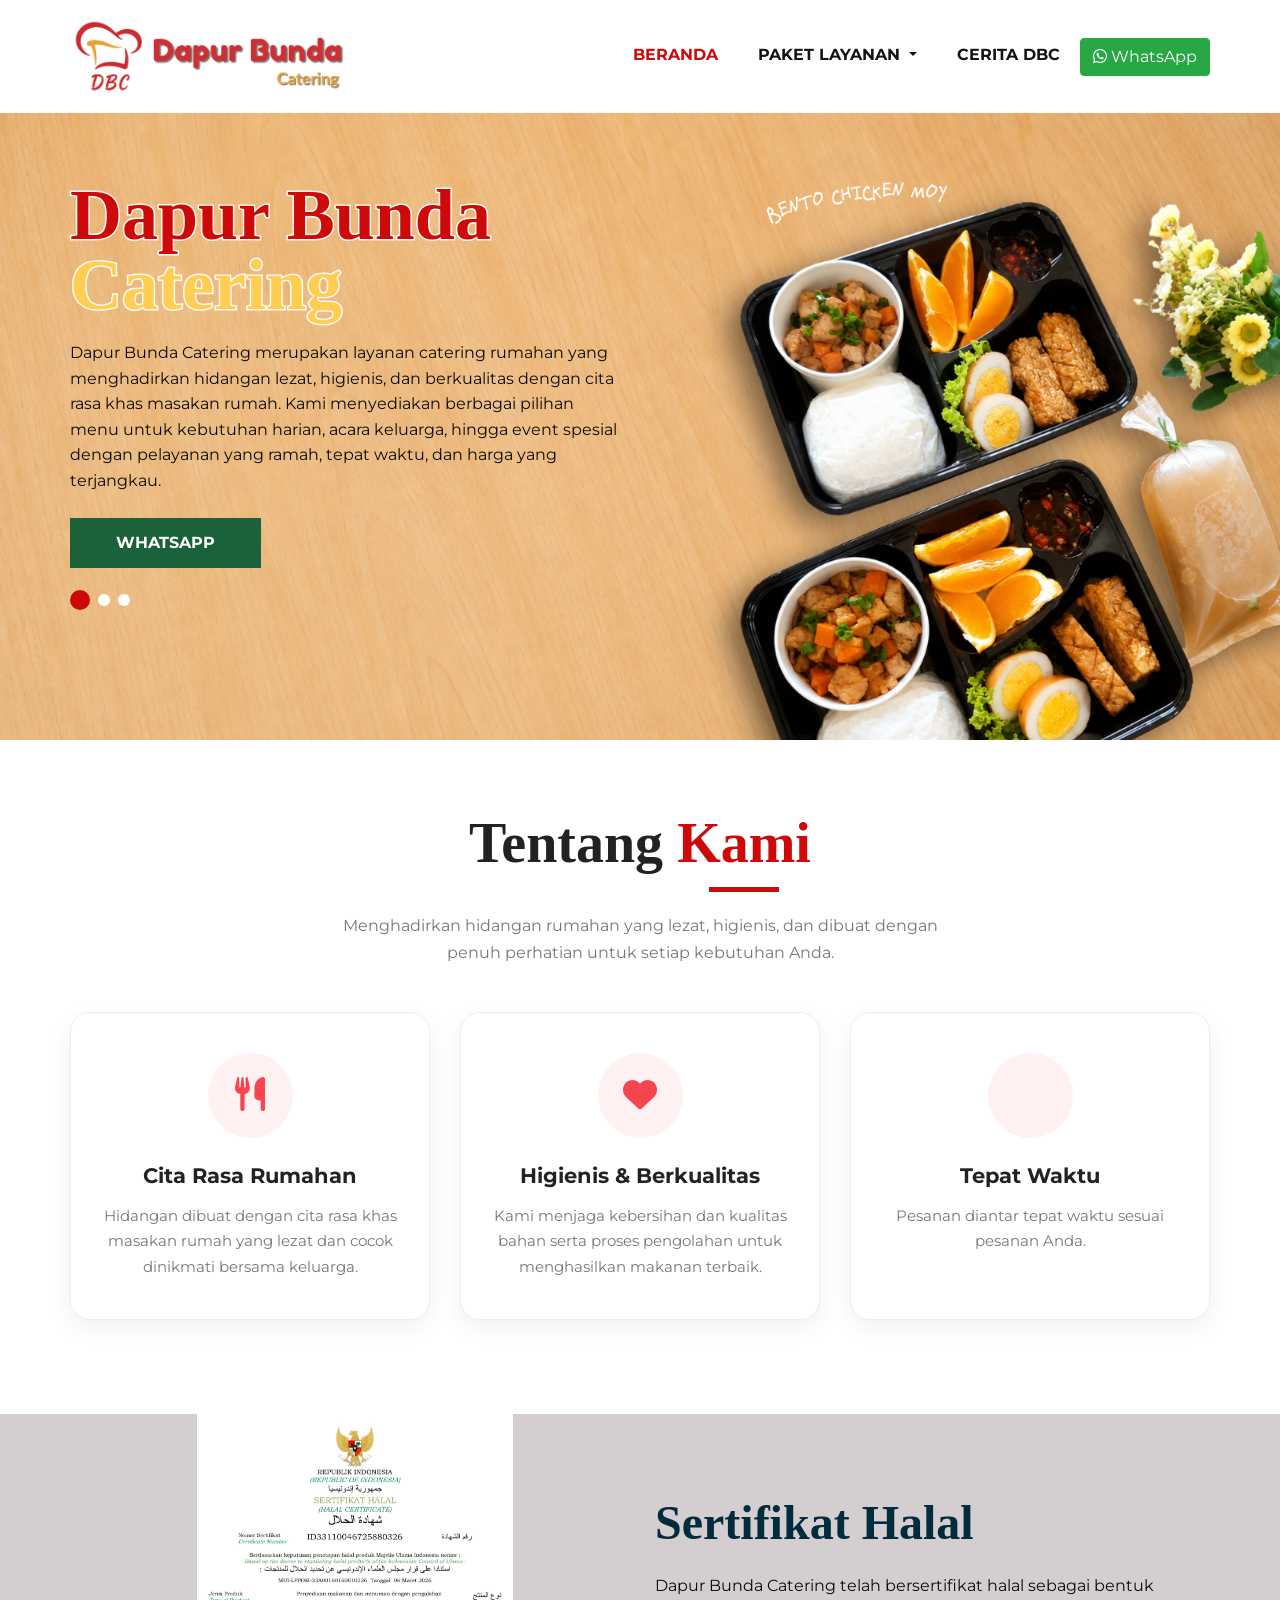
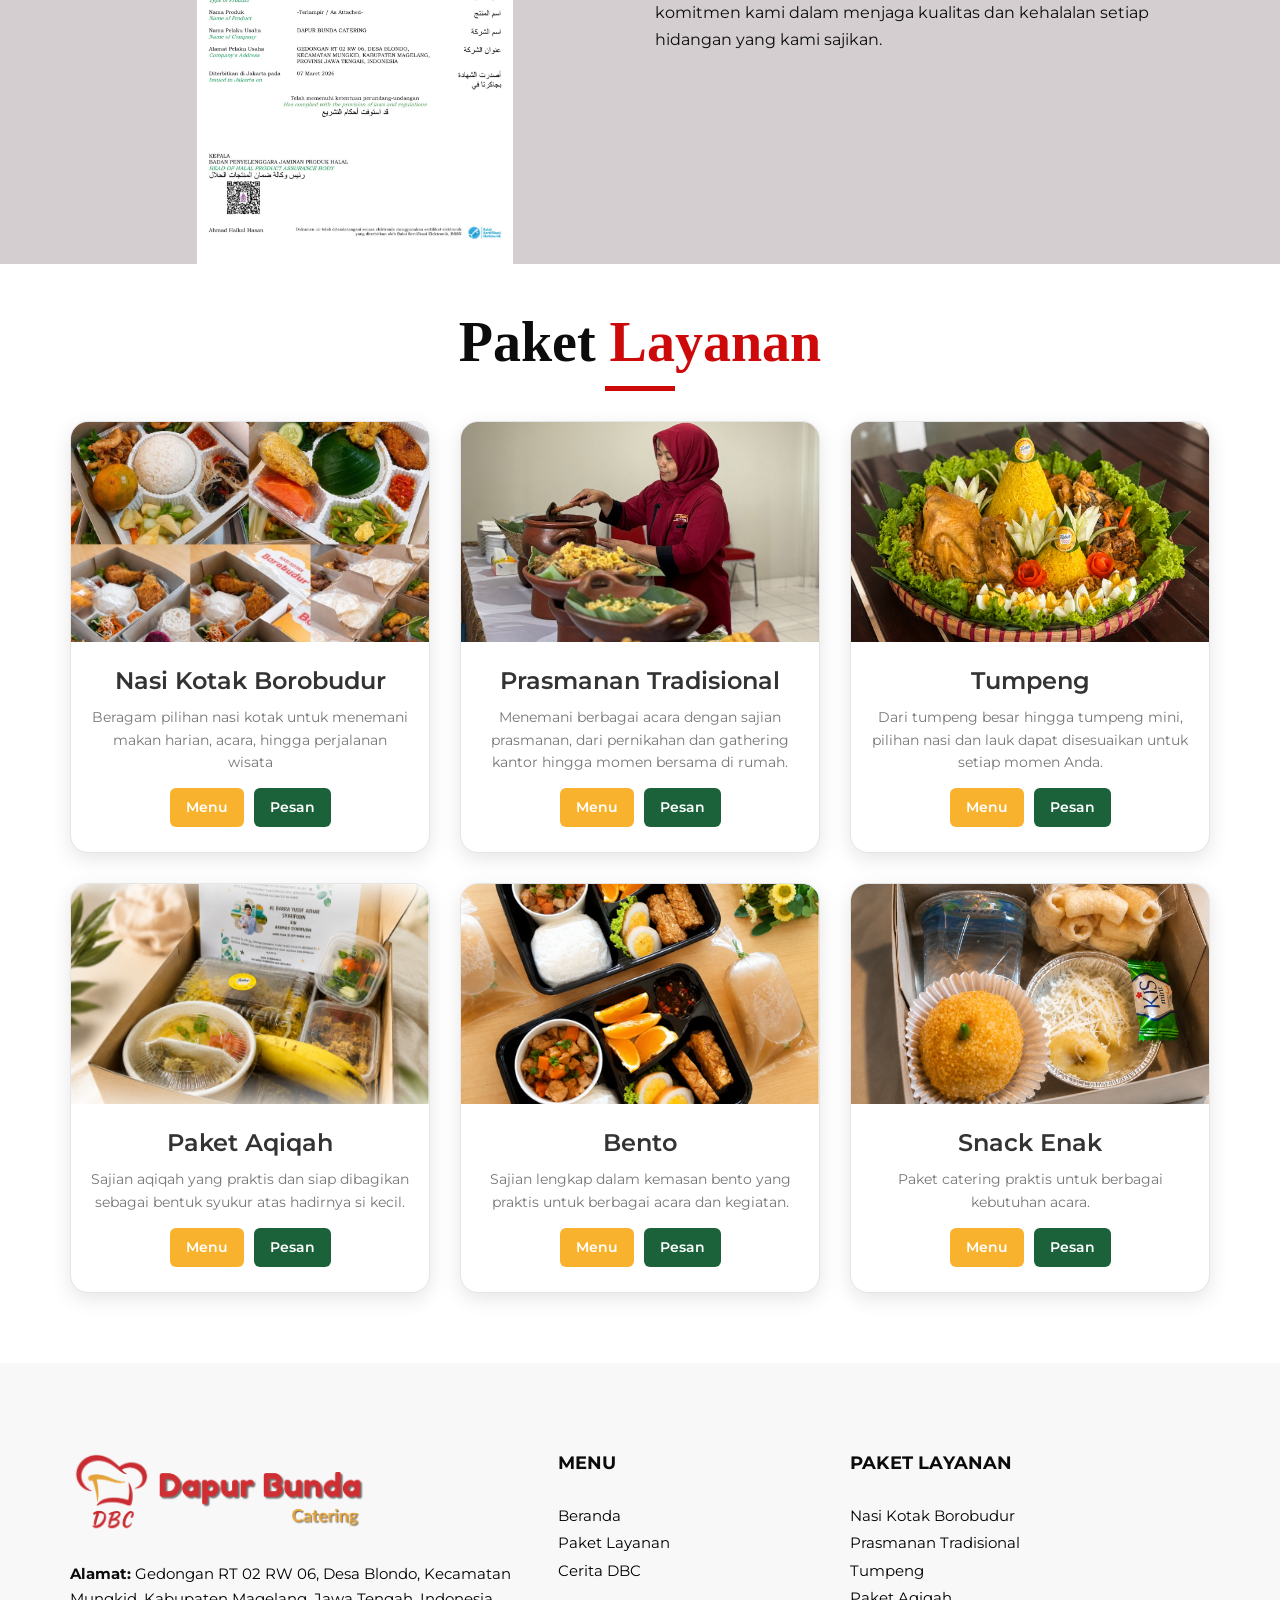
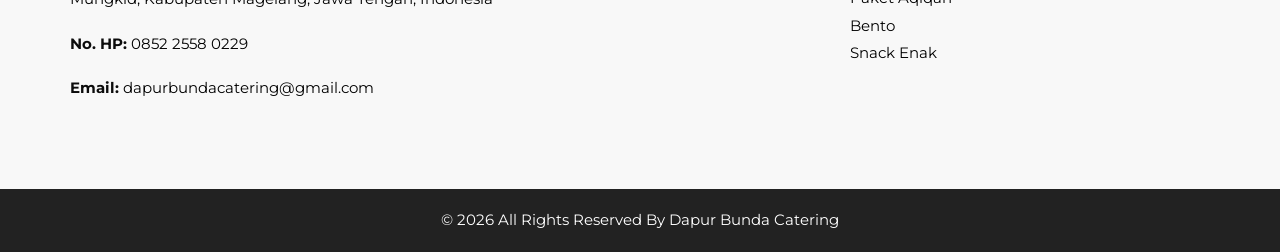
<file: index.html>
<!DOCTYPE html>
<html>

<head>
   <!-- Basic -->
   <meta charset="utf-8" />
   <meta http-equiv="X-UA-Compatible" content="IE=edge" />
   <!-- Mobile Metas -->
   <meta name="viewport" content="width=device-width, initial-scale=1, shrink-to-fit=no" />
   <!-- Site Metas -->
   <meta name="keywords" content="" />
   <meta name="description" content="" />
   <meta name="author" content="" />
   <link rel="shortcut icon" href="images/logoDBC.png" type="">
   <title>Dapur Bunda Catering</title>
   <!-- bootstrap core css -->
   <link rel="stylesheet" type="text/css" href="css/bootstrap.css" />
   <!-- font awesome style -->
   <link href="css/font-awesome.min.css" rel="stylesheet" />
   <link rel="stylesheet" href="https://cdnjs.cloudflare.com/ajax/libs/font-awesome/6.5.2/css/all.min.css">
   <!-- Custom styles for this template -->
   <link href="css/style.css" rel="stylesheet" />
   <!-- responsive style -->
   <link href="css/responsive.css" rel="stylesheet" />
</head>

<body>
   <div class="hero_area">

      <!-- header section strats -->
      <header class="header_section">
         <div class="container">
            <nav class="navbar navbar-expand-lg custom_nav-container ">
               <a class="navbar-brand" href="index.html"><img width="250" src="images/logoDBCheader.png"
                     alt="Dapur Bunda" /></a>
               <button class="navbar-toggler" type="button" data-toggle="collapse" data-target="#navbarSupportedContent"
                  aria-controls="navbarSupportedContent" aria-expanded="false" aria-label="Toggle navigation">
                  <span class=""> </span>
               </button>
               <div class="collapse navbar-collapse" id="navbarSupportedContent">
                  <ul class="navbar-nav">
                     <li class="nav-item active">
                        <a class="nav-link" href="index.html">Beranda <span class="sr-only">(current)</span></a>
                     </li>

                     <li class="nav-item dropdown">
                        <a class="nav-link dropdown-toggle" href="#" id="paketDropdown" role="button"
                           data-toggle="dropdown" aria-haspopup="true" aria-expanded="false">
                           Paket Layanan
                        </a>

                        <div class="dropdown-menu custom-dropdown" aria-labelledby="paketDropdown">
                           <a class="dropdown-item" href="nasikotakborobudur.html">
                              <div>
                                 <strong> NASI KOTAK BOROBUDUR</strong>
                              </div>
                           </a>

                           <a class="dropdown-item" href="prasmanantradisional.html">
                              <div>
                                 <strong>PRASMANAN TRADISIONAL</strong>
                              </div>
                           </a>

                           <a class="dropdown-item" href="tumpeng.html">
                              <div>
                                 <strong>TUMPENG</strong>
                              </div>
                           </a>

                           <a class="dropdown-item" href="paketaqiqah.html">
                              <div>
                                 <strong>PAKET AQIQAH</strong>
                              </div>
                           </a>

                           <a class="dropdown-item" href="bento.html">
                              <div>
                                 <strong>BENTO</strong>
                              </div>
                           </a>

                           <a class="dropdown-item" href="snackenak.html">
                              <div>
                                 <strong>SNACK ENAK</strong>
                              </div>
                           </a>
                        </div>
                     </li>

                     <li class="nav-item">
                        <a class="nav-link" href="ceritaDBC.html" aria-haspopup="true" aria-expanded="true"> <span
                              class="nav-label">Cerita DBC
                              <span class="caret"></span></a>
                     </li>

                     <a href="https://wa.me/6285225580229" class="btn btn-success my-2 my-sm-0" target="_blank">
                        <i class="fa-brands fa-whatsapp"></i> WhatsApp
                     </a>

                  </ul>
               </div>
            </nav>
         </div>
      </header>
      <!-- end header section -->


      <!-- slider section -->
      <section class="slider_section">
         <!-- BACKGROUND IMAGE -->
         <div class="slider_bg_box">
            <img id="heroImage" src="images/2.png" alt="Dapur Bunda Catering">
         </div>
         <!-- CONTENT CAROUSEL -->
         <div id="customCarousel1" class="carousel slide" data-ride="carousel">
            <!-- SLIDE 1 -->
            <div class="carousel-item active">
               <div class="container">
                  <div class="row">
                     <div class="col-md-7 col-lg-6">
                        <div class="detail-box">
                           <h1>
                              <span>Dapur Bunda</span>
                              <br>
                              Catering
                           </h1>
                           <p>
                              Dapur Bunda Catering merupakan layanan catering rumahan
                              yang menghadirkan hidangan lezat, higienis, dan berkualitas
                              dengan cita rasa khas masakan rumah. Kami menyediakan
                              berbagai pilihan menu untuk kebutuhan harian, acara keluarga,
                              hingga event spesial dengan pelayanan yang ramah, tepat waktu,
                              dan harga yang terjangkau.
                           </p>
                           <div class="btn-box">
                              <a href="https://wa.me/6285225580229" class="btn1" target="_blank">
                                 WHATSAPP
                              </a>
                           </div>
                           <ol class="carousel-indicators">
                              <li data-target="#customCarousel1" data-slide-to="0" class="active"></li>
                              <li data-target="#customCarousel1" data-slide-to="1"></li>
                              <li data-target="#customCarousel1" data-slide-to="2"></li>
                           </ol>
                        </div>
                     </div>
                  </div>
               </div>
            </div>

            <!-- SLIDE 2 -->
            <div class="carousel-item">
               <div class="container">
                  <div class="row">
                     <div class="col-md-7 col-lg-6">
                        <div class="detail-box">
                           <h1>
                              <span>Berdiri Sejak</span>
                              <br>
                              2006
                           </h1>
                           <p>
                              Berawal dari dapur rumah dan ketekunan seorang ibu rumah tangga, Dapur Bunda tumbuh
                              menjadi layanan catering yang dipercaya untuk berbagai kebutuhan acara di Magelang dan
                              sekitarnya.

                              Selama lebih dari dua dekade, kami terus menjaga cita rasa rumahan, kualitas hidangan, dan
                              memberikan pelayanan sepenuh hati. Bagi kami, setiap hidangan layak dipersiapkan dengan
                              perhatian yang sama seperti untuk keluarga sendiri.
                           </p>
                           <div class="btn-box">
                              <a href="https://wa.me/6285225580229" class="btn1" target="_blank">
                                 WHATSAPP
                              </a>
                           </div>
                           <ol class="carousel-indicators">
                              <li data-target="#customCarousel1" data-slide-to="0"></li>
                              <li data-target="#customCarousel1" data-slide-to="1" class="active"></li>
                              <li data-target="#customCarousel1" data-slide-to="2"></li>
                           </ol>
                        </div>
                     </div>
                  </div>
               </div>
            </div>

            <!-- SLIDE 3 -->
            <div class="carousel-item">
               <div class="container">
                  <div class="row">
                     <div class="col-md-7 col-lg-6">
                        <div class="detail-box">
                           <h1>
                              <span> Area</span>
                              <br>
                              Layanan
                           </h1>
                           <p>
                              Berbasis di Magelang, Dapur Bunda melayani berbagai kebutuhan catering di Magelang,
                              Borobudur, Yogyakarta, dan sekitarnya.

                              Mulai dari acara keluarga hingga kebutuhan catering dalam jumlah besar, kami siap
                              menyiapkan hidangan untuk berbagai momen Anda.
                           </p>
                           <div class="btn-box">
                              <a href="https://wa.me/6285225580229" class="btn1" target="_blank">
                                 WHATSAPP
                              </a>
                           </div>
                           <ol class="carousel-indicators">
                              <li data-target="#customCarousel1" data-slide-to="0"></li>
                              <li data-target="#customCarousel1" data-slide-to="1"></li>
                              <li data-target="#customCarousel1" data-slide-to="2" class="active"></li>
                           </ol>
                        </div>
                     </div>
                  </div>
               </div>
            </div>
         </div>
      </section>
      <!-- end slider section -->


      <!-- info section -->
      <section class="why_section layout_padding">
         <div class="container">

            <!-- TITLE -->
            <div class="heading_container heading_center">
               <h2>
                  Tentang <span>Kami</span>
               </h2>
               <p>
                  Menghadirkan hidangan rumahan yang lezat, higienis, dan dibuat
                  dengan penuh perhatian untuk setiap kebutuhan Anda.
               </p>
            </div>

            <!-- CARDS -->
            <div class="row justify-content-center">

               <!-- CARD 1 -->
               <div class="col-md-4 mb-4">
                  <div class="about_card">
                     <div class="about_icon">
                        <i class="fa fa-cutlery" aria-hidden="true"></i>
                     </div>
                     <div class="about_content">
                        <h5>
                           Cita Rasa Rumahan
                        </h5>
                        <p>
                           Hidangan dibuat dengan cita rasa khas masakan rumah
                           yang lezat dan cocok dinikmati bersama keluarga.
                        </p>
                     </div>

                  </div>
               </div>

               <!-- CARD 2 -->
               <div class="col-md-4 mb-4">
                  <div class="about_card">
                     <div class="about_icon">
                        <i class="fa fa-heart" aria-hidden="true"></i>
                     </div>
                     <div class="about_content">
                        <h5>
                           Higienis & Berkualitas
                        </h5>
                        <p>
                           Kami menjaga kebersihan dan kualitas bahan serta
                           proses pengolahan untuk menghasilkan makanan terbaik.
                        </p>
                     </div>
                  </div>
               </div>

               <!-- CARD 3 -->
               <div class="col-md-4 mb-4">
                  <div class="about_card">
                     <div class="about_icon">
                        <i class="fa fa-clock-o" aria-hidden="true"></i>
                     </div>
                     <div class="about_content">
                        <h5>
                           Tepat Waktu
                        </h5>
                        <p>
                           Pesanan diantar tepat waktu sesuai pesanan Anda.
                        </p>
                     </div>
                  </div>
               </div>
            </div>
         </div>
      </section>
      <!-- end info section -->


      <!-- sertif section -->
      <section class="arrival_section">
         <div class="container">
            <div class="box">
               <div class="arrival_bg_box">
                  <img src="images/SertifHalal.jpeg" alt="">
               </div>
               <div class="row">
                  <div class="col-md-6 ml-auto">
                     <div class="heading_container remove_line_bt">
                        <h2>
                           Sertifikat Halal
                        </h2>
                     </div>
                     <p style="margin-top: 20px;margin-bottom: 30px;">
                        Dapur Bunda Catering telah bersertifikat halal sebagai bentuk komitmen kami dalam menjaga
                        kualitas dan kehalalan setiap hidangan yang kami sajikan.
                     </p>
                  </div>
               </div>
            </div>
         </div>
      </section>
      <!-- end sertif section -->


      <!-- paket layanan section -->
      <section class="product_section layout_padding" id="paketlayanan">
         <div class="container">
            <div class="heading_container heading_center">
               <h2>
                  Paket <span>Layanan</span>
               </h2>
            </div>
            <div class="row justify-content-center">

               <!-- CARD 1 -->
               <div class="col-sm-6 col-md-4 col-lg-4">
                  <div class="package-card">
                     <div class="package-image">
                        <img src="images/NKborobudur.jpeg" alt="Nasi Kotak Borobudur">
                     </div>
                     <div class="package-content">
                        <h4>Nasi Kotak Borobudur</h4>
                        <p>Beragam pilihan nasi kotak untuk menemani makan harian, acara, hingga perjalanan wisata</p>
                        <div class="package-buttons">
                           <a href="nasikotakborobudur.html" class="btn-detail">
                              Menu
                           </a>
                           <a href="https://wa.me/6285225580229?text=Halo%20Dapur%20Bunda%20Catering%2C%20saya%20mau%20pesan%20Nasi%20Kotak%20Borobudur"
                              class="btn-buy" target="_blank">
                              Pesan
                           </a>
                        </div>
                     </div>
                  </div>
               </div>

               <!-- CARD 2 -->
               <div class="col-sm-6 col-md-4 col-lg-4">
                  <div class="package-card">
                     <div class="package-image">
                        <img src="images/prasmanan tradisional/cover prasmanan tradisional1.jpeg" alt="Paket 2">
                     </div>
                     <div class="package-content">
                        <h4>Prasmanan Tradisional</h4>
                        <p>Menemani berbagai acara dengan sajian prasmanan, dari pernikahan dan gathering kantor hingga
                           momen bersama di rumah.</p>
                        <div class="package-buttons">
                           <a href="prasmanantradisional.html" class="btn-detail">
                              Menu
                           </a>
                           <a href="https://wa.me/6285225580229?text=Halo%20Dapur%20Bunda%20Catering%2C%20saya%20mau%20pesan%20Prasmanan%20Tradisional"
                              class="btn-buy" target="_blank">
                              Pesan
                           </a>
                        </div>
                     </div>
                  </div>
               </div>

               <!-- CARD 3 -->
               <div class="col-sm-6 col-md-4 col-lg-4">
                  <div class="package-card">
                     <div class="package-image">
                        <img src="images/tumpeng/cover tumpeng1.png" alt="Paket 3">
                     </div>
                     <div class="package-content">
                        <h4>Tumpeng</h4>
                        <p>Dari tumpeng besar hingga tumpeng mini, pilihan nasi dan lauk dapat disesuaikan untuk setiap
                           momen Anda.</p>
                        <div class="package-buttons">
                           <a href="tumpeng.html" class="btn-detail">
                              Menu
                           </a>
                           <a href="https://wa.me/6285225580229?text=Halo%20Dapur%20Bunda%20Catering%2C%20saya%20mau%20pesan%20Tumpeng"
                              class="btn-buy" target="_blank">
                              Pesan
                           </a>
                        </div>
                     </div>
                  </div>
               </div>

               <!-- CARD 4 -->
               <div class="col-sm-6 col-md-4 col-lg-4">
                  <div class="package-card">
                     <div class="package-image">
                        <img src="images/paket aqiqah/cover paket aqiqah.png" alt="Paket 4">
                     </div>
                     <div class="package-content">
                        <h4>Paket Aqiqah</h4>
                        <p>Sajian aqiqah yang praktis dan siap dibagikan sebagai bentuk syukur atas hadirnya si kecil.
                        </p>
                        <div class="package-buttons">
                           <a href="paketaqiqah.html" class="btn-detail">
                              Menu
                           </a>
                           <a href="https://wa.me/6285225580229?text=Halo%20Dapur%20Bunda%20Catering%2C%20saya%20mau%20pesan%20Paket%20Aqiqah"
                              class="btn-buy" target="_blank">
                              Pesan
                           </a>
                        </div>
                     </div>
                  </div>
               </div>

               <!-- CARD 5 -->
               <div class="col-sm-6 col-md-4 col-lg-4">
                  <div class="package-card">
                     <div class="package-image">
                        <img src="images/bento/cover bento.png" alt="Paket 5">
                     </div>
                     <div class="package-content">
                        <h4>Bento</h4>
                        <p>Sajian lengkap dalam kemasan bento yang praktis untuk berbagai acara dan kegiatan.</p>
                        <div class="package-buttons">
                           <a href="bento.html" class="btn-detail">
                              Menu
                           </a>
                           <a href="https://wa.me/6285225580229?text=Halo%20Dapur%20Bunda%20Catering%2C%20saya%20mau%20pesan%20Bento"
                              class="btn-buy" target="_blank">
                              Pesan
                           </a>
                        </div>
                     </div>
                  </div>
               </div>

               <!-- CARD 6 -->
               <div class="col-sm-6 col-md-4 col-lg-4">
                  <div class="package-card">
                     <div class="package-image">
                        <img src="images/snack enak/cover snack enak.png" alt="Paket 6">
                     </div>
                     <div class="package-content">
                        <h4>Snack Enak</h4>
                        <p>Paket catering praktis untuk berbagai kebutuhan acara.</p>
                        <div class="package-buttons">
                           <a href="snackenak.html" class="btn-detail">
                              Menu
                           </a>
                           <a href="https://wa.me/6285225580229?text=Halo%20Dapur%20Bunda%20Catering%2C%20saya%20mau%20pesan%20Snack%20Enak"
                              class="btn-buy" target="_blank">
                              Pesan
                           </a>
                        </div>
                     </div>
                  </div>
               </div>
            </div>
         </div>
      </section>
      <!-- end paket layanan section -->

      <!-- footer start -->
      <footer>
         <div class="container">
            <div class="row">
               <!-- Logo & Contact -->
               <div class="col-lg-5 col-md-6 footer-col">
                  <div class="full">
                     <div class="logo_footer">
                        <a href="index.html">
                           <img src="images/logoDBCheader.png" alt="Dapur Bunda Catering" width="300">
                        </a>
                     </div>
                     <div class="information_f">
                        <p>
                           <strong>Alamat:</strong>
                           <a href="https://maps.app.goo.gl/3rMXgGsV6CKxRx159" target="_blank"
                              rel="noopener noreferrer">
                              Gedongan RT 02 RW 06, Desa Blondo, Kecamatan Mungkid,
                              Kabupaten Magelang, Jawa Tengah, Indonesia
                           </a>
                        </p>
                        <p>
                           <strong>No. HP:</strong>
                           <a href="https://wa.me/6285225580229" target="_blank" rel="noopener noreferrer">
                              0852 2558 0229
                           </a>
                        </p>
                        <p>
                           <strong>Email:</strong>
                           <a href="mailto:dapurbundacatering@gmail.com">
                              dapurbundacatering@gmail.com
                           </a>
                        </p>
                     </div>
                  </div>
               </div>

               <!-- Menu -->
               <div class="col-lg-3 col-md-3 col-6 footer-col">
                  <div class="widget_menu">
                     <h3>Menu</h3>
                     <ul>
                        <li>
                           <a href="index.html">Beranda</a>
                        </li>
                        <li>
                           <a href="#paketlayanan">Paket Layanan</a>
                        </li>
                        <li>
                           <a href="ceritaDBC.html">Cerita DBC</a>
                        </li>
                     </ul>
                  </div>
               </div>

               <!-- Paket Layanan -->
               <div class="col-lg-4 col-md-3 col-6 footer-col">
                  <div class="widget_menu">
                     <h3>Paket Layanan</h3>
                     <ul>
                        <li>
                           <a href="nasikotakborobudur.html">
                              Nasi Kotak Borobudur
                           </a>
                        </li>
                        <li>
                           <a href="prasmanantradisional.html">
                              Prasmanan Tradisional
                           </a>
                        </li>
                        <li>
                           <a href="tumpeng.html">
                              Tumpeng
                           </a>
                        </li>
                        <li>
                           <a href="paketaqiqah.html">
                              Paket Aqiqah
                           </a>
                        </li>
                        <li>
                           <a href="bento.html">
                              Bento
                           </a>
                        </li>
                        <li>
                           <a href="snackenak.html">
                              Snack Enak
                           </a>
                        </li>
                     </ul>
                  </div>
               </div>
            </div>
         </div>
      </footer>
      <!-- footer end -->


      <div class="cpy_">
         <p class="mx-auto">© 2026 All Rights Reserved By <a> Dapur Bunda Catering</a><br>
         </p>
      </div>
      <!-- jQery -->
      <script src="js/jquery-3.4.1.min.js"></script>
      <!-- popper js -->
      <script src="js/popper.min.js"></script>
      <!-- bootstrap js -->
      <script src="js/bootstrap.js"></script>
      <!-- custom js -->
      <script src="js/custom.js"></script>

      <script>
         window.addEventListener('scroll', function () {
            var header = document.querySelector('.header_section');
            if (window.scrollY > 50) {
               header.classList.add('scrolled');
            } else {
               header.classList.remove('scrolled');
            }
         });
      </script>

      <script>
         const heroImages = [
            "images/2.png",
            "images/3.png",
            "images/4.png",
            "images/5.png"
         ];

         let currentImage = 0;

         const heroImage = document.getElementById("heroImage");

         setInterval(function () {

            currentImage++;

            if (currentImage >= heroImages.length) {
               currentImage = 0;
            }

            heroImage.src = heroImages[currentImage];

         }, 2000);
      </script>

      <script>
         const carousel = document.getElementById('customCarousel1');

         let startX = 0;
         let endX = 0;

         carousel.addEventListener('touchstart', function (e) {
            startX = e.touches[0].clientX;
         });

         carousel.addEventListener('touchend', function (e) {
            endX = e.changedTouches[0].clientX;

            const distance = endX - startX;

            // Geser ke kiri = slide berikutnya
            if (distance < -50) {
               $('#customCarousel1').carousel('next');
            }

            // Geser ke kanan = slide sebelumnya
            if (distance > 50) {
               $('#customCarousel1').carousel('prev');
            }
         });
      </script>
</body>

</html>
</file>
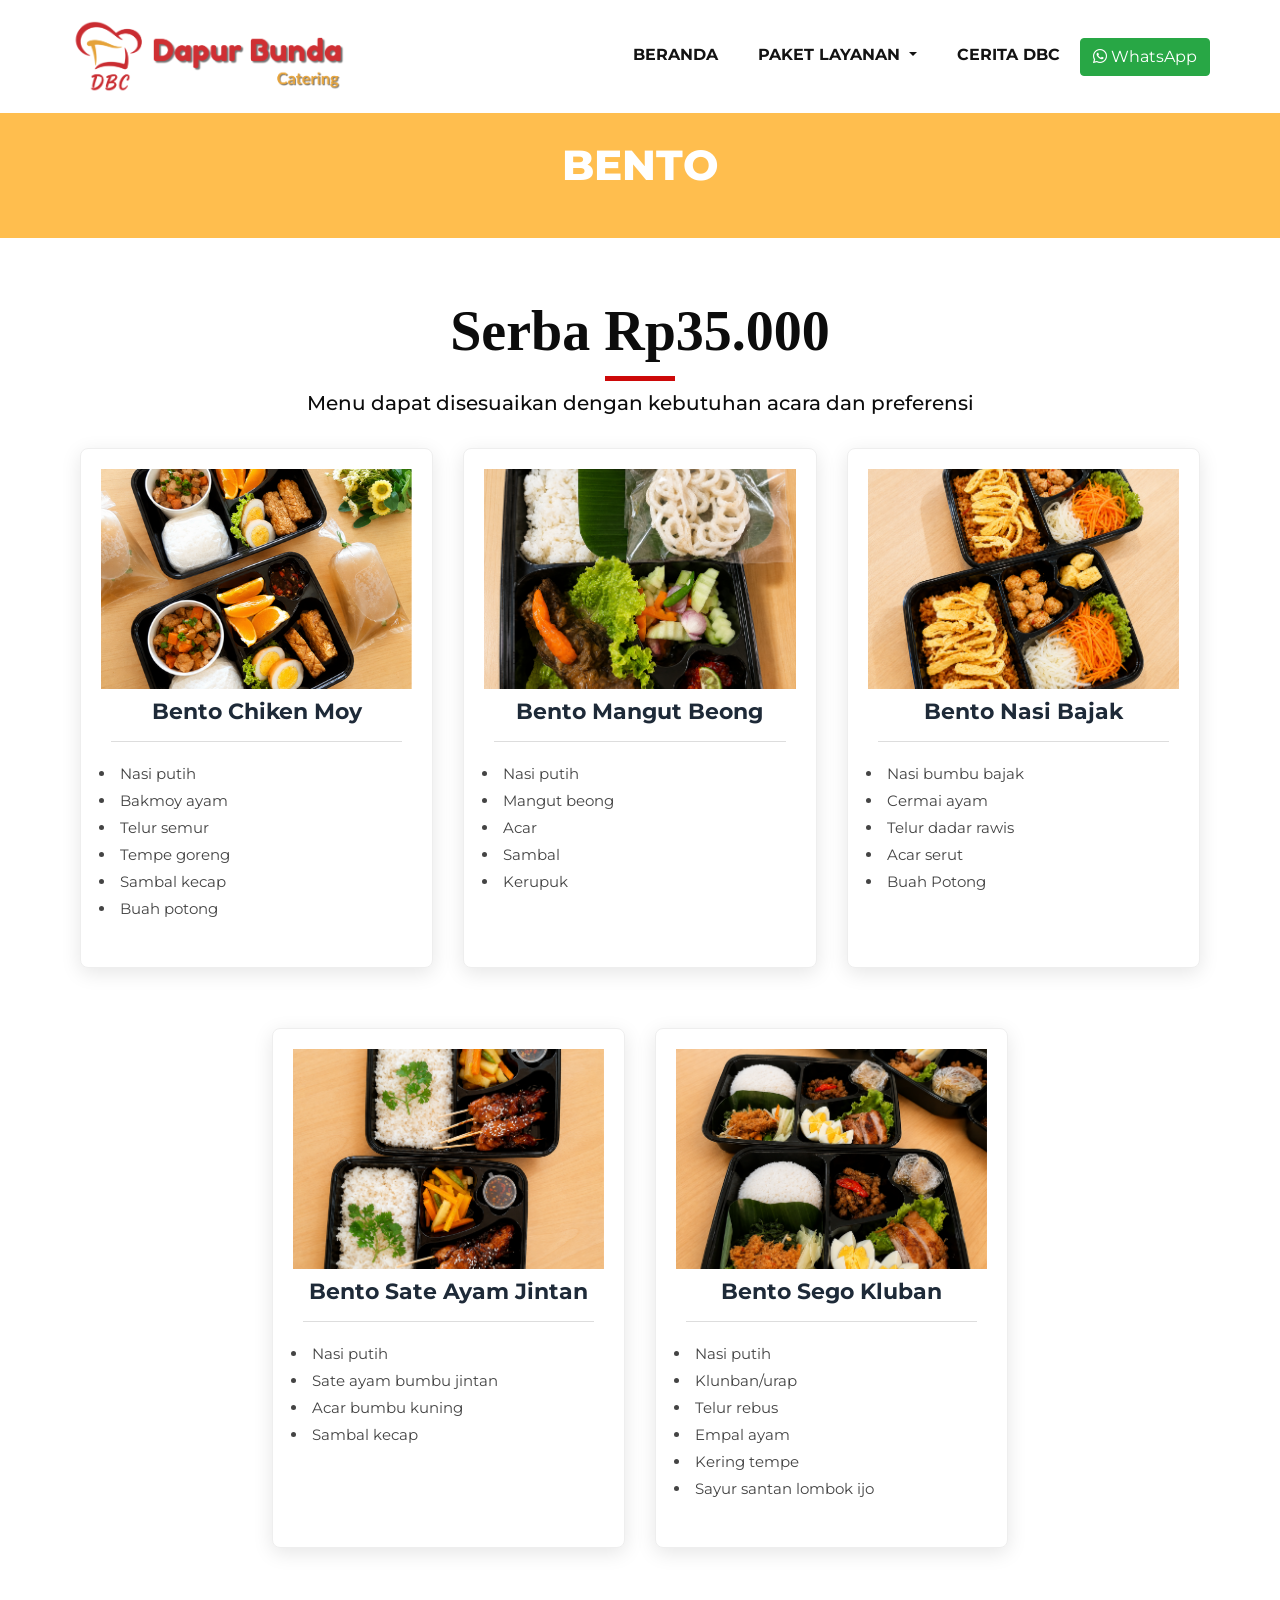
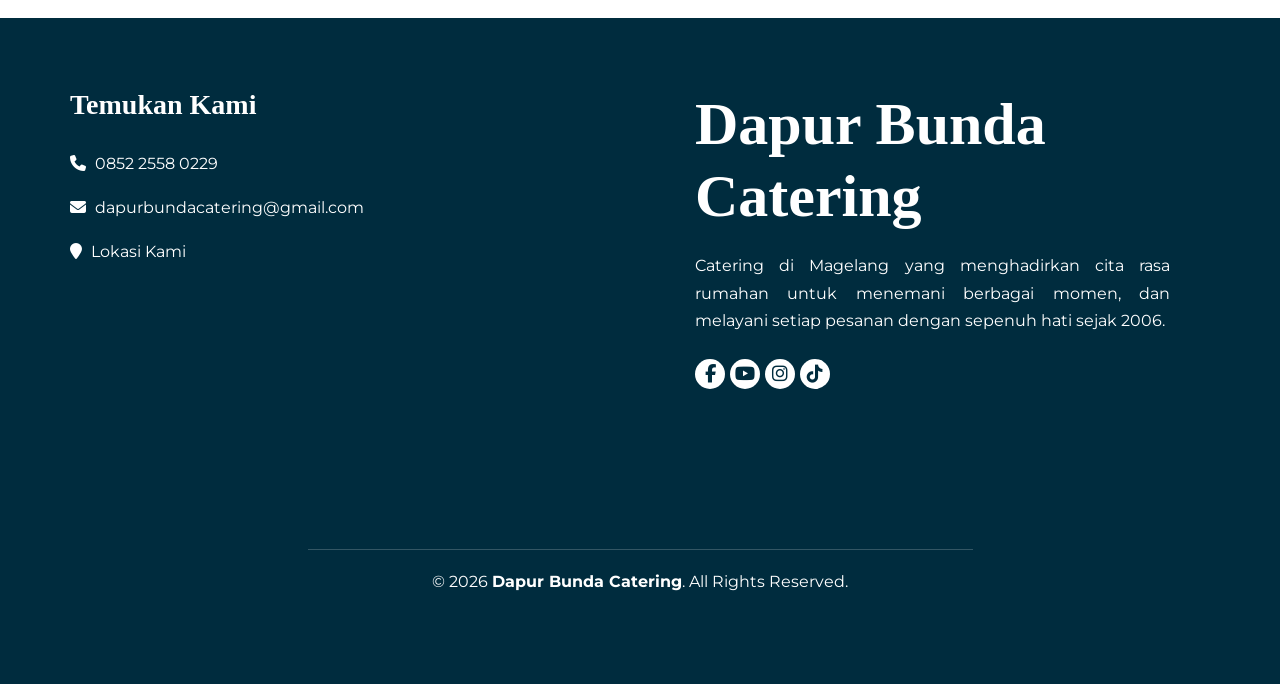
<file: bento.html>
<!DOCTYPE html>
<html>

<head>
    <!-- Basic -->
    <meta charset="utf-8" />
    <meta http-equiv="X-UA-Compatible" content="IE=edge" />
    <!-- Mobile Metas -->
    <meta name="viewport" content="width=device-width, initial-scale=1, shrink-to-fit=no" />
    <!-- Site Metas -->
    <meta name="keywords" content="" />
    <meta name="description" content="" />
    <meta name="author" content="" />
    <link rel="shortcut icon" href="images/logoDBC.png" type="">
    <title>Bento</title>
    <!-- bootstrap core css -->
    <link rel="stylesheet" type="text/css" href="css/bootstrap.css" />
    <!-- font awesome style -->
    <link rel="stylesheet" href="https://cdnjs.cloudflare.com/ajax/libs/font-awesome/6.5.2/css/all.min.css">
    <!-- Custom styles for this template -->
    <link href="css/style.css" rel="stylesheet" />
    <!-- responsive style -->
    <link href="css/responsive.css" rel="stylesheet" />
</head>

<body class="sub_page">
    <div class="hero_area">
        <!-- header section strats -->
        <header class="header_section">
            <div class="container">
                <nav class="navbar navbar-expand-lg custom_nav-container ">
                    <a class="navbar-brand" href="index.html"><img width="250" src="images/logoDBCheader.png"
                            alt="Dapur Bunda" /></a>
                    <button class="navbar-toggler" type="button" data-toggle="collapse"
                        data-target="#navbarSupportedContent" aria-controls="navbarSupportedContent"
                        aria-expanded="false" aria-label="Toggle navigation">
                        <span class=""> </span>
                    </button>
                    <div class="collapse navbar-collapse" id="navbarSupportedContent">
                        <ul class="navbar-nav">
                            <li class="nav-item">
                                <a class="nav-link" href="index.html">Beranda <span class="sr-only">(current)</span></a>
                            </li>

                            <li class="nav-item dropdown">
                                <a class="nav-link dropdown-toggle" href="#" id="paketDropdown" role="button"
                                    data-toggle="dropdown" aria-haspopup="true" aria-expanded="false">
                                    Paket Layanan
                                </a>

                                <div class="dropdown-menu custom-dropdown" aria-labelledby="paketDropdown">
                                    <a class="dropdown-item" href="nasikotakborobudur.html">
                                        <div>
                                            <strong>NASI KOTAK BOROBUDUR</strong>
                                            <!-- <small>Nasi Kotak Borobudur</small> -->
                                        </div>
                                    </a>

                                    <a class="dropdown-item" href="prasmanantradisional.html">
                                        <div>
                                            <strong>PRASMANAN TRADISIONAL</strong>
                                        </div>
                                    </a>

                                    <a class="dropdown-item" href="tumpeng.html">
                                        <div>
                                            <strong>TUMPENG</strong>
                                        </div>
                                    </a>

                                    <a class="dropdown-item" href="paketaqiqah.html">
                                        <div>
                                            <strong>PAKET AQIQAH</strong>
                                        </div>
                                    </a>

                                    <a class="dropdown-item" href="bento.html">
                                        <div>
                                            <strong>BENTO</strong>
                                        </div>
                                    </a>

                                    <a class="dropdown-item" href="snackenak.html">
                                        <div>
                                            <strong>SNACK ENAK</strong>
                                        </div>
                                    </a>
                                </div>
                            </li>

                            <li class="nav-item">
                                <a class="nav-link" href="ceritaDBC.html" aria-haspopup="true" aria-expanded="true">
                                    <span class="nav-label">Cerita DBC
                                        <span class="caret"></span></a>
                            </li>

                            <a href="https://wa.me/6285225580229" class="btn btn-success my-2 my-sm-0" target="_blank">
                                <i class="fa-brands fa-whatsapp"></i> WhatsApp
                            </a>
                        </ul>
                    </div>
                </nav>
            </div>
        </header>
        <!-- end header section -->


        <!-- inner page section -->
        <section class="inner_page_head">
            <div class="container-fluid">
                <div class="col-md-12">
                    <div class="full">
                        <h3>BENTO</h3>
                    </div>
                </div>
            </div>
        </section>
        <!-- end inner page section -->


        <!-- product section -->
        <section class="product_section" style="padding-top: 60px;">
            <div class="container">
                <div class="heading_container heading_center" id="paket35">
                    <h2>
                        Serba Rp35.000
                    </h2>
                    <h5> Menu dapat disesuaikan dengan kebutuhan acara dan preferensi</h5>
                </div>
                <div class="row menu-boxes justify-content-center menu-3-2">
                    <div class="col-sm-6 col-md-4">
                        <div class="menu-box animate-menu">
                            <div class="menu-image">
                                <img src="images/bento/1. bento chicken moy.png" alt="Menu 1">
                            </div>
                            <div class="menu-content">
                                <h4>Bento Chiken Moy</h4>
                                <hr>
                                <ul class="menu-list">
                                    <li> Nasi putih</li>
                                    <li> Bakmoy ayam</li>
                                    <li> Telur semur</li>
                                    <li> Tempe goreng</li>
                                    <li> Sambal kecap</li>
                                    <li> Buah potong</li>
                                </ul>
                            </div>
                        </div>
                    </div>

                    <div class="col-sm-6 col-md-4">
                        <div class="menu-box animate-menu">
                            <div class="menu-image">
                                <img src="images/bento/2. bento mangut beong.png" alt="Menu 2">
                            </div>
                            <div class="menu-content">
                                <h4>Bento Mangut Beong</h4>
                                <hr>
                                <ul class="menu-list">
                                    <li> Nasi putih</li>
                                    <li> Mangut beong</li>
                                    <li> Acar</li>
                                    <li> Sambal</li>
                                    <li> Kerupuk</li>
                                </ul>
                            </div>
                        </div>
                    </div>

                    <div class="col-sm-6 col-md-4">
                        <div class="menu-box animate-menu">
                            <div class="menu-image">
                                <img src="images/bento/3. bento nasi bajak.png" alt="Menu 3">
                            </div>
                            <div class="menu-content">
                                <h4>Bento Nasi Bajak</h4>
                                <hr>
                                <ul class="menu-list">
                                    <li> Nasi bumbu bajak</li>
                                    <li> Cermai ayam</li>
                                    <li> Telur dadar rawis</li>
                                    <li> Acar serut</li>
                                    <li> Buah Potong</li>
                                </ul>
                            </div>
                        </div>
                    </div>

                    <div class="col-sm-6 col-md-4">
                        <div class="menu-box animate-menu">
                            <div class="menu-image">
                                <img src="images/bento/4. bento sate ayam jintan.png" alt="Menu 4">
                            </div>
                            <div class="menu-content">
                                <h4>Bento Sate Ayam Jintan</h4>
                                <hr>
                                <ul class="menu-list">
                                    <li> Nasi putih</li>
                                    <li> Sate ayam bumbu jintan</li>
                                    <li> Acar bumbu kuning</li>
                                    <li> Sambal kecap</li>
                                </ul>
                            </div>
                        </div>
                    </div>

                    <div class="col-sm-6 col-md-4">
                        <div class="menu-box animate-menu">
                            <div class="menu-image">
                                <img src="images/bento/5. bento sego kluban.png" alt="Menu 4">
                            </div>
                            <div class="menu-content">
                                <h4>Bento Sego Kluban</h4>
                                <hr>
                                <ul class="menu-list">
                                    <li> Nasi putih</li>
                                    <li> Klunban/urap</li>
                                    <li> Telur rebus</li>
                                    <li> Empal ayam</li>
                                    <li> Kering tempe</li>
                                    <li> Sayur santan lombok ijo</li>
                                </ul>
                            </div>
                        </div>
                    </div>
                </div>
        </section>


        <!-- footer section -->
        <footer class="footer_section">
            <div class="container">
                <div class="row">
                    <!-- KOLOM 1 CONTACT + MAP-->
                    <div class="col-md-6 footer-col">
                        <div class="footer_contact">
                            <h4>Temukan Kami</h4>
                            <div class="contact_link_box">
                                <!-- WhatsApp -->
                                <a href="https://wa.me/6285225580229" target="_blank" rel="noopener noreferrer">
                                    <i class="fa fa-phone" aria-hidden="true"></i>
                                    <span>0852 2558 0229</span>
                                </a>
                                <!-- Email -->
                                <a href="mailto:dapurbundacatering@gmail.com">
                                    <i class="fa fa-envelope" aria-hidden="true"></i>
                                    <span>dapurbundacatering@gmail.com</span>
                                </a>

                                <a href="https://www.google.com/maps/place/Dapur+Bunda+Catering/@-7.539438,110.2375574,17z/data=!3m1!4b1!4m6!3m5!1s0x2e7a894b6f131d91:0x3fb6bfedb5d56366!8m2!3d-7.539438!4d110.2375574!16s%2Fg%2F11g86l7gdg?entry=ttu&g_ep=EgoyMDI2MDkwOS4wIKXMDSoASAFQAw%3D%3D"
                                    target="_blank" rel="noopener noreferrer">
                                    <i class="fa fa-map-marker" aria-hidden="true"></i>
                                    <span>Lokasi Kami</span>
                                </a>
                            </div>

                            <!-- MAP -->
                            <div class="footer_map">
                                <div class="map_container">
                                    <iframe
                                        src="https://www.google.com/maps/embed?pb=!1m18!1m12!1m3!1d3955.3254725383376!2d110.2375574!3d-7.539438!2m3!1f0!2f0!3f0!3m2!1i1024!2i768!4f13.1!3m3!1m2!1s0x2e7a894b6f131d91%3A0x3fb6bfedb5d56366!2sDapur%20Bunda%20Catering!5e0!3m2!1sen!2sid!4v1789222920767!5m2!1sen!2sid"
                                        width="600" height="450" style="border:0;" allowfullscreen="" loading="lazy"
                                        referrerpolicy="strict-origin-when-cross-origin"></iframe>
                                    </iframe>
                                </div>
                            </div>
                        </div>
                    </div>

                    <!-- KOLOM 2ABOUT + SOCIAL MEDIA-->
                    <div class="col-md-6 footer-col">
                        <div class="footer_detail">
                            <a href="index.html" class="footer-logo">
                                Dapur Bunda Catering
                            </a>
                            <p>
                                Catering di Magelang yang menghadirkan cita rasa rumahan untuk menemani berbagai momen,
                                dan melayani setiap pesanan dengan sepenuh hati sejak 2006.
                            </p>

                            <!-- Social Media -->
                            <div class="footer_social">
                                <!-- Facebook -->
                                <a href="https://www.facebook.com/indaworo" target="_blank" rel="noopener noreferrer"
                                    aria-label="Facebook">
                                    <i class="fa-brands fa-facebook-f"></i>
                                </a>
                                <!-- YouTube -->
                                <a href="https://www.youtube.com/@javanesecuisine8271" target="_blank"
                                    rel="noopener noreferrer" aria-label="YouTube">
                                    <i class="fa-brands fa-youtube"></i>
                                </a>
                                <!-- Instagram -->
                                <a href="https://www.instagram.com/dapurbundacatering_" target="_blank"
                                    rel="noopener noreferrer" aria-label="Instagram">
                                    <i class="fa-brands fa-instagram"></i>
                                </a>
                                <!-- TikTok -->
                                <a href="https://www.tiktok.com/@dapurbundactrg" target="_blank"
                                    rel="noopener noreferrer" aria-label="TikTok">
                                    <i class="fa-brands fa-tiktok"></i>
                                </a>
                            </div>
                        </div>
                    </div>
                </div>

                <!-- COPYRIGHT -->
                <div class="footer-info">

                    <div class="col-lg-7 mx-auto px-0">
                        <p>
                            &copy; <span id="displayYear"></span>
                            <strong>Dapur Bunda Catering</strong>.
                            All Rights Reserved.
                        </p>
                    </div>
                </div>
            </div>
        </footer>
        <!-- footer section -->


        <!-- jQery -->
        <script src="js/jquery-3.4.1.min.js"></script>
        <!-- popper js -->
        <script src="js/popper.min.js"></script>
        <!-- bootstrap js -->
        <script src="js/bootstrap.js"></script>
        <!-- custom js -->
        <script src="js/custom.js"></script>

        <script>
            document.addEventListener("DOMContentLoaded", function () {

                const menuBoxes = document.querySelectorAll(".animate-menu");

                const observer = new IntersectionObserver((entries) => {
                    entries.forEach((entry) => {

                        if (entry.isIntersecting) {

                            const box = entry.target;
                            const boxes = [...menuBoxes];

                            const index = boxes.indexOf(box);

                            setTimeout(() => {
                                box.classList.add("show");
                            }, (index % 4) * 150);

                            observer.unobserve(box);
                        }

                    });
                }, {
                    threshold: 0.15
                });

                menuBoxes.forEach((box) => {
                    observer.observe(box);
                });

            });
        </script>
</body>

</html>
</file>
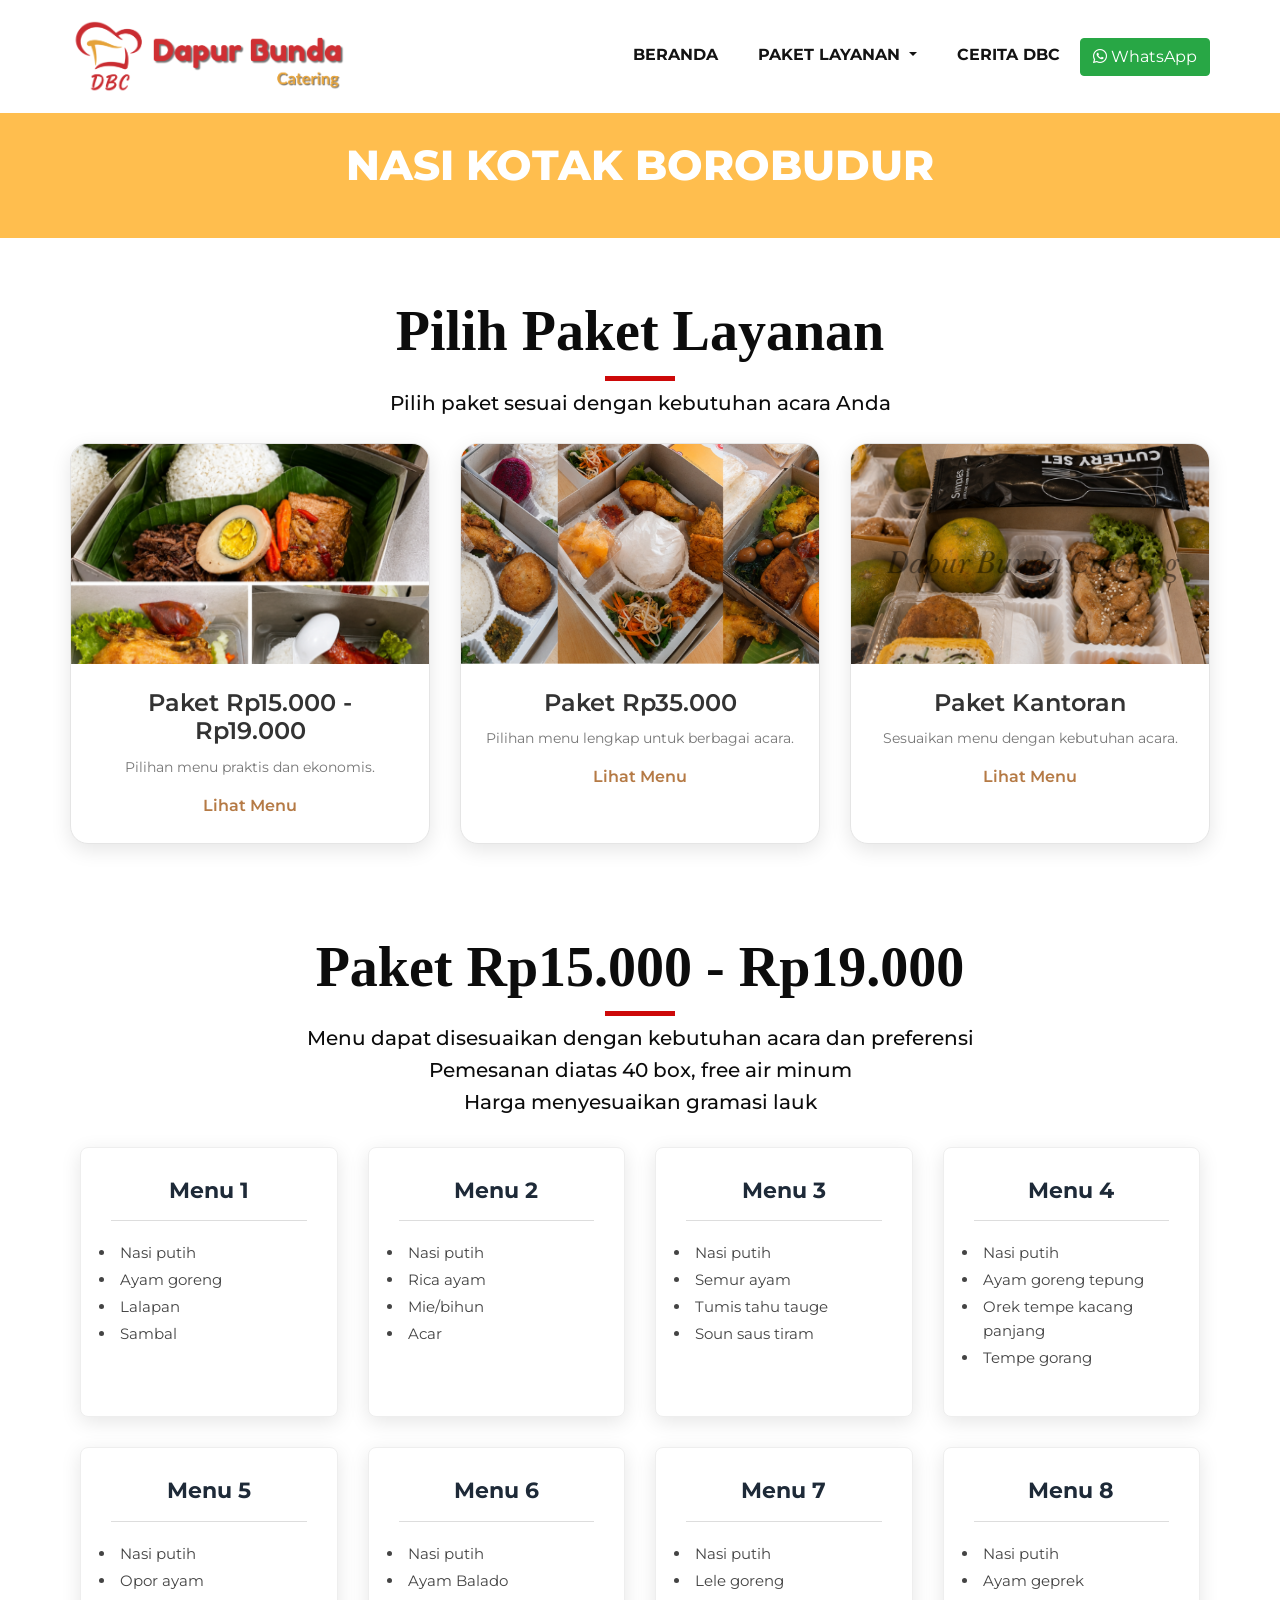
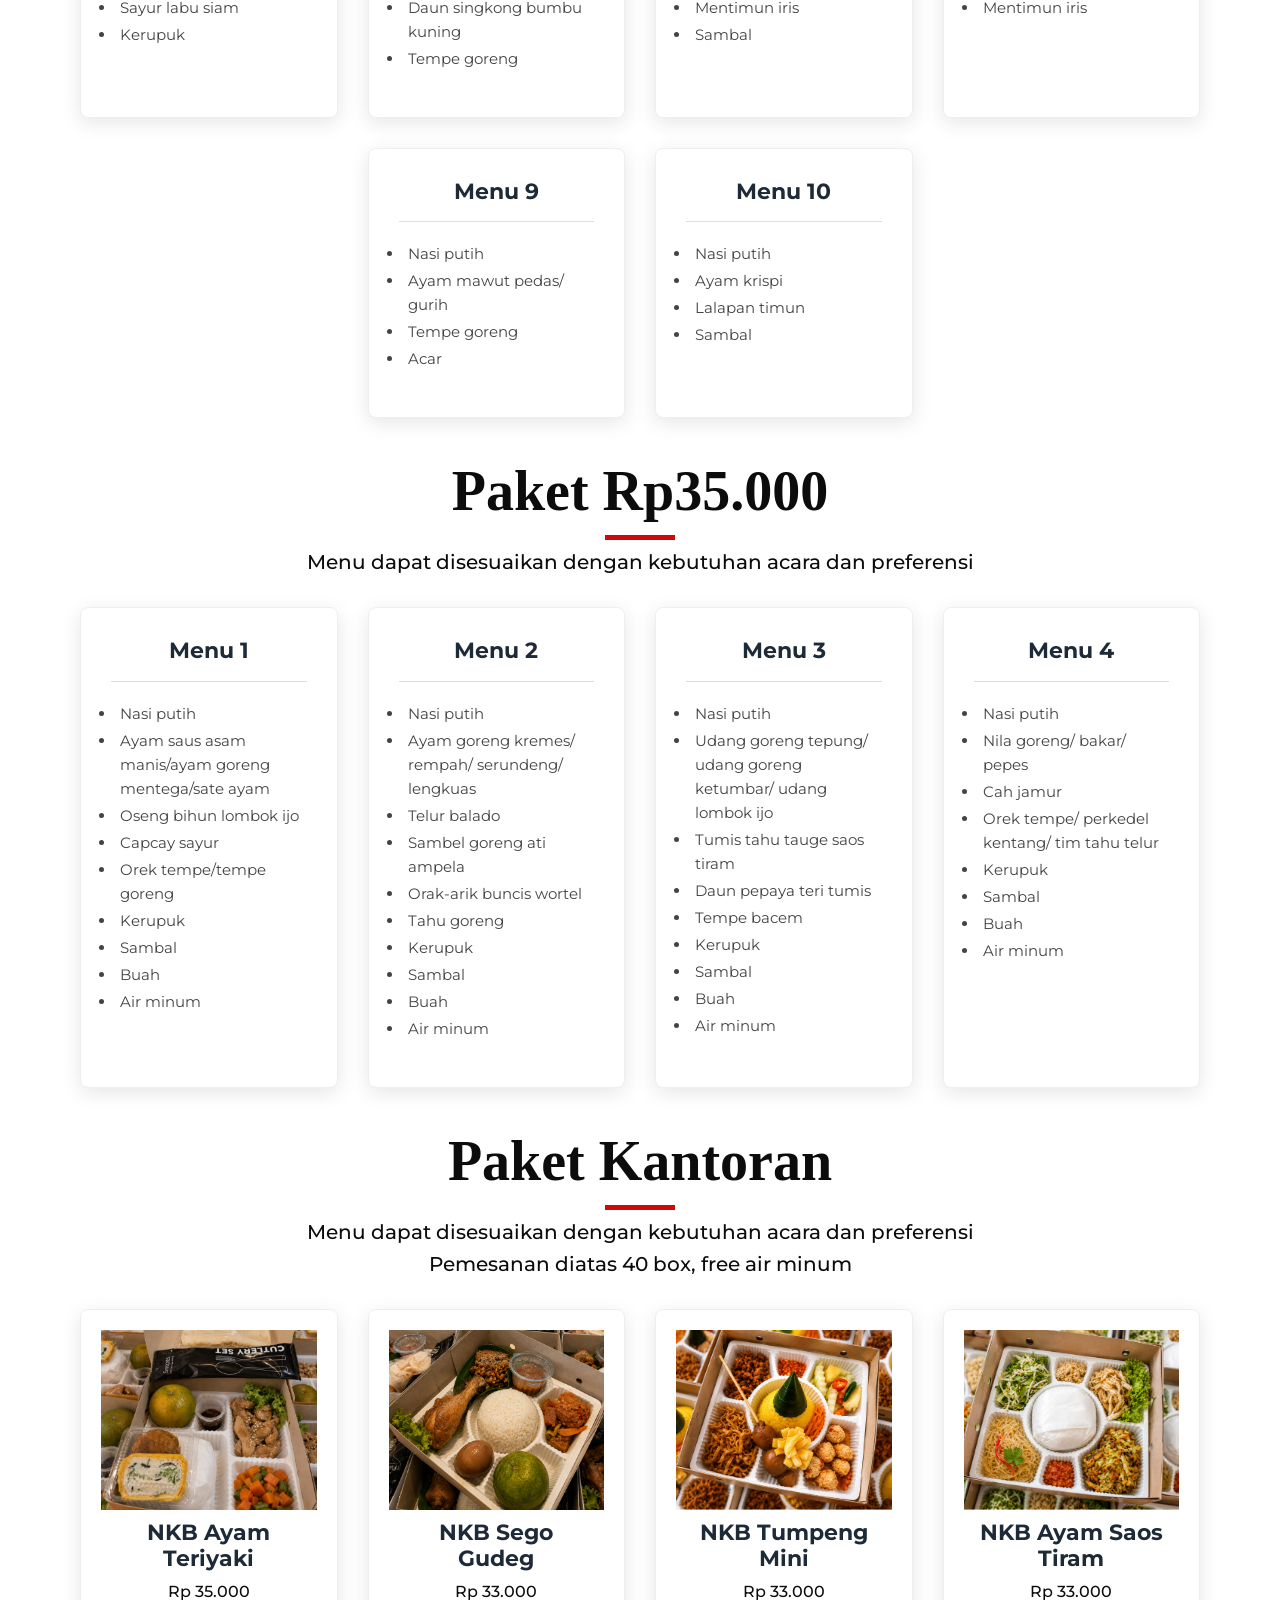
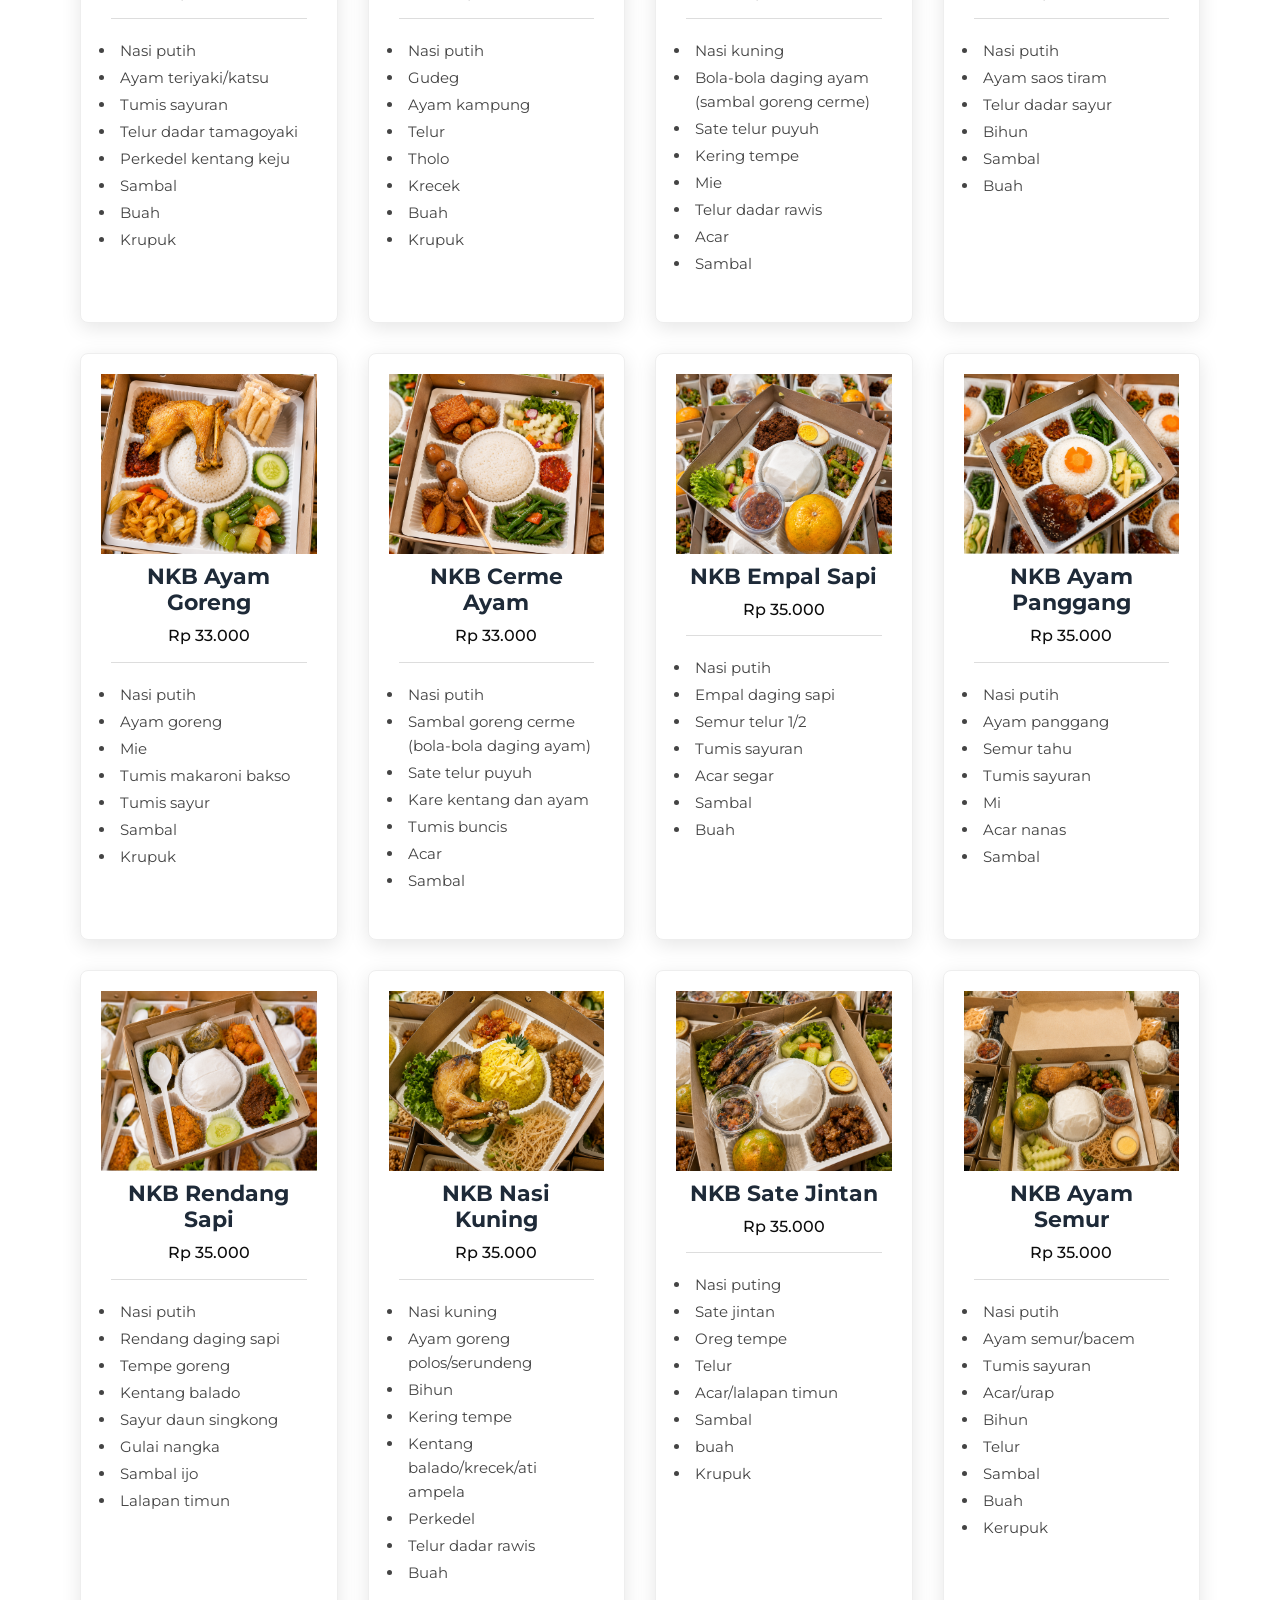
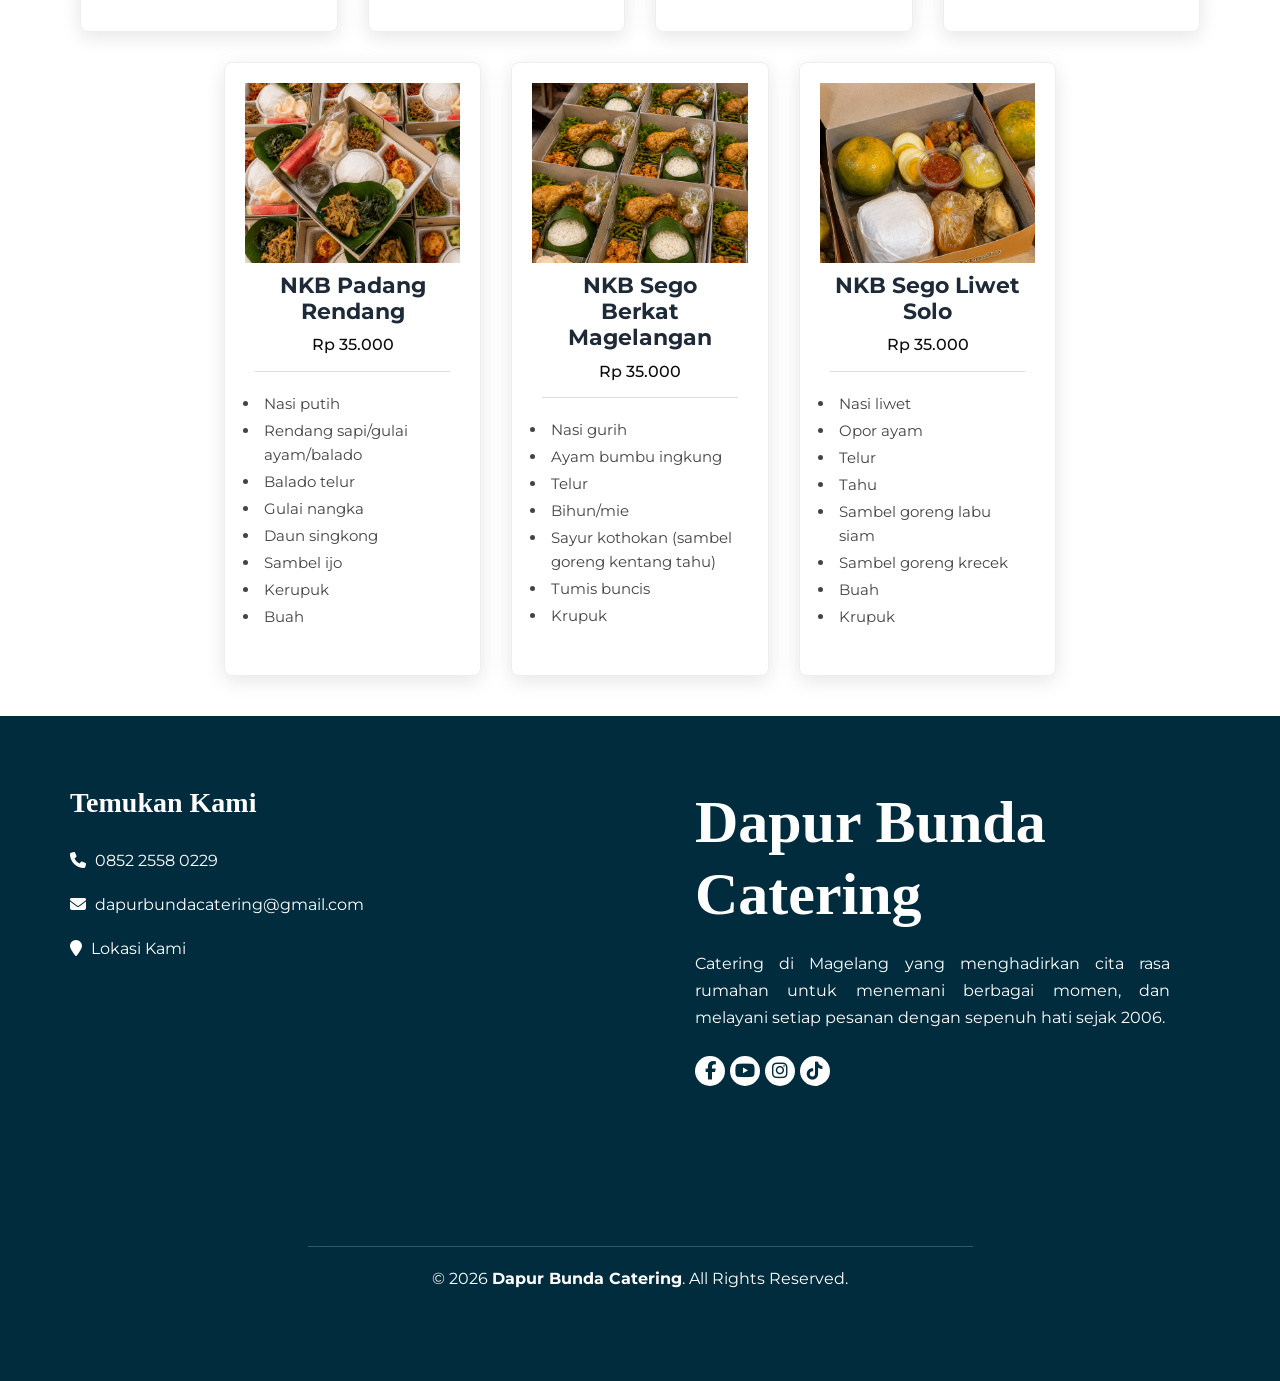
<file: nasikotakborobudur.html>
<!DOCTYPE html>
<html>

<head>
    <!-- Basic -->
    <meta charset="utf-8" />
    <meta http-equiv="X-UA-Compatible" content="IE=edge" />
    <!-- Mobile Metas -->
    <meta name="viewport" content="width=device-width, initial-scale=1, shrink-to-fit=no" />
    <!-- Site Metas -->
    <meta name="keywords" content="" />
    <meta name="description" content="" />
    <meta name="author" content="" />
    <link rel="shortcut icon" href="images/logoDBC.png" type="">
    <title>NK Borobudur</title>
    <!-- bootstrap core css -->
    <link rel="stylesheet" type="text/css" href="css/bootstrap.css" />
    <!-- font awesome style -->
    <link rel="stylesheet" href="https://cdnjs.cloudflare.com/ajax/libs/font-awesome/6.5.2/css/all.min.css">
    <!-- Custom styles for this template -->
    <link href="css/style.css" rel="stylesheet" />
    <!-- responsive style -->
    <link href="css/responsive.css" rel="stylesheet" />
</head>

<body class="sub_page">
    <div class="hero_area">
        <!-- header section strats -->
        <header class="header_section">
            <div class="container">
                <nav class="navbar navbar-expand-lg custom_nav-container ">
                    <a class="navbar-brand" href="index.html"><img width="250" src="images/logoDBCheader.png"
                            alt="Dapur Bunda" /></a>
                    <button class="navbar-toggler" type="button" data-toggle="collapse"
                        data-target="#navbarSupportedContent" aria-controls="navbarSupportedContent"
                        aria-expanded="false" aria-label="Toggle navigation">
                        <span class=""> </span>
                    </button>
                    <div class="collapse navbar-collapse" id="navbarSupportedContent">
                        <ul class="navbar-nav">
                            <li class="nav-item">
                                <a class="nav-link" href="index.html">Beranda <span class="sr-only">(current)</span></a>
                            </li>

                            <li class="nav-item dropdown">
                                <a class="nav-link dropdown-toggle" href="#" id="paketDropdown" role="button"
                                    data-toggle="dropdown" aria-haspopup="true" aria-expanded="false">
                                    Paket Layanan
                                </a>

                                <div class="dropdown-menu custom-dropdown" aria-labelledby="paketDropdown">
                                    <a class="dropdown-item" href="nasikotakborobudur.html">
                                        <div>
                                            <strong>NASI KOTAK BOROBUDUR</strong>
                                            <!-- <small>Nasi Kotak Borobudur</small> -->
                                        </div>
                                    </a>

                                    <a class="dropdown-item" href="prasmanantradisional.html">
                                        <div>
                                            <strong>PRASMANAN TRADISIONAL</strong>
                                        </div>
                                    </a>

                                    <a class="dropdown-item" href="tumpeng.html">
                                        <div>
                                            <strong>TUMPENG</strong>
                                        </div>
                                    </a>

                                    <a class="dropdown-item" href="paketaqiqah.html">
                                        <div>
                                            <strong>PAKET AQIQAH</strong>
                                        </div>
                                    </a>

                                    <a class="dropdown-item" href="bento.html">
                                        <div>
                                            <strong>BENTO</strong>
                                        </div>
                                    </a>

                                    <a class="dropdown-item" href="snackenak.html">
                                        <div>
                                            <strong>SNACK ENAK</strong>
                                        </div>
                                    </a>
                                </div>
                            </li>
                            <li class="nav-item">
                                <a class="nav-link" href="ceritaDBC.html" aria-haspopup="true" aria-expanded="true">
                                    <span class="nav-label">Cerita DBC
                                        <span class="caret"></span></a>
                            </li>
                            <a href="https://wa.me/6285225580229" class="btn btn-success my-2 my-sm-0" target="_blank">
                                <i class="fa-brands fa-whatsapp"></i> WhatsApp
                            </a>
                        </ul>
                    </div>
                </nav>
            </div>
        </header>
        <!-- end header section -->

        <!-- inner page section -->
        <section class="inner_page_head">
            <div class="container-fluid">
                <div class="col-md-12">
                    <div class="full">
                        <h3>NASI KOTAK BOROBUDUR</h3>
                    </div>
                </div>
            </div>
        </section>
        <!-- end inner page section -->


        <!-- Pilihan Paket -->
        <section class="package-selection">
            <div class="container">
                <div class="heading_container heading_center">
                    <h2>Pilih Paket Layanan</h2>
                    <h5>Pilih paket sesuai dengan kebutuhan acara Anda</h5>
                </div>
                <div class="row justify-content-center">

                    <!-- Card 1 -->
                    <div class="col-md-4">
                        <a href="#paket15" class="package-card animate-menu">
                            <div class="package-image">
                                <img src="images/Borobudur/cover NKB 19k.png" alt="Paket Rp15.000 - Rp19.000">
                            </div>
                            <div class="package-content">
                                <h4>Paket Rp15.000 - Rp19.000</h4>
                                <p>Pilihan menu praktis dan ekonomis.</p>
                                <span>Lihat Menu</span>
                            </div>
                        </a>
                    </div>

                    <!-- Card 2 -->
                    <div class="col-md-4">
                        <a href="#paket35" class="package-card animate-menu">
                            <div class="package-image">
                                <img src="images/Borobudur/cover NKB paket 35k.png" alt="Paket Rp35.000">
                            </div>
                            <div class="package-content">
                                <h4>Paket Rp35.000</h4>
                                <p>Pilihan menu lengkap untuk berbagai acara.</p>
                                <span>Lihat Menu</span>
                            </div>
                        </a>
                    </div>

                    <!-- Card 3 -->
                    <div class="col-md-4">
                        <a href="#paketkantoran" class="package-card animate-menu">
                            <div class="package-image">
                                <img src="images/Borobudur/K1.png" alt="Paket Custom">
                            </div>
                            <div class="package-content">
                                <h4>Paket Kantoran</h4>
                                <p>Sesuaikan menu dengan kebutuhan acara.</p>
                                <span>Lihat Menu</span>
                            </div>
                        </a>
                    </div>
                </div>
            </div>
        </section>
        <!-- end pilihan peket section -->

        <!-- Paket 15.000 - 19.000 -->
        <section class="product_section">
            <div class="container">
                <div class="heading_container heading_center" id="paket15">
                    <h2>
                        Paket Rp15.000 - Rp19.000
                    </h2>
                    <h5> Menu dapat disesuaikan dengan kebutuhan acara dan preferensi</h5>
                    <h5> Pemesanan diatas 40 box, free air minum</h5>
                    <h5> Harga menyesuaikan gramasi lauk</h5>
                </div>
                <div class="row menu-boxes justify-content-center">

                    <!-- card 1 -->
                    <div class="col-sm-6 col-md-3">
                        <div class="menu-box animate-menu">
                            <!-- <div class="menu-image">
                            <img src="images/Borobudur/K1.png" alt="Menu 1">
                        </div> -->
                            <div class="menu-content">
                                <h4>Menu 1</h4>
                                <hr>
                                <ul class="menu-list">
                                    <li> Nasi putih</li>
                                    <li> Ayam goreng</li>
                                    <li> Lalapan</li>
                                    <li> Sambal</li>
                                </ul>
                            </div>
                        </div>
                    </div>

                    <!-- card 2 -->
                    <div class="col-sm-6 col-md-3">
                        <div class="menu-box animate-menu">
                            <!-- <div class="menu-image">
                            <img src="images/Borobudur/K1.png" alt="Menu 2">
                        </div> -->
                            <div class="menu-content">
                                <h4>Menu 2</h4>
                                <hr>
                                <ul class="menu-list">
                                    <li> Nasi putih</li>
                                    <li> Rica ayam</li>
                                    <li> Mie/bihun</li>
                                    <li> Acar</li>
                                </ul>
                            </div>
                        </div>
                    </div>

                    <!-- card 3 -->
                    <div class="col-sm-6 col-md-3">
                        <div class="menu-box animate-menu">
                            <!-- <div class="menu-image">
                            <img src="images/Borobudur/K1.png" alt="Menu 3">
                        </div> -->
                            <div class="menu-content">
                                <h4>Menu 3</h4>
                                <hr>
                                <ul class="menu-list">
                                    <li> Nasi putih</li>
                                    <li> Semur ayam</li>
                                    <li> Tumis tahu tauge</li>
                                    <li> Soun saus tiram</li>
                                </ul>
                            </div>
                        </div>
                    </div>

                    <!-- card 4 -->
                    <div class="col-sm-6 col-md-3">
                        <div class="menu-box animate-menu">
                            <!-- <div class="menu-image">
                            <img src="images/Borobudur/K1.png" alt="Menu 4">
                        </div> -->
                            <div class="menu-content">
                                <h4>Menu 4</h4>
                                <hr>
                                <ul class="menu-list">
                                    <li> Nasi putih</li>
                                    <li> Ayam goreng tepung</li>
                                    <li> Orek tempe kacang panjang</li>
                                    <li> Tempe gorang</li>
                                </ul>
                            </div>
                        </div>
                    </div>

                    <!-- card 5 -->
                    <div class="col-sm-6 col-md-3">
                        <div class="menu-box animate-menu">
                            <!-- <div class="menu-image">
                            <img src="images/Borobudur/K1.png" alt="Menu 5">
                        </div> -->
                            <div class="menu-content">
                                <h4>Menu 5</h4>
                                <hr>
                                <ul class="menu-list">
                                    <li> Nasi putih</li>
                                    <li> Opor ayam</li>
                                    <li> Sayur labu siam</li>
                                    <li> Kerupuk</li>
                                </ul>
                            </div>
                        </div>
                    </div>

                    <!-- card 6 -->
                    <div class="col-sm-6 col-md-3">
                        <div class="menu-box animate-menu">
                            <!-- <div class="menu-image">
                            <img src="images/Borobudur/K1.png" alt="Menu 6">
                        </div> -->
                            <div class="menu-content">
                                <h4>Menu 6</h4>
                                <hr>
                                <ul class="menu-list">
                                    <li> Nasi putih</li>
                                    <li> Ayam Balado</li>
                                    <li> Daun singkong bumbu kuning</li>
                                    <li> Tempe goreng</li>
                                </ul>
                            </div>
                        </div>
                    </div>

                    <!-- card 7 -->
                    <div class="col-sm-6 col-md-3">
                        <div class="menu-box animate-menu">
                            <!-- <div class="menu-image">
                            <img src="images/Borobudur/K1.png" alt="Menu 7">
                        </div> -->
                            <div class="menu-content">
                                <h4>Menu 7</h4>
                                <hr>
                                <ul class="menu-list">
                                    <li> Nasi putih</li>
                                    <li> Lele goreng</li>
                                    <li> Mentimun iris</li>
                                    <li> Sambal</li>
                                </ul>
                            </div>
                        </div>
                    </div>

                    <!-- card 8 -->
                    <div class="col-sm-6 col-md-3">
                        <div class="menu-box animate-menu">
                            <!-- <div class="menu-image">
                            <img src="images/Borobudur/K1.png" alt="Menu 8">
                        </div> -->
                            <div class="menu-content">
                                <h4>Menu 8</h4>
                                <hr>
                                <ul class="menu-list">
                                    <li> Nasi putih</li>
                                    <li> Ayam geprek</li>
                                    <li> Mentimun iris</li>
                                </ul>
                            </div>
                        </div>
                    </div>

                    <!-- card 9 -->
                    <div class="col-sm-6 col-md-3">
                        <div class="menu-box animate-menu">
                            <!-- <div class="menu-image">
                            <img src="images/Borobudur/K1.png" alt="Menu 9">
                        </div> -->
                            <div class="menu-content">
                                <h4>Menu 9</h4>
                                <hr>
                                <ul class="menu-list">
                                    <li> Nasi putih</li>
                                    <li> Ayam mawut pedas/ gurih</li>
                                    <li> Tempe goreng</li>
                                    <li> Acar</li>
                                </ul>
                            </div>
                        </div>
                    </div>

                    <!-- card 10 -->
                    <div class="col-sm-6 col-md-3">
                        <div class="menu-box animate-menu">
                            <!-- <div class="menu-image">
                            <img src="images/Borobudur/K1.png" alt="Menu 10">
                        </div> -->
                            <div class="menu-content">
                                <h4>Menu 10</h4>
                                <hr>
                                <ul class="menu-list">
                                    <li> Nasi putih</li>
                                    <li> Ayam krispi</li>
                                    <li> Lalapan timun</li>
                                    <li> Sambal</li>
                                </ul>
                            </div>
                        </div>
                    </div>
                </div>
            </div>
        </section>


        <!-- Paket 35.000 -->
        <section class="product_section">
            <div class="container">
                <div class="heading_container heading_center" id="paket35">
                    <h2>
                        Paket Rp35.000
                    </h2>
                    <h5> Menu dapat disesuaikan dengan kebutuhan acara dan preferensi</h5>
                </div>
                <div class="row menu-boxes justify-content-center">

                    <!-- card 1 -->
                    <div class="col-sm-6 col-md-3">
                        <div class="menu-box animate-menu">
                            <!-- <div class="menu-image">
                            <img src="images/Borobudur/K1.png" alt="Menu 1">
                        </div> -->
                            <div class="menu-content">
                                <h4>Menu 1</h4>
                                <hr>
                                <ul class="menu-list">
                                    <li> Nasi putih</li>
                                    <li> Ayam saus asam manis/ayam goreng mentega/sate ayam</li>
                                    <li> Oseng bihun lombok ijo</li>
                                    <li> Capcay sayur</li>
                                    <li> Orek tempe/tempe goreng</li>
                                    <li> Kerupuk</li>
                                    <li> Sambal</li>
                                    <li> Buah</li>
                                    <li> Air minum</li>
                                </ul>
                            </div>
                        </div>
                    </div>

                    <!-- card 2 -->
                    <div class="col-sm-6 col-md-3">
                        <div class="menu-box animate-menu">
                            <!-- <div class="menu-image">
                            <img src="images/Borobudur/K1.png" alt="Menu 2">
                        </div> -->
                            <div class="menu-content">
                                <h4>Menu 2</h4>
                                <hr>
                                <ul class="menu-list">
                                    <li> Nasi putih</li>
                                    <li> Ayam goreng kremes/ rempah/ serundeng/ lengkuas</li>
                                    <li> Telur balado</li>
                                    <li> Sambel goreng ati ampela</li>
                                    <li> Orak-arik buncis wortel</li>
                                    <li> Tahu goreng</li>
                                    <li> Kerupuk</li>
                                    <li> Sambal</li>
                                    <li> Buah</li>
                                    <li> Air minum</li>
                                </ul>
                            </div>
                        </div>
                    </div>

                    <!-- card 3 -->
                    <div class="col-sm-6 col-md-3">
                        <div class="menu-box animate-menu">
                            <!-- <div class="menu-image">
                            <img src="images/Borobudur/K1.png" alt="Menu 3">
                        </div> -->
                            <div class="menu-content">
                                <h4>Menu 3</h4>
                                <hr>
                                <ul class="menu-list">
                                    <li> Nasi putih</li>
                                    <li> Udang goreng tepung/ udang goreng ketumbar/ udang lombok ijo</li>
                                    <li> Tumis tahu tauge saos tiram</li>
                                    <li> Daun pepaya teri tumis</li>
                                    <li> Tempe bacem</li>
                                    <li> Kerupuk</li>
                                    <li> Sambal</li>
                                    <li> Buah</li>
                                    <li> Air minum</li>
                                </ul>
                            </div>
                        </div>
                    </div>

                    <!-- card 4 -->
                    <div class="col-sm-6 col-md-3">
                        <div class="menu-box animate-menu">
                            <!-- <div class="menu-image">
                            <img src="images/Borobudur/K1.png" alt="Menu 4">
                        </div> -->
                            <div class="menu-content">
                                <h4>Menu 4</h4>
                                <hr>
                                <ul class="menu-list">
                                    <li> Nasi putih</li>
                                    <li> Nila goreng/ bakar/ pepes</li>
                                    <li> Cah jamur</li>
                                    <li> Orek tempe/ perkedel kentang/ tim tahu telur</li>
                                    <li> Kerupuk</li>
                                    <li> Sambal</li>
                                    <li> Buah</li>
                                    <li> Air minum</li>
                                </ul>
                            </div>
                        </div>
                    </div>
                </div>
        </section>

        <!-- Paket Kantoran -->
        <section class="product_section">
            <div class="container">
                <div class="heading_container heading_center" id="paketkantoran">
                    <h2>
                        Paket Kantoran
                    </h2>
                    <h5> Menu dapat disesuaikan dengan kebutuhan acara dan preferensi</h5>
                    <h5> Pemesanan diatas 40 box, free air minum</h5>
                </div>
                <div class="row menu-boxes justify-content-center">

                    <!-- card 1 -->
                    <div class="col-sm-6 col-md-3">
                        <div class="menu-box animate-menu">
                            <div class="menu-image">
                                <img src="images/Borobudur/NKB Kantoran/10. NKB Ayam Teriyaki1.png" alt="Menu 1">
                            </div>
                            <div class="menu-content">
                                <h4>NKB Ayam Teriyaki</h4>
                                <h6>Rp 35.000</h6>
                                <hr>
                                <ul class="menu-list">
                                    <li> Nasi putih</li>
                                    <li> Ayam teriyaki/katsu</li>
                                    <li> Tumis sayuran</li>
                                    <li> Telur dadar tamagoyaki</li>
                                    <li> Perkedel kentang keju</li>
                                    <li> Sambal</li>
                                    <li> Buah</li>
                                    <li> Krupuk</li>
                                </ul>
                            </div>
                        </div>
                    </div>

                    <!-- card 2 -->
                    <div class="col-sm-6 col-md-3">
                        <div class="menu-box animate-menu">
                            <div class="menu-image">
                                <img src="images/Borobudur/NKB Kantoran/11. NKB Sego Gudeg1.png" alt="Menu 2">
                            </div>
                            <div class="menu-content">
                                <h4>NKB Sego Gudeg</h4>
                                <h6>Rp 33.000</h6>
                                <hr>
                                <ul class="menu-list">
                                    <li> Nasi putih</li>
                                    <li> Gudeg</li>
                                    <li> Ayam kampung</li>
                                    <li> Telur</li>
                                    <li> Tholo</li>
                                    <li> Krecek</li>
                                    <li> Buah</li>
                                    <li> Krupuk</li>
                                </ul>
                            </div>
                        </div>
                    </div>

                    <!-- card 3 -->
                    <div class="col-sm-6 col-md-3">
                        <div class="menu-box animate-menu">
                            <div class="menu-image">
                                <img src="images/Borobudur/NKB Kantoran/12. NKB Tumpeng Mini.png" alt="Menu 3">
                            </div>
                            <div class="menu-content">
                                <h4>NKB Tumpeng Mini</h4>
                                <h6>Rp 33.000</h6>
                                <hr>
                                <ul class="menu-list">
                                    <li> Nasi kuning</li>
                                    <li> Bola-bola daging ayam (sambal goreng cerme)</li>
                                    <li> Sate telur puyuh</li>
                                    <li> Kering tempe</li>
                                    <li> Mie</li>
                                    <li> Telur dadar rawis</li>
                                    <li> Acar</li>
                                    <li> Sambal</li>
                                </ul>
                            </div>
                        </div>
                    </div>

                    <!-- card 4 -->
                    <div class="col-sm-6 col-md-3">
                        <div class="menu-box animate-menu">
                            <div class="menu-image">
                                <img src="images/Borobudur/NKB Kantoran/13. NKB Ayam Saos Tiram.png" alt="Menu 4">
                            </div>
                            <div class="menu-content">
                                <h4>NKB Ayam Saos Tiram</h4>
                                <h6>Rp 33.000</h6>
                                <hr>
                                <ul class="menu-list">
                                    <li> Nasi putih</li>
                                    <li> Ayam saos tiram</li>
                                    <li> Telur dadar sayur</li>
                                    <li> Bihun</li>
                                    <li> Sambal</li>
                                    <li> Buah</li>
                                </ul>
                            </div>
                        </div>
                    </div>

                    <!-- card 5 -->
                    <div class="col-sm-6 col-md-3">
                        <div class="menu-box animate-menu">
                            <div class="menu-image">
                                <img src="images/Borobudur/NKB Kantoran/14. NKB Ayam Goreng.png" alt="Menu 5">
                            </div>
                            <div class="menu-content">
                                <h4>NKB Ayam Goreng</h4>
                                <h6>Rp 33.000</h6>
                                <hr>
                                <ul class="menu-list">
                                    <li> Nasi putih</li>
                                    <li> Ayam goreng</li>
                                    <li> Mie</li>
                                    <li> Tumis makaroni bakso</li>
                                    <li> Tumis sayur</li>
                                    <li> Sambal</li>
                                    <li> Krupuk</li>
                                </ul>
                            </div>
                        </div>
                    </div>

                    <!-- card 6 -->
                    <div class="col-sm-6 col-md-3">
                        <div class="menu-box animate-menu">
                            <div class="menu-image">
                                <img src="images/Borobudur/NKB Kantoran/15. NKB Cerme Ayam.png" alt="Menu 6">
                            </div>
                            <div class="menu-content">
                                <h4>NKB Cerme Ayam</h4>
                                <h6>Rp 33.000</h6>
                                <hr>
                                <ul class="menu-list">
                                    <li> Nasi putih</li>
                                    <li> Sambal goreng cerme (bola-bola daging ayam)</li>
                                    <li> Sate telur puyuh</li>
                                    <li> Kare kentang dan ayam</li>
                                    <li> Tumis buncis</li>
                                    <li> Acar</li>
                                    <li> Sambal</li>
                                </ul>
                            </div>
                        </div>
                    </div>

                    <!-- card 7 -->
                    <div class="col-sm-6 col-md-3">
                        <div class="menu-box animate-menu">
                            <div class="menu-image">
                                <img src="images/Borobudur/NKB Kantoran/1. NKB Empal Sapi.png" alt="Menu 7">
                            </div>
                            <div class="menu-content">
                                <h4>NKB Empal Sapi</h4>
                                <h6>Rp 35.000</h6>
                                <hr>
                                <ul class="menu-list">
                                    <li> Nasi putih</li>
                                    <li> Empal daging sapi</li>
                                    <li> Semur telur 1/2</li>
                                    <li> Tumis sayuran</li>
                                    <li> Acar segar</li>
                                    <li> Sambal</li>
                                    <li> Buah</li>
                                </ul>
                            </div>
                        </div>
                    </div>

                    <!-- card 8 -->
                    <div class="col-sm-6 col-md-3">
                        <div class="menu-box animate-menu">
                            <div class="menu-image">
                                <img src="images/Borobudur/NKB Kantoran/2. NKB Ayam Panggang.png" alt="Menu 8">
                            </div>
                            <div class="menu-content">
                                <h4>NKB Ayam Panggang</h4>
                                <h6>Rp 35.000</h6>
                                <hr>
                                <ul class="menu-list">
                                    <li> Nasi putih</li>
                                    <li> Ayam panggang</li>
                                    <li> Semur tahu</li>
                                    <li> Tumis sayuran</li>
                                    <li> Mi</li>
                                    <li> Acar nanas</li>
                                    <li> Sambal</li>
                                </ul>
                            </div>
                        </div>
                    </div>

                    <!-- card 9 -->
                    <div class="col-sm-6 col-md-3">
                        <div class="menu-box animate-menu">
                            <div class="menu-image">
                                <img src="images/Borobudur/NKB Kantoran/3. NKB Rendang Sapi.png" alt="Menu 9">
                            </div>
                            <div class="menu-content">
                                <h4>NKB Rendang Sapi</h4>
                                <h6>Rp 35.000</h6>
                                <hr>
                                <ul class="menu-list">
                                    <li> Nasi putih</li>
                                    <li> Rendang daging sapi</li>
                                    <li> Tempe goreng</li>
                                    <li> Kentang balado</li>
                                    <li> Sayur daun singkong</li>
                                    <li> Gulai nangka</li>
                                    <li> Sambal ijo</li>
                                    <li> Lalapan timun</li>
                                </ul>
                            </div>
                        </div>
                    </div>

                    <!-- card 10 -->
                    <div class="col-sm-6 col-md-3">
                        <div class="menu-box animate-menu">
                            <div class="menu-image">
                                <img src="images/Borobudur/NKB Kantoran/4. NKB Nasi Kuning.png" alt="Menu 10">
                            </div>
                            <div class="menu-content">
                                <h4>NKB Nasi Kuning</h4>
                                <h6>Rp 35.000</h6>
                                <hr>
                                <ul class="menu-list">
                                    <li> Nasi kuning</li>
                                    <li> Ayam goreng polos/serundeng</li>
                                    <li> Bihun</li>
                                    <li> Kering tempe</li>
                                    <li> Kentang balado/krecek/ati ampela</li>
                                    <li> Perkedel</li>
                                    <li> Telur dadar rawis</li>
                                    <li> Buah</li>
                                </ul>
                            </div>
                        </div>
                    </div>

                    <!-- card 11 -->
                    <div class="col-sm-6 col-md-3">
                        <div class="menu-box animate-menu">
                            <div class="menu-image">
                                <img src="images/Borobudur/NKB Kantoran/5. NKB Sate Jintan.png" alt="Menu 11">
                            </div>
                            <div class="menu-content">
                                <h4>NKB Sate Jintan</h4>
                                <h6>Rp 35.000</h6>
                                <hr>
                                <ul class="menu-list">
                                    <li> Nasi puting</li>
                                    <li> Sate jintan</li>
                                    <li> Oreg tempe</li>
                                    <li> Telur</li>
                                    <li> Acar/lalapan timun</li>
                                    <li> Sambal</li>
                                    <li> buah</li>
                                    <li> Krupuk</li>
                                </ul>
                            </div>
                        </div>
                    </div>

                    <!-- card 12 -->
                    <div class="col-sm-6 col-md-3">
                        <div class="menu-box animate-menu">
                            <div class="menu-image">
                                <img src="images/Borobudur/NKB Kantoran/6. NKB Ayam Semur1.png" alt="Menu 12">
                            </div>
                            <div class="menu-content">
                                <h4>NKB Ayam Semur</h4>
                                <h6>Rp 35.000</h6>
                                <hr>
                                <ul class="menu-list">
                                    <li> Nasi putih</li>
                                    <li> Ayam semur/bacem</li>
                                    <li> Tumis sayuran</li>
                                    <li> Acar/urap</li>
                                    <li> Bihun</li>
                                    <li> Telur</li>
                                    <li> Sambal</li>
                                    <li> Buah</li>
                                    <li> Kerupuk</li>
                                </ul>
                            </div>
                        </div>
                    </div>

                    <!-- card 13 -->
                    <div class="col-sm-6 col-md-3">
                        <div class="menu-box animate-menu">
                            <div class="menu-image">
                                <img src="images/Borobudur/NKB Kantoran/7. NKB padang Rendang1.png" alt="Menu 13">
                            </div>
                            <div class="menu-content">
                                <h4>NKB Padang Rendang</h4>
                                <h6>Rp 35.000</h6>
                                <hr>
                                <ul class="menu-list">
                                    <li> Nasi putih</li>
                                    <li> Rendang sapi/gulai ayam/balado</li>
                                    <li> Balado telur</li>
                                    <li> Gulai nangka</li>
                                    <li> Daun singkong</li>
                                    <li> Sambel ijo</li>
                                    <li> Kerupuk</li>
                                    <li> Buah</li>
                                </ul>
                            </div>
                        </div>
                    </div>

                    <!-- card 14 -->
                    <div class="col-sm-6 col-md-3">
                        <div class="menu-box animate-menu">
                            <div class="menu-image">
                                <img src="images/Borobudur/NKB Kantoran/8. NKB Sego Berkat Magelangan.png"
                                    alt="Menu 14">
                            </div>
                            <div class="menu-content">
                                <h4>NKB Sego Berkat Magelangan</h4>
                                <h6>Rp 35.000</h6>
                                <hr>
                                <ul class="menu-list">
                                    <li> Nasi gurih</li>
                                    <li> Ayam bumbu ingkung</li>
                                    <li> Telur</li>
                                    <li> Bihun/mie</li>
                                    <li> Sayur kothokan (sambel goreng kentang tahu)</li>
                                    <li> Tumis buncis</li>
                                    <li> Krupuk</li>
                                </ul>
                            </div>
                        </div>
                    </div>

                    <!-- card 15 -->
                    <div class="col-sm-6 col-md-3">
                        <div class="menu-box animate-menu">
                            <div class="menu-image">
                                <img src="images/Borobudur/NKB Kantoran/9. NKB Sego Liwet Solo.png" alt="Menu 15">
                            </div>
                            <div class="menu-content">
                                <h4>NKB Sego Liwet Solo</h4>
                                <h6>Rp 35.000</h6>
                                <hr>
                                <ul class="menu-list">
                                    <li> Nasi liwet</li>
                                    <li> Opor ayam</li>
                                    <li> Telur</li>
                                    <li> Tahu</li>
                                    <li> Sambel goreng labu siam</li>
                                    <li> Sambel goreng krecek</li>
                                    <li> Buah</li>
                                    <li> Krupuk</li>
                                </ul>
                            </div>
                        </div>
                    </div>
                </div>
            </div>
        </section>
        <!-- end product section -->


        <!-- footer section -->
        <footer class="footer_section">
            <div class="container">
                <div class="row">
                    <!-- KOLOM 1 CONTACT + MAP-->
                    <div class="col-md-6 footer-col">
                        <div class="footer_contact">
                            <h4>Temukan Kami</h4>
                            <div class="contact_link_box">
                                <!-- WhatsApp -->
                                <a href="https://wa.me/6285225580229" target="_blank" rel="noopener noreferrer">
                                    <i class="fa fa-phone" aria-hidden="true"></i>
                                    <span>0852 2558 0229</span>
                                </a>
                                <!-- Email -->
                                <a href="mailto:dapurbundacatering@gmail.com">
                                    <i class="fa fa-envelope" aria-hidden="true"></i>
                                    <span>dapurbundacatering@gmail.com</span>
                                </a>

                                <a href="https://www.google.com/maps/place/Dapur+Bunda+Catering/@-7.539438,110.2375574,17z/data=!3m1!4b1!4m6!3m5!1s0x2e7a894b6f131d91:0x3fb6bfedb5d56366!8m2!3d-7.539438!4d110.2375574!16s%2Fg%2F11g86l7gdg?entry=ttu&g_ep=EgoyMDI2MDkwOS4wIKXMDSoASAFQAw%3D%3D"
                                    target="_blank" rel="noopener noreferrer">
                                    <i class="fa fa-map-marker" aria-hidden="true"></i>
                                    <span>Lokasi Kami</span>
                                </a>
                            </div>

                            <!-- MAP -->
                            <div class="footer_map">
                                <div class="map_container">
                                    <iframe
                                        src="https://www.google.com/maps/embed?pb=!1m18!1m12!1m3!1d3955.3254725383376!2d110.2375574!3d-7.539438!2m3!1f0!2f0!3f0!3m2!1i1024!2i768!4f13.1!3m3!1m2!1s0x2e7a894b6f131d91%3A0x3fb6bfedb5d56366!2sDapur%20Bunda%20Catering!5e0!3m2!1sen!2sid!4v1789222920767!5m2!1sen!2sid"
                                        width="600" height="450" style="border:0;" allowfullscreen="" loading="lazy"
                                        referrerpolicy="strict-origin-when-cross-origin"></iframe>
                                    </iframe>
                                </div>
                            </div>
                        </div>
                    </div>

                    <!-- KOLOM 2ABOUT + SOCIAL MEDIA-->
                    <div class="col-md-6 footer-col">
                        <div class="footer_detail">
                            <a href="index.html" class="footer-logo">
                                Dapur Bunda Catering
                            </a>
                            <p>
                                Catering di Magelang yang menghadirkan cita rasa rumahan untuk menemani berbagai momen,
                                dan melayani setiap pesanan dengan sepenuh hati sejak 2006.
                            </p>

                            <!-- Social Media -->
                            <div class="footer_social">
                                <!-- Facebook -->
                                <a href="https://www.facebook.com/indaworo" target="_blank" rel="noopener noreferrer"
                                    aria-label="Facebook">
                                    <i class="fa-brands fa-facebook-f"></i>
                                </a>
                                <!-- YouTube -->
                                <a href="https://www.youtube.com/@javanesecuisine8271" target="_blank"
                                    rel="noopener noreferrer" aria-label="YouTube">
                                    <i class="fa-brands fa-youtube"></i>
                                </a>
                                <!-- Instagram -->
                                <a href="https://www.instagram.com/dapurbundacatering_" target="_blank"
                                    rel="noopener noreferrer" aria-label="Instagram">
                                    <i class="fa-brands fa-instagram"></i>
                                </a>
                                <!-- TikTok -->
                                <a href="https://www.tiktok.com/@dapurbundactrg" target="_blank"
                                    rel="noopener noreferrer" aria-label="TikTok">
                                    <i class="fa-brands fa-tiktok"></i>
                                </a>
                            </div>
                        </div>
                    </div>
                </div>

                <!-- COPYRIGHT -->
                <div class="footer-info">

                    <div class="col-lg-7 mx-auto px-0">
                        <p>
                            &copy; <span id="displayYear"></span>
                            <strong>Dapur Bunda Catering</strong>.
                            All Rights Reserved.
                        </p>
                    </div>
                </div>
            </div>
        </footer>
        <!-- footer section -->


        <!-- jQery -->
        <script src="js/jquery-3.4.1.min.js"></script>
        <!-- popper js -->
        <script src="js/popper.min.js"></script>
        <!-- bootstrap js -->
        <script src="js/bootstrap.js"></script>
        <!-- custom js -->
        <script src="js/custom.js"></script>

        <script>
            document.addEventListener("DOMContentLoaded", function () {

                const menuBoxes = document.querySelectorAll(".animate-menu");

                const observer = new IntersectionObserver((entries) => {
                    entries.forEach((entry) => {

                        if (entry.isIntersecting) {

                            const box = entry.target;
                            const boxes = [...menuBoxes];

                            const index = boxes.indexOf(box);

                            setTimeout(() => {
                                box.classList.add("show");
                            }, (index % 4) * 150);

                            observer.unobserve(box);
                        }

                    });
                }, {
                    threshold: 0.15
                });

                menuBoxes.forEach((box) => {
                    observer.observe(box);
                });

            });
        </script>
</body>

</html>
</file>
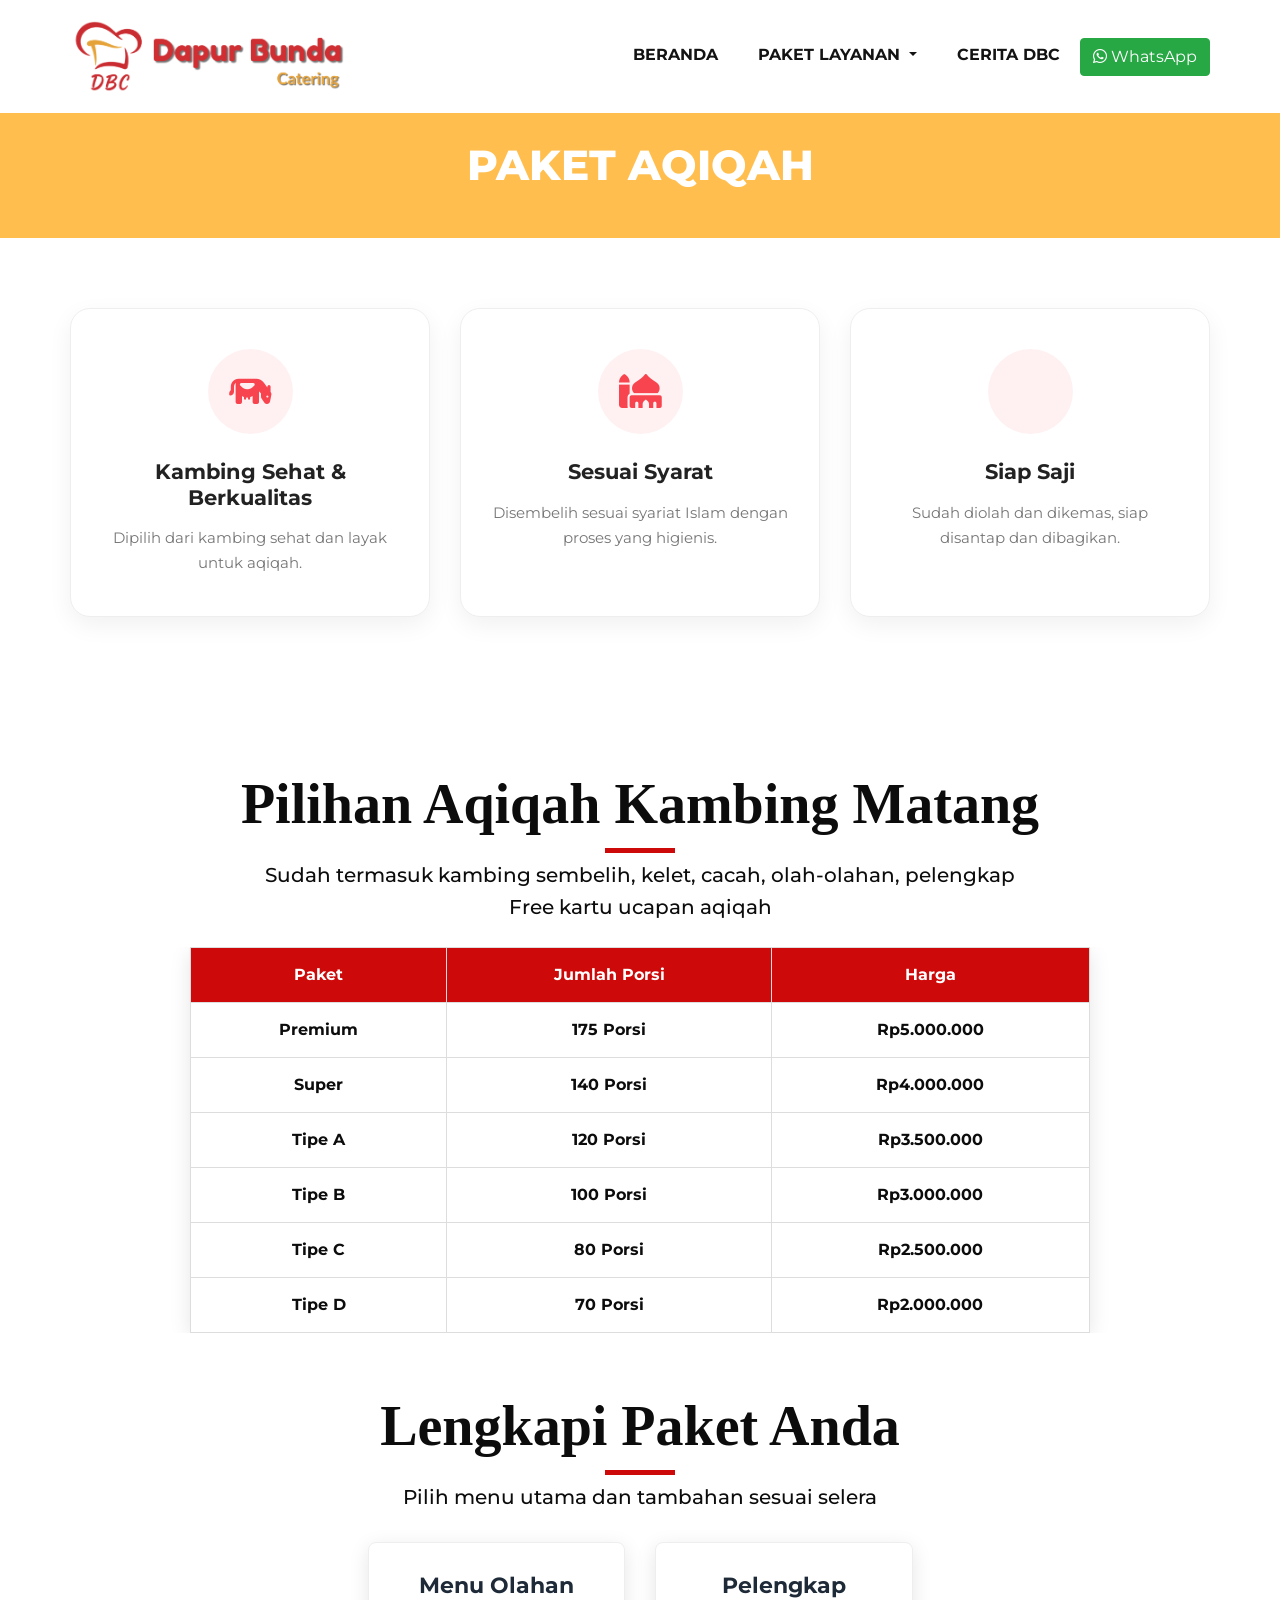
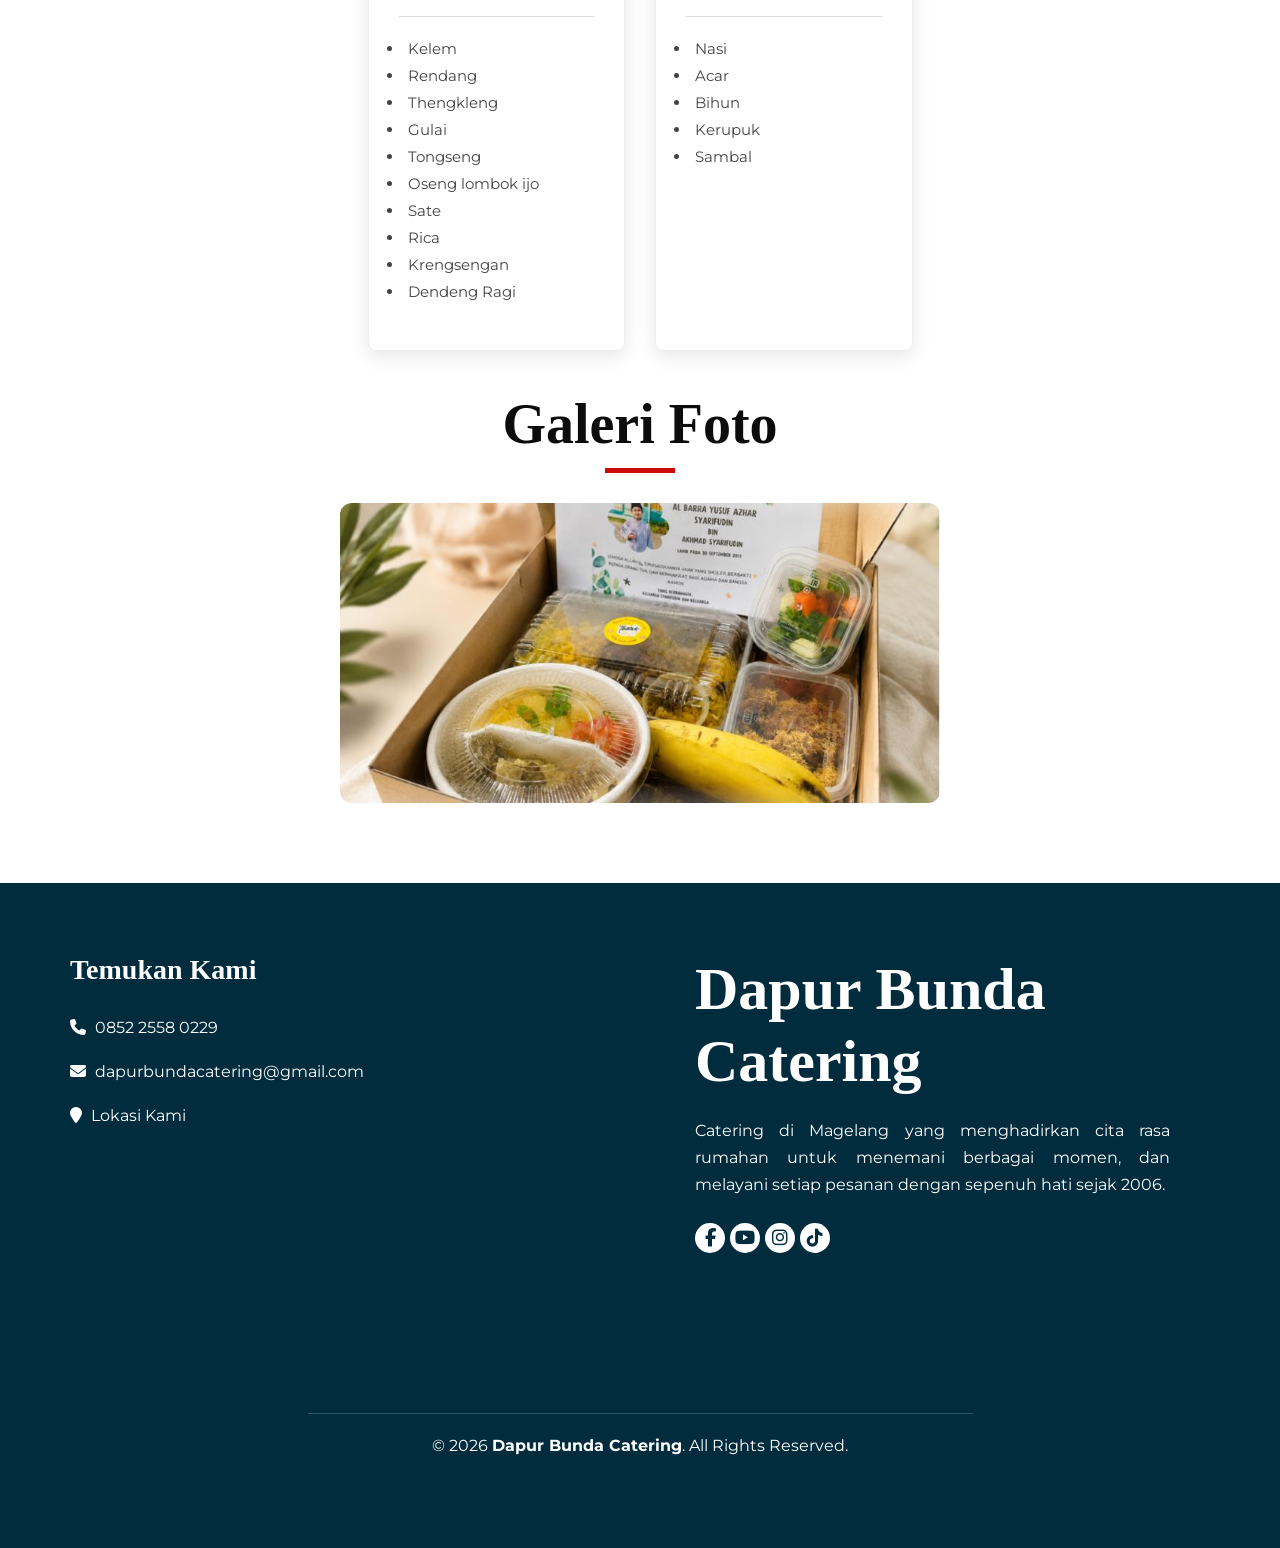
<file: paketaqiqah.html>
<!DOCTYPE html>
<html>

<head>
    <!-- Basic -->
    <meta charset="utf-8" />
    <meta http-equiv="X-UA-Compatible" content="IE=edge" />
    <!-- Mobile Metas -->
    <meta name="viewport" content="width=device-width, initial-scale=1, shrink-to-fit=no" />
    <!-- Site Metas -->
    <meta name="keywords" content="" />
    <meta name="description" content="" />
    <meta name="author" content="" />
    <link rel="shortcut icon" href="images/logoDBC.png" type="">
    <title>Paket Aqiqah</title>
    <!-- bootstrap core css -->
    <link rel="stylesheet" type="text/css" href="css/bootstrap.css" />
    <!-- font awesome style -->
    <link href="css/font-awesome.min.css" rel="stylesheet" />
    <link rel="stylesheet" href="https://cdnjs.cloudflare.com/ajax/libs/font-awesome/6.5.2/css/all.min.css">
    <!-- Custom styles for this template -->
    <link href="css/style.css" rel="stylesheet" />
    <!-- responsive style -->
    <link href="css/responsive.css" rel="stylesheet" />
</head>

<body class="sub_page">
    <div class="hero_area">
        <!-- header section strats -->
        <header class="header_section">
            <div class="container">
                <nav class="navbar navbar-expand-lg custom_nav-container ">
                    <a class="navbar-brand" href="index.html"><img width="250" src="images/logoDBCheader.png"
                            alt="Dapur Bunda" /></a>
                    <button class="navbar-toggler" type="button" data-toggle="collapse"
                        data-target="#navbarSupportedContent" aria-controls="navbarSupportedContent"
                        aria-expanded="false" aria-label="Toggle navigation">
                        <span class=""> </span>
                    </button>
                    <div class="collapse navbar-collapse" id="navbarSupportedContent">
                        <ul class="navbar-nav">
                            <li class="nav-item">
                                <a class="nav-link" href="index.html">Beranda <span class="sr-only">(current)</span></a>
                            </li>

                            <li class="nav-item dropdown">
                                <a class="nav-link dropdown-toggle" href="#" id="paketDropdown" role="button"
                                    data-toggle="dropdown" aria-haspopup="true" aria-expanded="false">
                                    Paket Layanan
                                </a>

                                <div class="dropdown-menu custom-dropdown" aria-labelledby="paketDropdown">
                                    <a class="dropdown-item" href="nasikotakborobudur.html">
                                        <div>
                                            <strong>NASI KOTAK BOROBUDUR</strong>
                                            <!-- <small>Nasi Kotak Borobudur</small> -->
                                        </div>
                                    </a>

                                    <a class="dropdown-item" href="prasmanantradisional.html">
                                        <div>
                                            <strong>PRASMANAN TRADISIONAL</strong>
                                        </div>
                                    </a>

                                    <a class="dropdown-item" href="tumpeng.html">
                                        <div>
                                            <strong>TUMPENG</strong>
                                        </div>
                                    </a>

                                    <a class="dropdown-item" href="paketaqiqah.html">
                                        <div>
                                            <strong>PAKET AQIQAH</strong>
                                        </div>
                                    </a>

                                    <a class="dropdown-item" href="bento.html">
                                        <div>
                                            <strong>BENTO</strong>
                                        </div>
                                    </a>

                                    <a class="dropdown-item" href="snackenak.html">
                                        <div>
                                            <strong>SNACK ENAK</strong>
                                        </div>
                                    </a>
                                </div>
                            </li>

                            <li class="nav-item">
                                <a class="nav-link" href="ceritaDBC.html" aria-haspopup="true" aria-expanded="true">
                                    <span class="nav-label">Cerita DBC
                                        <span class="caret"></span></a>
                            </li>

                            <a href="https://wa.me/6285225580229" class="btn btn-success my-2 my-sm-0" target="_blank">
                                <i class="fa-brands fa-whatsapp"></i> WhatsApp
                            </a>
                        </ul>
                    </div>
                </nav>
            </div>
        </header>
        <!-- end header section -->


        <!-- inner page section -->
        <section class="inner_page_head">
            <div class="container-fluid">
                <div class="col-md-12">
                    <div class="full">
                        <h3>PAKET AQIQAH</h3>
                    </div>
                </div>
            </div>
        </section>
        <!-- end inner page section -->


        <!-- Info section -->
        <section class="why_section layout_padding">
            <div class="container">

                <!-- CARDS -->
                <div class="row justify-content-center">

                    <!-- CARD 1 -->
                    <div class="col-md-4 mb-4">
                        <div class="about_card animate-menu">

                            <div class="about_icon">
                                <i class="fa-solid fa-cow"></i>
                            </div>

                            <div class="about_content">
                                <h5>
                                    Kambing Sehat & Berkualitas
                                </h5>

                                <p>
                                    Dipilih dari kambing sehat dan layak untuk aqiqah.
                                </p>
                            </div>
                        </div>
                    </div>

                    <!-- CARD 2 -->
                    <div class="col-md-4 mb-4">
                        <div class="about_card animate-menu">

                            <div class="about_icon">
                                <i class="fa fa-mosque" aria-hidden="true"></i>
                            </div>
                            <div class="about_content">
                                <h5>
                                    Sesuai Syarat
                                </h5>
                                <p>
                                    Disembelih sesuai syariat Islam dengan proses yang higienis.
                                </p>
                            </div>
                        </div>
                    </div>

                    <!-- CARD 3 -->
                    <div class="col-md-4 mb-4">
                        <div class="about_card animate-menu">
                            <div class="about_icon">
                                <i class="fa fa-check-square-o" aria-hidden="true"></i>
                            </div>
                            <div class="about_content">
                                <h5>
                                    Siap Saji
                                </h5>
                                <p>
                                    Sudah diolah dan dikemas, siap disantap dan dibagikan.
                                </p>
                            </div>
                        </div>
                    </div>
                </div>
            </div>
        </section>
        <!-- end why section -->


        <!-- Pilihan Paket -->
        <section class="package-selection">
            <div class="container">

                <div class="heading_container heading_center">
                    <h2>Pilihan Aqiqah Kambing Matang</h2>
                    <h5>Sudah termasuk kambing sembelih, kelet, cacah, olah-olahan, pelengkap</h5>
                    <h5>Free kartu ucapan aqiqah</h5>
                </div>

                <div class="table-responsive">
                    <table class="package-table animate-menu">
                        <thead>
                            <tr>
                                <th>Paket</th>
                                <th>Jumlah Porsi</th>
                                <th>Harga</th>
                            </tr>
                        </thead>
                        <tbody>
                            <tr>
                                <td><strong>Premium</strong></td>
                                <td><strong>175 Porsi</strong></td>
                                <td><strong>Rp5.000.000</strong></td>
                            </tr>
                            <tr>
                                <td><strong>Super</strong></td>
                                <td><strong>140 Porsi</strong></td>
                                <td><strong>Rp4.000.000</strong></td>
                            </tr>
                            <tr>
                                <td><strong>Tipe A</strong></td>
                                <td><strong>120 Porsi</strong></td>
                                <td><strong>Rp3.500.000</strong></td>
                            </tr>
                            <tr>
                                <td><strong>Tipe B</strong></td>
                                <td><strong>100 Porsi</strong></td>
                                <td><strong>Rp3.000.000</strong></td>
                            </tr>
                            <tr>
                                <td><strong>Tipe C</strong></td>
                                <td><strong>80 Porsi</strong></td>
                                <td><strong>Rp2.500.000</strong></td>
                            </tr>
                            <tr>
                                <td><strong>Tipe D</strong></td>
                                <td><strong>70 Porsi</strong></td>
                                <td><strong>Rp2.000.000</strong></td>
                            </tr>
                        </tbody>
                    </table>
                </div>
            </div>
        </section>


        <!-- Pelengkap section -->
        <section class="product_section">
            <div class="container">
                <div class="heading_container heading_center" id="paket35">
                    <h2>Lengkapi Paket Anda</h2>
                    <h5>Pilih menu utama dan tambahan sesuai selera</h5>
                </div>
                <div class="row menu-boxes justify-content-center">
                    <div class="col-sm-6 col-md-3">
                        <div class="menu-box animate-menu">
                            <div class="menu-content">
                                <h4>Menu Olahan</h4>
                                <hr>
                                <ul class="menu-list">
                                    <li>Kelem</li>
                                    <li>Rendang</li>
                                    <li>Thengkleng</li>
                                    <li>Gulai</li>
                                    <li>Tongseng</li>
                                    <li>Oseng lombok ijo</li>
                                    <li>Sate</li>
                                    <li>Rica</li>
                                    <li>Krengsengan</li>
                                    <li>Dendeng Ragi</li>
                                </ul>
                            </div>
                        </div>
                    </div>

                    <div class="col-sm-6 col-md-3">
                        <div class="menu-box animate-menu">
                            <div class="menu-content">
                                <h4>Pelengkap</h4>
                                <hr>
                                <ul class="menu-list">
                                    <li>Nasi</li>
                                    <li>Acar</li>
                                    <li>Bihun</li>
                                    <li>Kerupuk</li>
                                    <li>Sambal</li>
                                </ul>
                            </div>
                        </div>
                    </div>
                </div>
            </div>
        </section>
        <!-- end pelengkap section -->


        <!-- Galeri section-->
        <section class="product_section gallery_section">
            <div class="container">
                <div class="heading_container heading_center" id="paket35">
                    <h2> Galeri Foto</h2>
                </div>
                <div class="gallery-grid single-gallery animate-menu">
                    <div class="gallery-item">
                        <img src="images/paket aqiqah/Aqiqah.jpeg" alt="Menu Dapur Bunda">
                    </div>
                </div>
            </div>
        </section>

        <!-- footer section -->
        <footer class="footer_section">
            <div class="container">
                <div class="row">
                    <!-- KOLOM 1 CONTACT + MAP-->
                    <div class="col-md-6 footer-col">
                        <div class="footer_contact">
                            <h4>Temukan Kami</h4>
                            <div class="contact_link_box">
                                <!-- WhatsApp -->
                                <a href="https://wa.me/6285225580229" target="_blank" rel="noopener noreferrer">
                                    <i class="fa fa-phone" aria-hidden="true"></i>
                                    <span>0852 2558 0229</span>
                                </a>
                                <!-- Email -->
                                <a href="mailto:dapurbundacatering@gmail.com">
                                    <i class="fa fa-envelope" aria-hidden="true"></i>
                                    <span>dapurbundacatering@gmail.com</span>
                                </a>

                                <a href="https://www.google.com/maps/place/Dapur+Bunda+Catering/@-7.539438,110.2375574,17z/data=!3m1!4b1!4m6!3m5!1s0x2e7a894b6f131d91:0x3fb6bfedb5d56366!8m2!3d-7.539438!4d110.2375574!16s%2Fg%2F11g86l7gdg?entry=ttu&g_ep=EgoyMDI2MDkwOS4wIKXMDSoASAFQAw%3D%3D"
                                    target="_blank" rel="noopener noreferrer">
                                    <i class="fa fa-map-marker" aria-hidden="true"></i>
                                    <span>Lokasi Kami</span>
                                </a>
                            </div>

                            <!-- MAP -->
                            <div class="footer_map">
                                <div class="map_container">
                                    <iframe
                                        src="https://www.google.com/maps/embed?pb=!1m18!1m12!1m3!1d3955.3254725383376!2d110.2375574!3d-7.539438!2m3!1f0!2f0!3f0!3m2!1i1024!2i768!4f13.1!3m3!1m2!1s0x2e7a894b6f131d91%3A0x3fb6bfedb5d56366!2sDapur%20Bunda%20Catering!5e0!3m2!1sen!2sid!4v1789222920767!5m2!1sen!2sid"
                                        width="600" height="450" style="border:0;" allowfullscreen="" loading="lazy"
                                        referrerpolicy="strict-origin-when-cross-origin"></iframe>
                                    </iframe>
                                </div>
                            </div>
                        </div>
                    </div>

                    <!-- KOLOM 2ABOUT + SOCIAL MEDIA-->
                    <div class="col-md-6 footer-col">
                        <div class="footer_detail">
                            <a href="index.html" class="footer-logo">
                                Dapur Bunda Catering
                            </a>
                            <p>
                                Catering di Magelang yang menghadirkan cita rasa rumahan untuk menemani berbagai momen,
                                dan melayani setiap pesanan dengan sepenuh hati sejak 2006.
                            </p>

                            <!-- Social Media -->
                            <div class="footer_social">
                                <!-- Facebook -->
                                <a href="https://www.facebook.com/indaworo" target="_blank" rel="noopener noreferrer"
                                    aria-label="Facebook">
                                    <i class="fa-brands fa-facebook-f"></i>
                                </a>
                                <!-- YouTube -->
                                <a href="https://www.youtube.com/@javanesecuisine8271" target="_blank"
                                    rel="noopener noreferrer" aria-label="YouTube">
                                    <i class="fa-brands fa-youtube"></i>
                                </a>
                                <!-- Instagram -->
                                <a href="https://www.instagram.com/dapurbundacatering_" target="_blank"
                                    rel="noopener noreferrer" aria-label="Instagram">
                                    <i class="fa-brands fa-instagram"></i>
                                </a>
                                <!-- TikTok -->
                                <a href="https://www.tiktok.com/@dapurbundactrg" target="_blank"
                                    rel="noopener noreferrer" aria-label="TikTok">
                                    <i class="fa-brands fa-tiktok"></i>
                                </a>
                            </div>
                        </div>
                    </div>
                </div>

                <!-- COPYRIGHT -->
                <div class="footer-info">

                    <div class="col-lg-7 mx-auto px-0">
                        <p>
                            &copy; <span id="displayYear"></span>
                            <strong>Dapur Bunda Catering</strong>.
                            All Rights Reserved.
                        </p>
                    </div>
                </div>
            </div>
        </footer>
        <!-- footer section -->


        <!-- jQery -->
        <script src="js/jquery-3.4.1.min.js"></script>
        <!-- popper js -->
        <script src="js/popper.min.js"></script>
        <!-- bootstrap js -->
        <script src="js/bootstrap.js"></script>
        <!-- custom js -->
        <script src="js/custom.js"></script>

        <script>
            document.addEventListener("DOMContentLoaded", function () {

                const menuBoxes = document.querySelectorAll(".animate-menu");

                const observer = new IntersectionObserver((entries) => {
                    entries.forEach((entry) => {

                        if (entry.isIntersecting) {

                            const box = entry.target;
                            const boxes = [...menuBoxes];

                            const index = boxes.indexOf(box);

                            setTimeout(() => {
                                box.classList.add("show");
                            }, (index % 4) * 150);

                            observer.unobserve(box);
                        }

                    });
                }, {
                    threshold: 0.15
                });

                menuBoxes.forEach((box) => {
                    observer.observe(box);
                });

            });
        </script>
</body>

</html>
</file>
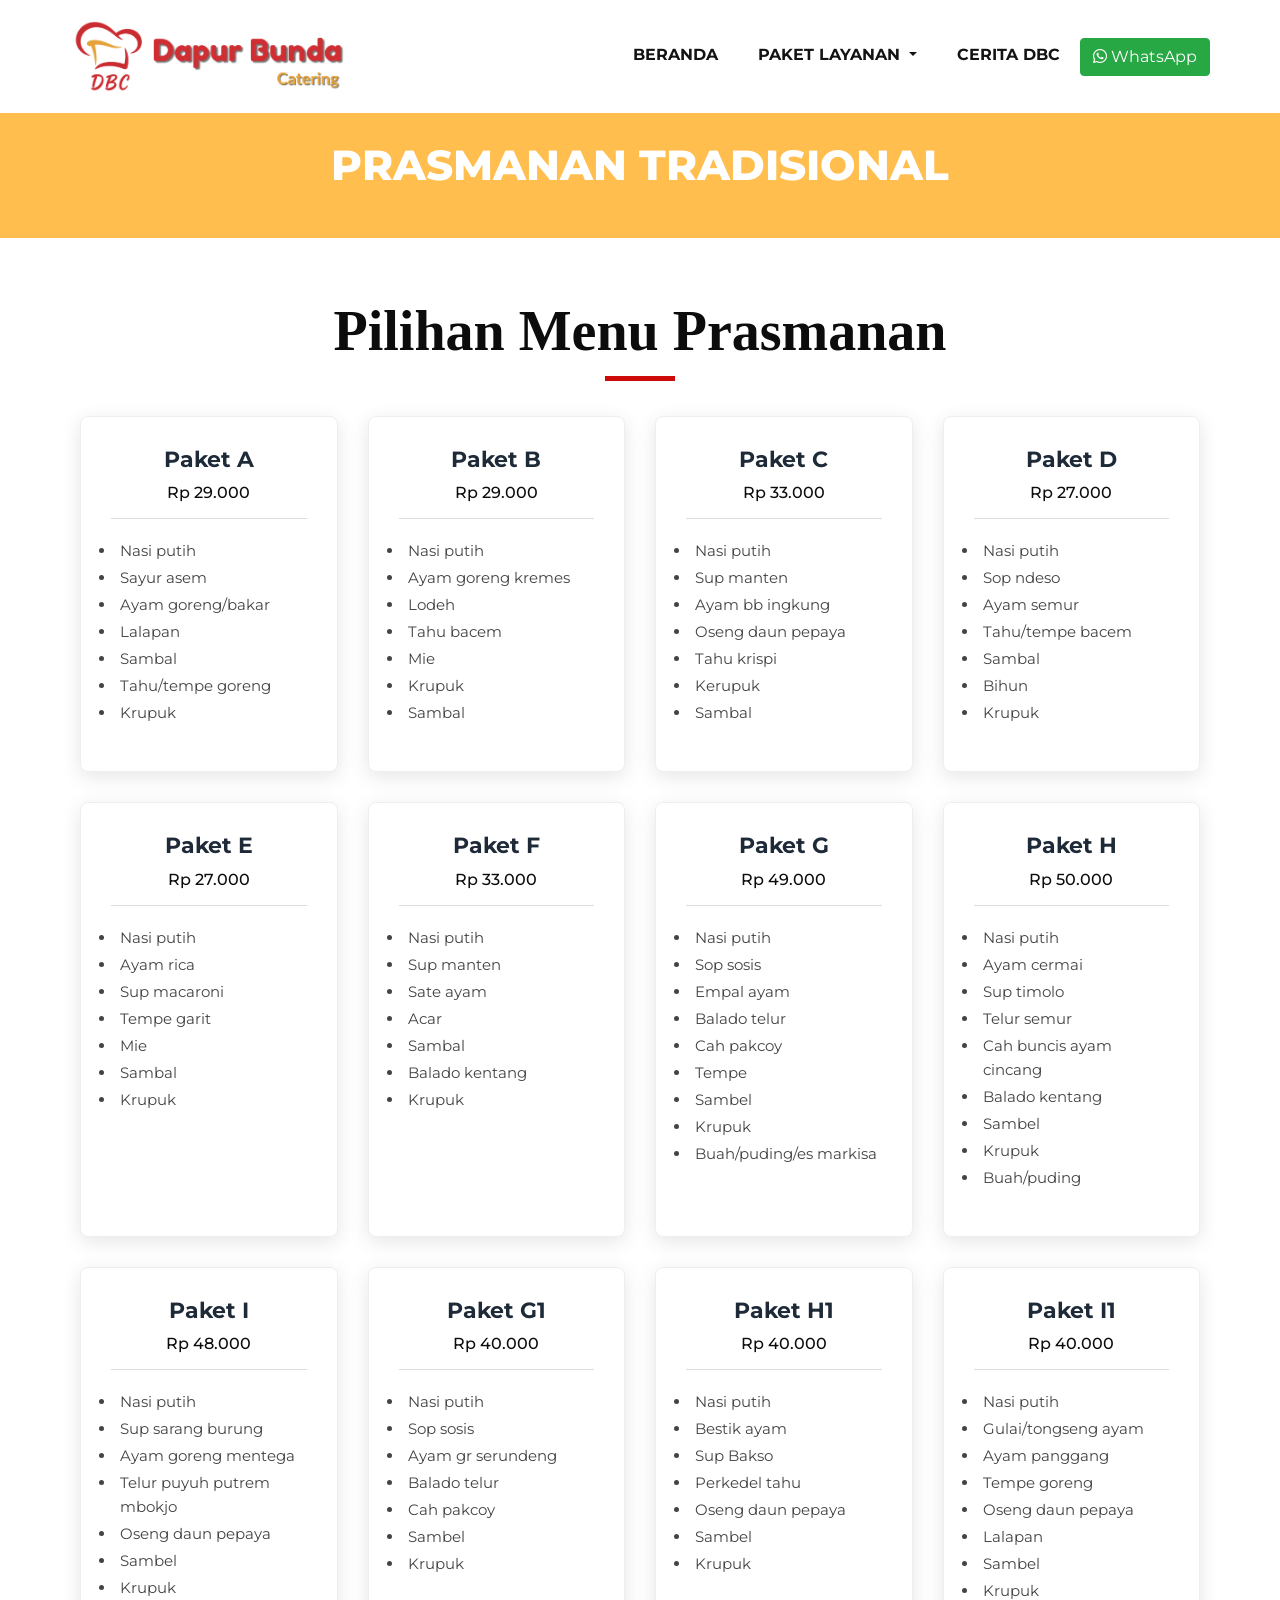
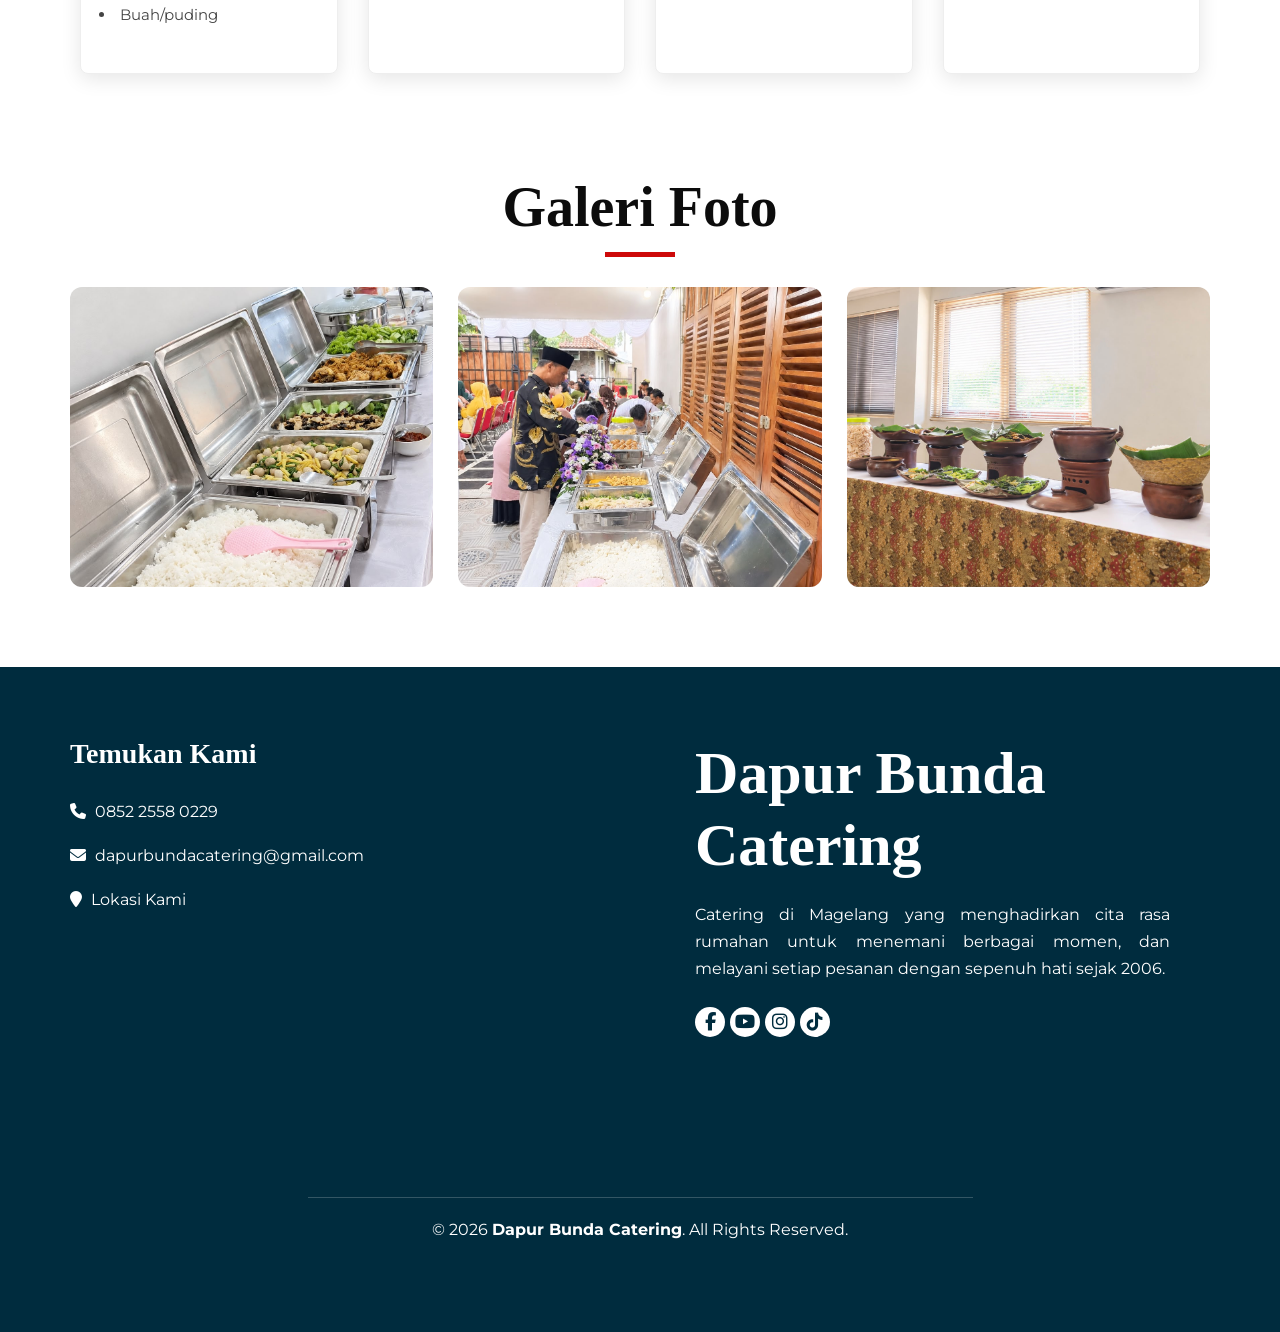
<file: prasmanantradisional.html>
<!DOCTYPE html>
<html>

<head>
    <!-- Basic -->
    <meta charset="utf-8" />
    <meta http-equiv="X-UA-Compatible" content="IE=edge" />
    <!-- Mobile Metas -->
    <meta name="viewport" content="width=device-width, initial-scale=1, shrink-to-fit=no" />
    <!-- Site Metas -->
    <meta name="keywords" content="" />
    <meta name="description" content="" />
    <meta name="author" content="" />
    <link rel="shortcut icon" href="images/logoDBC.png" type="">
    <title>Prasmanan Tradisional</title>
    <!-- bootstrap core css -->
    <link rel="stylesheet" type="text/css" href="css/bootstrap.css" />
    <!-- font awesome style -->
    <link rel="stylesheet" href="https://cdnjs.cloudflare.com/ajax/libs/font-awesome/6.5.2/css/all.min.css">
    <!-- Custom styles for this template -->
    <link href="css/style.css" rel="stylesheet" />
    <!-- responsive style -->
    <link href="css/responsive.css" rel="stylesheet" />
</head>

<body class="sub_page">
    <div class="hero_area">
        <!-- header section strats -->
        <header class="header_section">
            <div class="container">
                <nav class="navbar navbar-expand-lg custom_nav-container ">
                    <a class="navbar-brand" href="index.html"><img width="250" src="images/logoDBCheader.png"
                            alt="Dapur Bunda" /></a>
                    <button class="navbar-toggler" type="button" data-toggle="collapse"
                        data-target="#navbarSupportedContent" aria-controls="navbarSupportedContent"
                        aria-expanded="false" aria-label="Toggle navigation">
                        <span class=""> </span>
                    </button>
                    <div class="collapse navbar-collapse" id="navbarSupportedContent">
                        <ul class="navbar-nav">
                            <li class="nav-item">
                                <a class="nav-link" href="index.html">Beranda <span class="sr-only">(current)</span></a>
                            </li>

                            <li class="nav-item dropdown">
                                <a class="nav-link dropdown-toggle" href="#" id="paketDropdown" role="button"
                                    data-toggle="dropdown" aria-haspopup="true" aria-expanded="false">
                                    Paket Layanan
                                </a>

                                <div class="dropdown-menu custom-dropdown" aria-labelledby="paketDropdown">
                                    <a class="dropdown-item" href="nasikotakborobudur.html">
                                        <div>
                                            <strong>NASI KOTAK BOROBUDUR</strong>
                                            <!-- <small>Nasi Kotak Borobudur</small> -->
                                        </div>
                                    </a>

                                    <a class="dropdown-item" href="prasmanantradisional.html">
                                        <div>
                                            <strong>PRASMANAN TRADISIONAL</strong>
                                        </div>
                                    </a>

                                    <a class="dropdown-item" href="tumpeng.html">
                                        <div>
                                            <strong>TUMPENG</strong>
                                        </div>
                                    </a>

                                    <a class="dropdown-item" href="paketaqiqah.html">
                                        <div>
                                            <strong>PAKET AQIQAH</strong>
                                        </div>
                                    </a>

                                    <a class="dropdown-item" href="bento.html">
                                        <div>
                                            <strong>BENTO</strong>
                                        </div>
                                    </a>

                                    <a class="dropdown-item" href="snackenak.html">
                                        <div>
                                            <strong>SNACK ENAK</strong>
                                        </div>
                                    </a>
                                </div>
                            </li>
                            <li class="nav-item">
                                <a class="nav-link" href="ceritaDBC.html" aria-haspopup="true" aria-expanded="true">
                                    <span class="nav-label">Cerita DBC
                                        <span class="caret"></span></a>
                            </li>

                            <a href="https://wa.me/6285225580229" class="btn btn-success my-2 my-sm-0" target="_blank">
                                <i class="fa-brands fa-whatsapp"></i> WhatsApp
                            </a>
                        </ul>
                    </div>
                </nav>
            </div>
        </header>
        <!-- end header section -->
    </div>

    <!-- inner page section -->
    <section class="inner_page_head">
        <div class="container-fluid">
            <div class="col-md-12">
                <div class="full">
                    <h3>PRASMANAN TRADISIONAL</h3>
                </div>
            </div>
        </div>
    </section>
    <!-- end inner page section -->


    <!-- product section -->
    <section class="product_section" style="padding-top: 60px;">
        <div class="container">
            <div class="heading_container heading_center">
                <h2>Pilihan Menu Prasmanan</h2>
            </div>
            <div class="row menu-boxes justify-content-center">
                <div class="col-sm-6 col-md-3">
                    <div class="menu-box animate-menu">
                        <!-- <div class="menu-image">
                            <img src="images/Borobudur/K1.png" alt="Menu 1">
                        </div> -->
                        <div class="menu-content">
                            <h4>Paket A</h4>
                            <h6>Rp 29.000</h6>
                            <hr>
                            <ul class="menu-list">
                                <li>Nasi putih</li>
                                <li>Sayur asem</li>
                                <li>Ayam goreng/bakar</li>
                                <li>Lalapan</li>
                                <li>Sambal</li>
                                <li>Tahu/tempe goreng</li>
                                <li>Krupuk</li>
                            </ul>
                        </div>
                    </div>
                </div>

                <div class="col-sm-6 col-md-3">
                    <div class="menu-box animate-menu">
                        <!-- <div class="menu-image">
                            <img src="images/Borobudur/K1.png" alt="Menu 2">
                        </div> -->
                        <div class="menu-content">
                            <h4>Paket B</h4>
                            <h6>Rp 29.000</h6>
                            <hr>
                            <ul class="menu-list">
                                <li>Nasi putih</li>
                                <li>Ayam goreng kremes</li>
                                <li>Lodeh</li>
                                <li>Tahu bacem</li>
                                <li>Mie</li>
                                <li>Krupuk</li>
                                <li>Sambal</li>
                            </ul>
                        </div>
                    </div>
                </div>

                <div class="col-sm-6 col-md-3">
                    <div class="menu-box animate-menu">
                        <!-- <div class="menu-image">
                            <img src="images/Borobudur/K1.png" alt="Menu 3">
                        </div> -->
                        <div class="menu-content">
                            <h4>Paket C</h4>
                            <h6>Rp 33.000</h6>
                            <hr>
                            <ul class="menu-list">
                                <li>Nasi putih</li>
                                <li>Sup manten</li>
                                <li>Ayam bb ingkung</li>
                                <li>Oseng daun pepaya</li>
                                <li>Tahu krispi</li>
                                <li>Kerupuk</li>
                                <li>Sambal</li>
                            </ul>
                        </div>
                    </div>
                </div>

                <div class="col-sm-6 col-md-3">
                    <div class="menu-box animate-menu">
                        <!-- <div class="menu-image">
                            <img src="images/Borobudur/K1.png" alt="Menu 4">
                        </div> -->
                        <div class="menu-content">
                            <h4>Paket D</h4>
                            <h6>Rp 27.000</h6>
                            <hr>
                            <ul class="menu-list">
                                <li>Nasi putih</li>
                                <li>Sop ndeso</li>
                                <li>Ayam semur</li>
                                <li>Tahu/tempe bacem</li>
                                <li>Sambal</li>
                                <li>Bihun</li>
                                <li>Krupuk</li>
                            </ul>
                        </div>
                    </div>
                </div>

                <div class="col-sm-6 col-md-3">
                    <div class="menu-box animate-menu">
                        <!-- <div class="menu-image">
                            <img src="images/Borobudur/K1.png" alt="Menu 5">
                        </div> -->
                        <div class="menu-content">
                            <h4>Paket E</h4>
                            <h6>Rp 27.000</h6>
                            <hr>
                            <ul class="menu-list">
                                <li>Nasi putih</li>
                                <li>Ayam rica</li>
                                <li>Sup macaroni</li>
                                <li>Tempe garit</li>
                                <li>Mie</li>
                                <li>Sambal</li>
                                <li>Krupuk</li>
                            </ul>
                        </div>
                    </div>
                </div>

                <div class="col-sm-6 col-md-3">
                    <div class="menu-box animate-menu">
                        <!-- <div class="menu-image">
                            <img src="images/Borobudur/K1.png" alt="Menu 6">
                        </div> -->
                        <div class="menu-content">
                            <h4>Paket F</h4>
                            <h6>Rp 33.000</h6>
                            <hr>
                            <ul class="menu-list">
                                <li>Nasi putih</li>
                                <li>Sup manten</li>
                                <li>Sate ayam</li>
                                <li>Acar</li>
                                <li>Sambal</li>
                                <li>Balado kentang</li>
                                <li>Krupuk</li>
                            </ul>
                        </div>
                    </div>
                </div>

                <div class="col-sm-6 col-md-3">
                    <div class="menu-box animate-menu">
                        <!-- <div class="menu-image">
                            <img src="images/Borobudur/K1.png" alt="Menu 7">
                        </div> -->
                        <div class="menu-content">
                            <h4>Paket G</h4>
                            <h6>Rp 49.000</h6>
                            <hr>
                            <ul class="menu-list">
                                <li>Nasi putih</li>
                                <li>Sop sosis</li>
                                <li>Empal ayam</li>
                                <li>Balado telur</li>
                                <li>Cah pakcoy</li>
                                <li>Tempe</li>
                                <li>Sambel</li>
                                <li>Krupuk</li>
                                <li>Buah/puding/es markisa</li>
                            </ul>
                        </div>
                    </div>
                </div>

                <div class="col-sm-6 col-md-3">
                    <div class="menu-box animate-menu">
                        <!-- <div class="menu-image">
                            <img src="images/Borobudur/K1.png" alt="Menu 8">
                        </div> -->
                        <div class="menu-content">
                            <h4>Paket H</h4>
                            <h6>Rp 50.000</h6>
                            <hr>
                            <ul class="menu-list">
                                <li>Nasi putih</li>
                                <li>Ayam cermai</li>
                                <li>Sup timolo</li>
                                <li>Telur semur</li>
                                <li>Cah buncis ayam cincang</li>
                                <li>Balado kentang</li>
                                <li>Sambel</li>
                                <li>Krupuk</li>
                                <li>Buah/puding</li>
                            </ul>
                        </div>
                    </div>
                </div>

                <div class="col-sm-6 col-md-3">
                    <div class="menu-box animate-menu">
                        <!-- <div class="menu-image">
                            <img src="images/Borobudur/K1.png" alt="Menu 9">
                        </div> -->
                        <div class="menu-content">
                            <h4>Paket I</h4>
                            <h6>Rp 48.000</h6>
                            <hr>
                            <ul class="menu-list">
                                <li>Nasi putih</li>
                                <li>Sup sarang burung</li>
                                <li>Ayam goreng mentega</li>
                                <li>Telur puyuh putrem mbokjo</li>
                                <li>Oseng daun pepaya</li>
                                <li>Sambel</li>
                                <li>Krupuk</li>
                                <li>Buah/puding</li>
                            </ul>
                        </div>
                    </div>
                </div>

                <div class="col-sm-6 col-md-3">
                    <div class="menu-box animate-menu">
                        <!-- <div class="menu-image">
                            <img src="images/Borobudur/K1.png" alt="Menu 10">
                        </div> -->
                        <div class="menu-content">
                            <h4>Paket G1</h4>
                            <h6>Rp 40.000</h6>
                            <hr>
                            <ul class="menu-list">
                                <li>Nasi putih</li>
                                <li>Sop sosis</li>
                                <li>Ayam gr serundeng</li>
                                <li>Balado telur</li>
                                <li>Cah pakcoy</li>
                                <li>Sambel</li>
                                <li>Krupuk</li>
                            </ul>
                        </div>
                    </div>
                </div>

                <div class="col-sm-6 col-md-3">
                    <div class="menu-box animate-menu">
                        <!-- <div class="menu-image">
                            <img src="images/Borobudur/K1.png" alt="Menu 11">
                        </div> -->
                        <div class="menu-content">
                            <h4>Paket H1</h4>
                            <h6>Rp 40.000</h6>
                            <hr>
                            <ul class="menu-list">
                                <li>Nasi putih</li>
                                <li>Bestik ayam</li>
                                <li>Sup Bakso</li>
                                <li>Perkedel tahu</li>
                                <li>Oseng daun pepaya</li>
                                <li>Sambel</li>
                                <li>Krupuk</li>
                            </ul>
                        </div>
                    </div>
                </div>

                <div class="col-sm-6 col-md-3">
                    <div class="menu-box animate-menu">
                        <!-- <div class="menu-image">
                            <img src="images/Borobudur/K1.png" alt="Menu 12">
                        </div> -->
                        <div class="menu-content">
                            <h4>Paket I1</h4>
                            <h6>Rp 40.000</h6>
                            <hr>
                            <ul class="menu-list">
                                <li>Nasi putih</li>
                                <li>Gulai/tongseng ayam</li>
                                <li>Ayam panggang</li>
                                <li>Tempe goreng</li>
                                <li>Oseng daun pepaya</li>
                                <li>Lalapan</li>
                                <li>Sambel</li>
                                <li>Krupuk</li>
                            </ul>
                        </div>
                    </div>
                </div>
            </div>
        </div>
    </section>
    <!-- end product section -->


    <!-- galeri section -->
    <section class="product_section gallery_section" style="padding-top: 60px;">
        <div class="container">
            <div class="heading_container heading_center" id="paket35">
                <h2> Galeri Foto</h2>
            </div>
            <div class="gallery-grid animate-menu">
                <div class="gallery-item">
                    <img src="images/prasmanan tradisional/prasmanan1.jpeg" alt="Menu Dapur Bunda">
                </div>

                <div class="gallery-item">
                    <img src="images/prasmanan tradisional/prasmanan2.jpeg" alt="Menu Dapur Bunda">
                </div>

                <div class="gallery-item">
                    <img src="images/prasmanan tradisional/prasmanan3.jpeg" alt="Menu Dapur Bunda">
                </div>

            </div>
        </div>
    </section>


    <!-- footer section -->
    <footer class="footer_section">
        <div class="container">
            <div class="row">
                <!-- KOLOM 1 CONTACT + MAP-->
                <div class="col-md-6 footer-col">
                    <div class="footer_contact">
                        <h4>Temukan Kami</h4>
                        <div class="contact_link_box">
                            <!-- WhatsApp -->
                            <a href="https://wa.me/6285225580229" target="_blank" rel="noopener noreferrer">
                                <i class="fa fa-phone" aria-hidden="true"></i>
                                <span>0852 2558 0229</span>
                            </a>
                            <!-- Email -->
                            <a href="mailto:dapurbundacatering@gmail.com">
                                <i class="fa fa-envelope" aria-hidden="true"></i>
                                <span>dapurbundacatering@gmail.com</span>
                            </a>

                            <a href="https://www.google.com/maps/place/Dapur+Bunda+Catering/@-7.539438,110.2375574,17z/data=!3m1!4b1!4m6!3m5!1s0x2e7a894b6f131d91:0x3fb6bfedb5d56366!8m2!3d-7.539438!4d110.2375574!16s%2Fg%2F11g86l7gdg?entry=ttu&g_ep=EgoyMDI2MDkwOS4wIKXMDSoASAFQAw%3D%3D"
                                target="_blank" rel="noopener noreferrer">
                                <i class="fa fa-map-marker" aria-hidden="true"></i>
                                <span>Lokasi Kami</span>
                            </a>
                        </div>

                        <!-- MAP -->
                        <div class="footer_map">
                            <div class="map_container">
                                <iframe
                                    src="https://www.google.com/maps/embed?pb=!1m18!1m12!1m3!1d3955.3254725383376!2d110.2375574!3d-7.539438!2m3!1f0!2f0!3f0!3m2!1i1024!2i768!4f13.1!3m3!1m2!1s0x2e7a894b6f131d91%3A0x3fb6bfedb5d56366!2sDapur%20Bunda%20Catering!5e0!3m2!1sen!2sid!4v1789222920767!5m2!1sen!2sid"
                                    width="600" height="450" style="border:0;" allowfullscreen="" loading="lazy"
                                    referrerpolicy="strict-origin-when-cross-origin"></iframe>
                                </iframe>
                            </div>
                        </div>
                    </div>
                </div>

                <!-- KOLOM 2ABOUT + SOCIAL MEDIA-->
                <div class="col-md-6 footer-col">
                    <div class="footer_detail">
                        <a href="index.html" class="footer-logo">
                            Dapur Bunda Catering
                        </a>
                        <p>
                            Catering di Magelang yang menghadirkan cita rasa rumahan untuk menemani berbagai momen, dan
                            melayani setiap pesanan dengan sepenuh hati sejak 2006.
                        </p>

                        <!-- Social Media -->
                        <div class="footer_social">
                            <!-- Facebook -->
                            <a href="https://www.facebook.com/indaworo" target="_blank" rel="noopener noreferrer"
                                aria-label="Facebook">
                                <i class="fa-brands fa-facebook-f"></i>
                            </a>
                            <!-- YouTube -->
                            <a href="https://www.youtube.com/@javanesecuisine8271" target="_blank"
                                rel="noopener noreferrer" aria-label="YouTube">
                                <i class="fa-brands fa-youtube"></i>
                            </a>
                            <!-- Instagram -->
                            <a href="https://www.instagram.com/dapurbundacatering_" target="_blank"
                                rel="noopener noreferrer" aria-label="Instagram">
                                <i class="fa-brands fa-instagram"></i>
                            </a>
                            <!-- TikTok -->
                            <a href="https://www.tiktok.com/@dapurbundactrg" target="_blank" rel="noopener noreferrer"
                                aria-label="TikTok">
                                <i class="fa-brands fa-tiktok"></i>
                            </a>
                        </div>
                    </div>
                </div>
            </div>

            <!-- COPYRIGHT -->
            <div class="footer-info">

                <div class="col-lg-7 mx-auto px-0">
                    <p>
                        &copy; <span id="displayYear"></span>
                        <strong>Dapur Bunda Catering</strong>.
                        All Rights Reserved.
                    </p>
                </div>
            </div>
        </div>
    </footer>
    <!-- footer section -->

    <!-- jQery -->
    <script src="js/jquery-3.4.1.min.js"></script>
    <!-- popper js -->
    <script src="js/popper.min.js"></script>
    <!-- bootstrap js -->
    <script src="js/bootstrap.js"></script>
    <!-- custom js -->
    <script src="js/custom.js"></script>

    <script>
        document.addEventListener("DOMContentLoaded", function () {

            const menuBoxes = document.querySelectorAll(".animate-menu");

            const observer = new IntersectionObserver((entries) => {
                entries.forEach((entry) => {

                    if (entry.isIntersecting) {

                        const box = entry.target;
                        const boxes = [...menuBoxes];

                        const index = boxes.indexOf(box);

                        setTimeout(() => {
                            box.classList.add("show");
                        }, (index % 4) * 150);

                        observer.unobserve(box);
                    }

                });
            }, {
                threshold: 0.15
            });

            menuBoxes.forEach((box) => {
                observer.observe(box);
            });

        });
    </script>
</body>

</html>
</file>
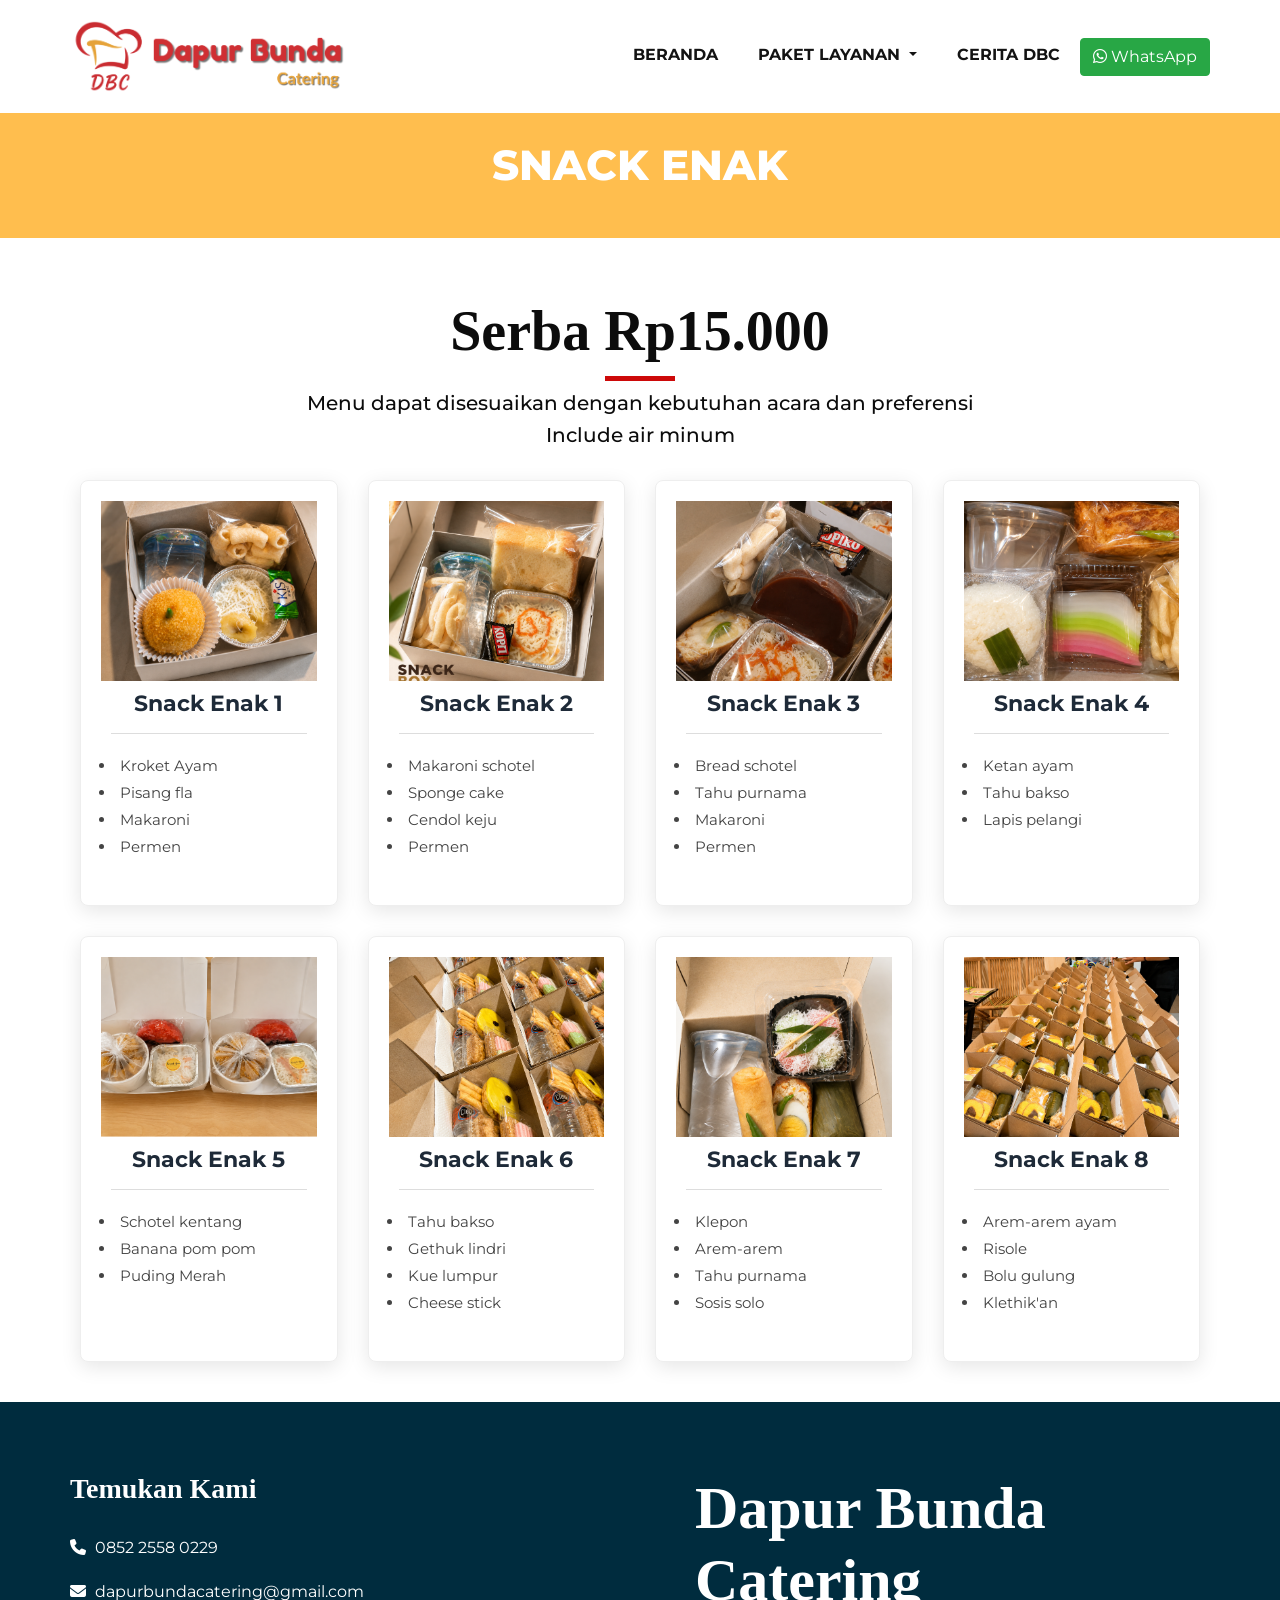
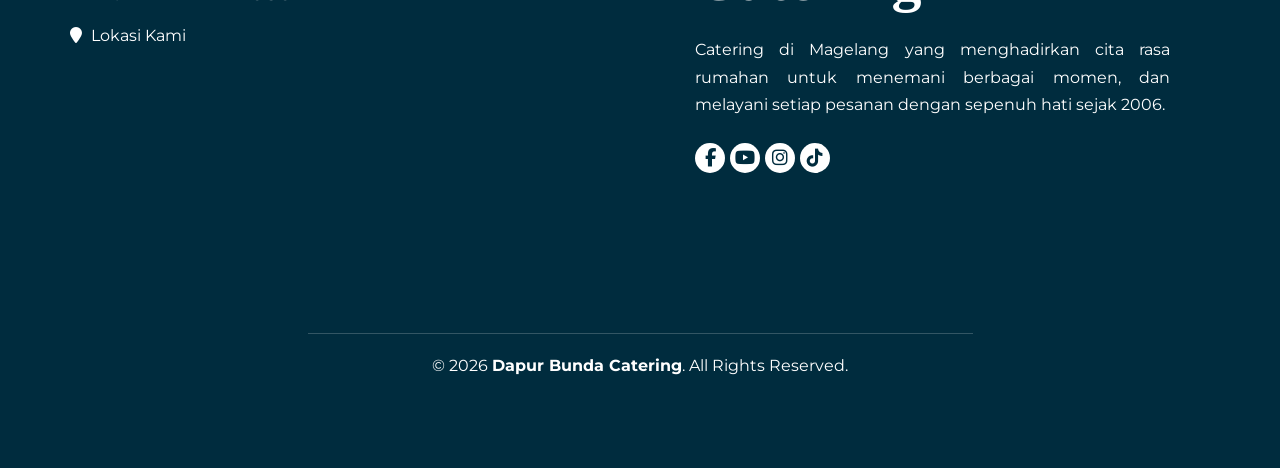
<file: snackenak.html>
<!DOCTYPE html>
<html>

<head>
    <!-- Basic -->
    <meta charset="utf-8" />
    <meta http-equiv="X-UA-Compatible" content="IE=edge" />
    <!-- Mobile Metas -->
    <meta name="viewport" content="width=device-width, initial-scale=1, shrink-to-fit=no" />
    <!-- Site Metas -->
    <meta name="keywords" content="" />
    <meta name="description" content="" />
    <meta name="author" content="" />
    <link rel="shortcut icon" href="images/logoDBC.png" type="">
    <title>Snack Enak</title>
    <!-- bootstrap core css -->
    <link rel="stylesheet" type="text/css" href="css/bootstrap.css" />
    <!-- font awesome style -->
    <link rel="stylesheet" href="https://cdnjs.cloudflare.com/ajax/libs/font-awesome/6.5.2/css/all.min.css">
    <!-- Custom styles for this template -->
    <link href="css/style.css" rel="stylesheet" />
    <!-- responsive style -->
    <link href="css/responsive.css" rel="stylesheet" />
</head>

<body class="sub_page">
    <div class="hero_area">
        <!-- header section strats -->
        <header class="header_section">
            <div class="container">
                <nav class="navbar navbar-expand-lg custom_nav-container ">
                    <a class="navbar-brand" href="index.html"><img width="250" src="images/logoDBCheader.png"
                            alt="Dapur Bunda" /></a>
                    <button class="navbar-toggler" type="button" data-toggle="collapse"
                        data-target="#navbarSupportedContent" aria-controls="navbarSupportedContent"
                        aria-expanded="false" aria-label="Toggle navigation">
                        <span class=""> </span>
                    </button>
                    <div class="collapse navbar-collapse" id="navbarSupportedContent">
                        <ul class="navbar-nav">
                            <li class="nav-item">
                                <a class="nav-link" href="index.html">Beranda <span class="sr-only">(current)</span></a>
                            </li>

                            <li class="nav-item dropdown">
                                <a class="nav-link dropdown-toggle" href="#" id="paketDropdown" role="button"
                                    data-toggle="dropdown" aria-haspopup="true" aria-expanded="false">
                                    Paket Layanan
                                </a>

                                <div class="dropdown-menu custom-dropdown" aria-labelledby="paketDropdown">
                                    <a class="dropdown-item" href="nasikotakborobudur.html">
                                        <div>
                                            <strong>BOROBUDUR</strong>
                                            <!-- <small>Nasi Kotak Borobudur</small> -->
                                        </div>
                                    </a>

                                    <a class="dropdown-item" href="prasmanantradisional.html">
                                        <div>
                                            <strong>PRASMANAN TRADISIONAL</strong>
                                        </div>
                                    </a>

                                    <a class="dropdown-item" href="tumpeng.html">
                                        <div>
                                            <strong>TUMPENG</strong>
                                        </div>
                                    </a>

                                    <a class="dropdown-item" href="paketaqiqah.html">
                                        <div>
                                            <strong>PAKET AQIQAH</strong>
                                        </div>
                                    </a>

                                    <a class="dropdown-item" href="bento.html">
                                        <div>
                                            <strong>BENTO</strong>
                                        </div>
                                    </a>

                                    <a class="dropdown-item" href="snackenak.html">
                                        <div>
                                            <strong>SNACK ENAK</strong>
                                        </div>
                                    </a>
                                </div>
                            </li>

                            <li class="nav-item">
                                <a class="nav-link" href="ceritaDBC.html" aria-haspopup="true" aria-expanded="true">
                                    <span class="nav-label">Cerita DBC
                                        <span class="caret"></span></a>
                            </li>

                            <a href="https://wa.me/6285225580229" class="btn btn-success my-2 my-sm-0" target="_blank">
                                <i class="fa-brands fa-whatsapp"></i> WhatsApp
                            </a>
                        </ul>
                    </div>
                </nav>
            </div>
        </header>
        <!-- end header section -->


        <!-- inner page section -->
        <section class="inner_page_head">
            <div class="container-fluid">
                <div class="col-md-12">
                    <div class="full">
                        <h3>SNACK ENAK</h3>
                    </div>
                </div>
            </div>
        </section>
        <!-- end inner page section -->


        <!-- product section -->
        <section class="product_section" style="padding-top: 60px;">
            <div class="container">
                <div class="heading_container heading_center" id="paket35">
                    <h2>
                        Serba Rp15.000
                    </h2>
                    <h5> Menu dapat disesuaikan dengan kebutuhan acara dan preferensi</h5>
                    <h5> Include air minum</h5>
                </div>
                <div class="row menu-boxes justify-content-center">
                    <div class="col-sm-6 col-md-3">
                        <div class="menu-box animate-menu">
                            <div class="menu-image">
                                <img src="images/snack enak/snack enak 1.png" alt="Menu 1">
                            </div>
                            <div class="menu-content">
                                <h4>Snack Enak 1</h4>
                                <hr>
                                <ul class="menu-list">
                                    <li> Kroket Ayam</li>
                                    <li> Pisang fla</li>
                                    <li> Makaroni</li>
                                    <li> Permen</li>
                                </ul>
                            </div>
                        </div>
                    </div>

                    <div class="col-sm-6 col-md-3">
                        <div class="menu-box animate-menu">
                            <div class="menu-image">
                                <img src="images/snack enak/snack enak 2.png" alt="Menu 2">
                            </div>
                            <div class="menu-content">
                                <h4>Snack Enak 2</h4>
                                <hr>
                                <ul class="menu-list">
                                    <li> Makaroni schotel</li>
                                    <li> Sponge cake</li>
                                    <li> Cendol keju</li>
                                    <li> Permen</li>
                                </ul>
                            </div>
                        </div>
                    </div>

                    <div class="col-sm-6 col-md-3">
                        <div class="menu-box animate-menu">
                            <div class="menu-image">
                                <img src="images/snack enak/snack enak 3.png" alt="Menu 3">
                            </div>
                            <div class="menu-content">
                                <h4>Snack Enak 3</h4>
                                <hr>
                                <ul class="menu-list">
                                    <li> Bread schotel</li>
                                    <li> Tahu purnama</li>
                                    <li> Makaroni</li>
                                    <li> Permen</li>
                                </ul>
                            </div>
                        </div>
                    </div>

                    <div class="col-sm-6 col-md-3">
                        <div class="menu-box animate-menu">
                            <div class="menu-image">
                                <img src="images/snack enak/snack enak 4.png" alt="Menu 4">
                            </div>
                            <div class="menu-content">
                                <h4>Snack Enak 4</h4>
                                <hr>
                                <ul class="menu-list">
                                    <li> Ketan ayam</li>
                                    <li> Tahu bakso</li>
                                    <li> Lapis pelangi</li>
                                </ul>
                            </div>
                        </div>
                    </div>

                    <div class="col-sm-6 col-md-3">
                        <div class="menu-box animate-menu">
                            <div class="menu-image">
                                <img src="images/snack enak/snack enak 5.png" alt="Menu 4">
                            </div>
                            <div class="menu-content">
                                <h4>Snack Enak 5</h4>
                                <hr>
                                <ul class="menu-list">
                                    <li> Schotel kentang</li>
                                    <li> Banana pom pom</li>
                                    <li> Puding Merah</li>
                                </ul>
                            </div>
                        </div>
                    </div>

                    <div class="col-sm-6 col-md-3">
                        <div class="menu-box animate-menu">
                            <div class="menu-image">
                                <img src="images/snack enak/snack enak 6.png" alt="Menu 4">
                            </div>
                            <div class="menu-content">
                                <h4>Snack Enak 6</h4>
                                <hr>
                                <ul class="menu-list">
                                    <li> Tahu bakso</li>
                                    <li> Gethuk lindri</li>
                                    <li> Kue lumpur</li>
                                    <li> Cheese stick</li>
                                </ul>
                            </div>
                        </div>
                    </div>

                    <div class="col-sm-6 col-md-3">
                        <div class="menu-box animate-menu">
                            <div class="menu-image">
                                <img src="images/snack enak/snack enak 7.png" alt="Menu 4">
                            </div>
                            <div class="menu-content">
                                <h4>Snack Enak 7</h4>
                                <hr>
                                <ul class="menu-list">
                                    <li> Klepon</li>
                                    <li> Arem-arem</li>
                                    <li> Tahu purnama</li>
                                    <li> Sosis solo</li>
                                </ul>
                            </div>
                        </div>
                    </div>

                    <div class="col-sm-6 col-md-3">
                        <div class="menu-box animate-menu">
                            <div class="menu-image">
                                <img src="images/snack enak/snack enak 8.png" alt="Menu 4">
                            </div>
                            <div class="menu-content">
                                <h4>Snack Enak 8</h4>
                                <hr>
                                <ul class="menu-list">
                                    <li> Arem-arem ayam</li>
                                    <li> Risole</li>
                                    <li> Bolu gulung</li>
                                    <li> Klethik'an</li>
                                </ul>
                            </div>
                        </div>
                    </div>
                </div>
        </section>


        <!-- footer section -->
        <footer class="footer_section">
            <div class="container">
                <div class="row">
                    <!-- KOLOM 1 CONTACT + MAP-->
                    <div class="col-md-6 footer-col">
                        <div class="footer_contact">
                            <h4>Temukan Kami</h4>
                            <div class="contact_link_box">
                                <!-- WhatsApp -->
                                <a href="https://wa.me/6285225580229" target="_blank" rel="noopener noreferrer">
                                    <i class="fa fa-phone" aria-hidden="true"></i>
                                    <span>0852 2558 0229</span>
                                </a>
                                <!-- Email -->
                                <a href="mailto:dapurbundacatering@gmail.com">
                                    <i class="fa fa-envelope" aria-hidden="true"></i>
                                    <span>dapurbundacatering@gmail.com</span>
                                </a>

                                <a href="https://www.google.com/maps/place/Dapur+Bunda+Catering/@-7.539438,110.2375574,17z/data=!3m1!4b1!4m6!3m5!1s0x2e7a894b6f131d91:0x3fb6bfedb5d56366!8m2!3d-7.539438!4d110.2375574!16s%2Fg%2F11g86l7gdg?entry=ttu&g_ep=EgoyMDI2MDkwOS4wIKXMDSoASAFQAw%3D%3D"
                                    target="_blank" rel="noopener noreferrer">
                                    <i class="fa fa-map-marker" aria-hidden="true"></i>
                                    <span>Lokasi Kami</span>
                                </a>
                            </div>

                            <!-- MAP -->
                            <div class="footer_map">
                                <div class="map_container">
                                    <iframe
                                        src="https://www.google.com/maps/embed?pb=!1m18!1m12!1m3!1d3955.3254725383376!2d110.2375574!3d-7.539438!2m3!1f0!2f0!3f0!3m2!1i1024!2i768!4f13.1!3m3!1m2!1s0x2e7a894b6f131d91%3A0x3fb6bfedb5d56366!2sDapur%20Bunda%20Catering!5e0!3m2!1sen!2sid!4v1789222920767!5m2!1sen!2sid"
                                        width="600" height="450" style="border:0;" allowfullscreen="" loading="lazy"
                                        referrerpolicy="strict-origin-when-cross-origin"></iframe>
                                    </iframe>
                                </div>
                            </div>
                        </div>
                    </div>

                    <!-- KOLOM 2ABOUT + SOCIAL MEDIA-->
                    <div class="col-md-6 footer-col">
                        <div class="footer_detail">
                            <a href="index.html" class="footer-logo">
                                Dapur Bunda Catering
                            </a>
                            <p>
                                Catering di Magelang yang menghadirkan cita rasa rumahan untuk menemani berbagai momen,
                                dan melayani setiap pesanan dengan sepenuh hati sejak 2006.
                            </p>

                            <!-- Social Media -->
                            <div class="footer_social">
                                <!-- Facebook -->
                                <a href="https://www.facebook.com/indaworo" target="_blank" rel="noopener noreferrer"
                                    aria-label="Facebook">
                                    <i class="fa-brands fa-facebook-f"></i>
                                </a>
                                <!-- YouTube -->
                                <a href="https://www.youtube.com/@javanesecuisine8271" target="_blank"
                                    rel="noopener noreferrer" aria-label="YouTube">
                                    <i class="fa-brands fa-youtube"></i>
                                </a>
                                <!-- Instagram -->
                                <a href="https://www.instagram.com/dapurbundacatering_" target="_blank"
                                    rel="noopener noreferrer" aria-label="Instagram">
                                    <i class="fa-brands fa-instagram"></i>
                                </a>
                                <!-- TikTok -->
                                <a href="https://www.tiktok.com/@dapurbundactrg" target="_blank"
                                    rel="noopener noreferrer" aria-label="TikTok">
                                    <i class="fa-brands fa-tiktok"></i>
                                </a>
                            </div>
                        </div>
                    </div>
                </div>

                <!-- COPYRIGHT -->
                <div class="footer-info">

                    <div class="col-lg-7 mx-auto px-0">
                        <p>
                            &copy; <span id="displayYear"></span>
                            <strong>Dapur Bunda Catering</strong>.
                            All Rights Reserved.
                        </p>
                    </div>
                </div>
            </div>
        </footer>
        <!-- footer section -->

        <!-- jQery -->
        <script src="js/jquery-3.4.1.min.js"></script>
        <!-- popper js -->
        <script src="js/popper.min.js"></script>
        <!-- bootstrap js -->
        <script src="js/bootstrap.js"></script>
        <!-- custom js -->
        <script src="js/custom.js"></script>

        <script>
            document.addEventListener("DOMContentLoaded", function () {

                const menuBoxes = document.querySelectorAll(".animate-menu");

                const observer = new IntersectionObserver((entries) => {
                    entries.forEach((entry) => {

                        if (entry.isIntersecting) {

                            const box = entry.target;
                            const boxes = [...menuBoxes];

                            const index = boxes.indexOf(box);

                            setTimeout(() => {
                                box.classList.add("show");
                            }, (index % 4) * 150);

                            observer.unobserve(box);
                        }

                    });
                }, {
                    threshold: 0.15
                });

                menuBoxes.forEach((box) => {
                    observer.observe(box);
                });

            });
        </script>
</body>

</html>
</file>
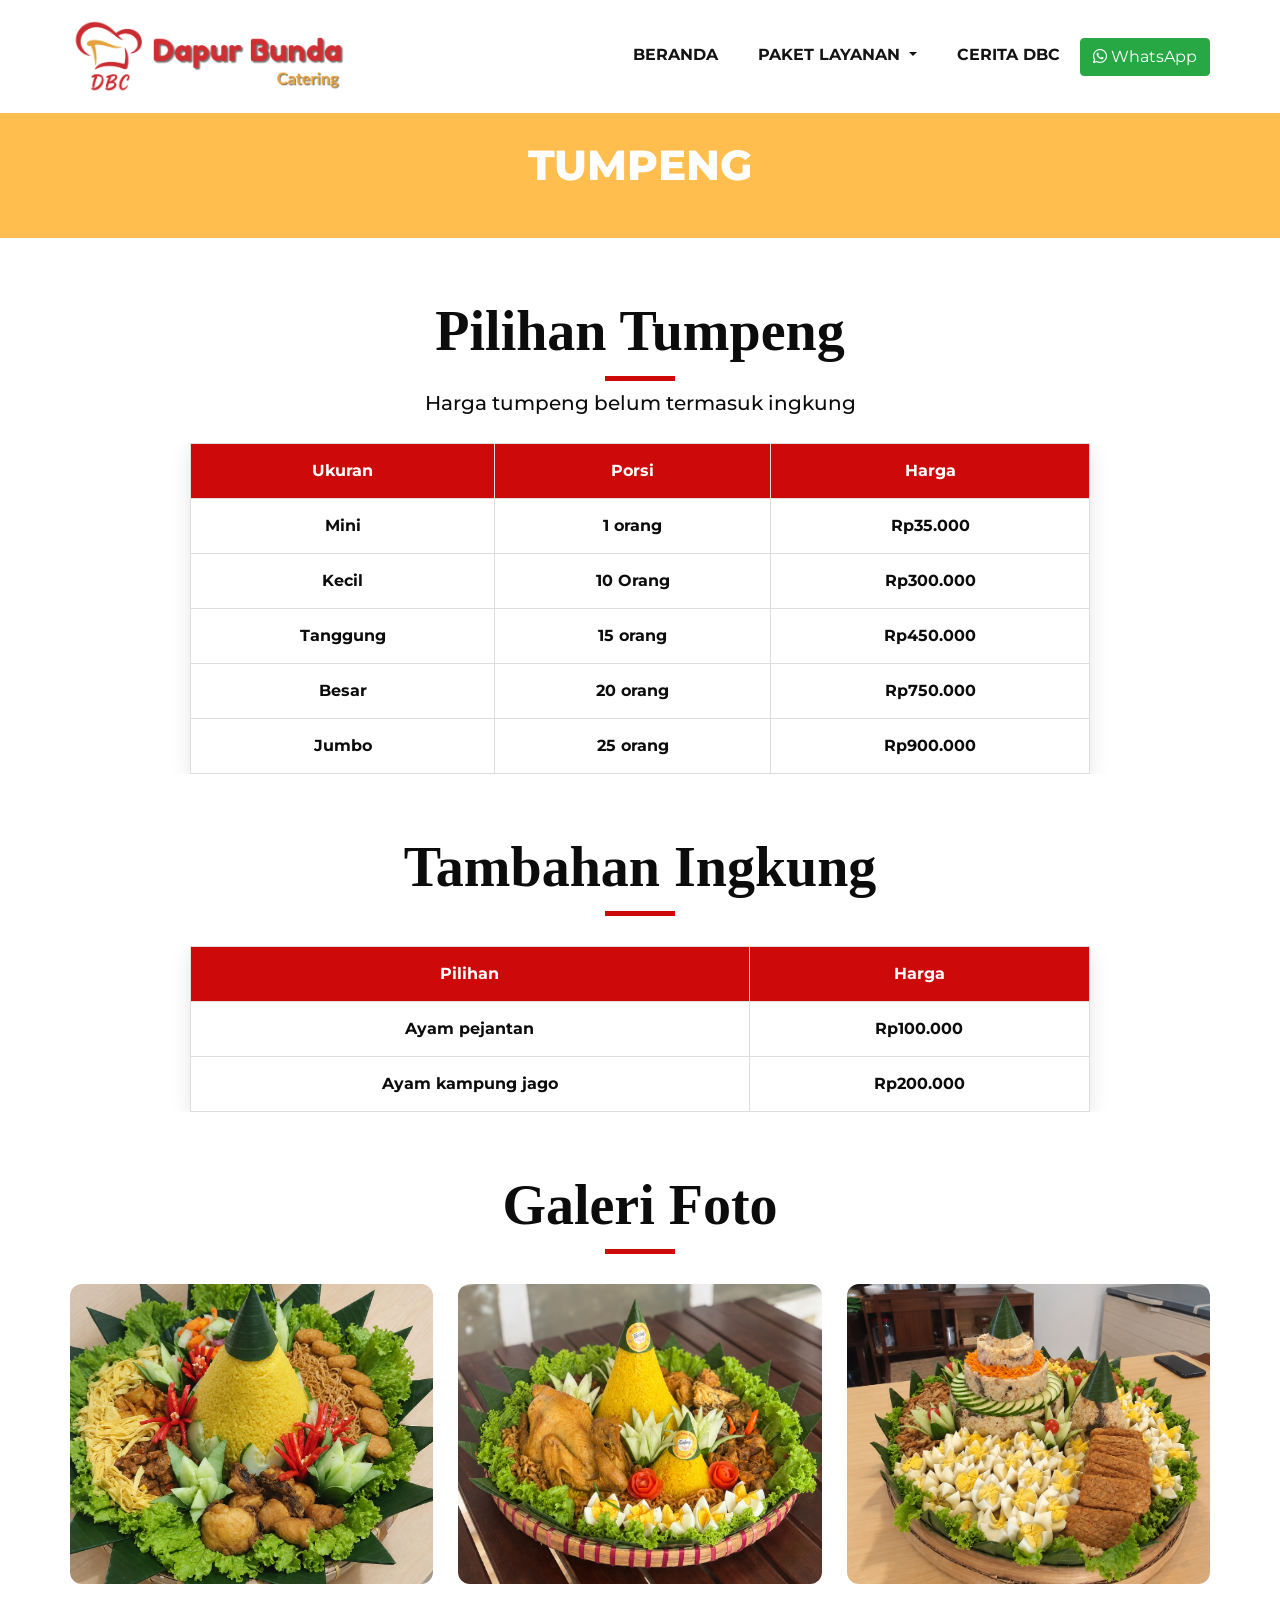
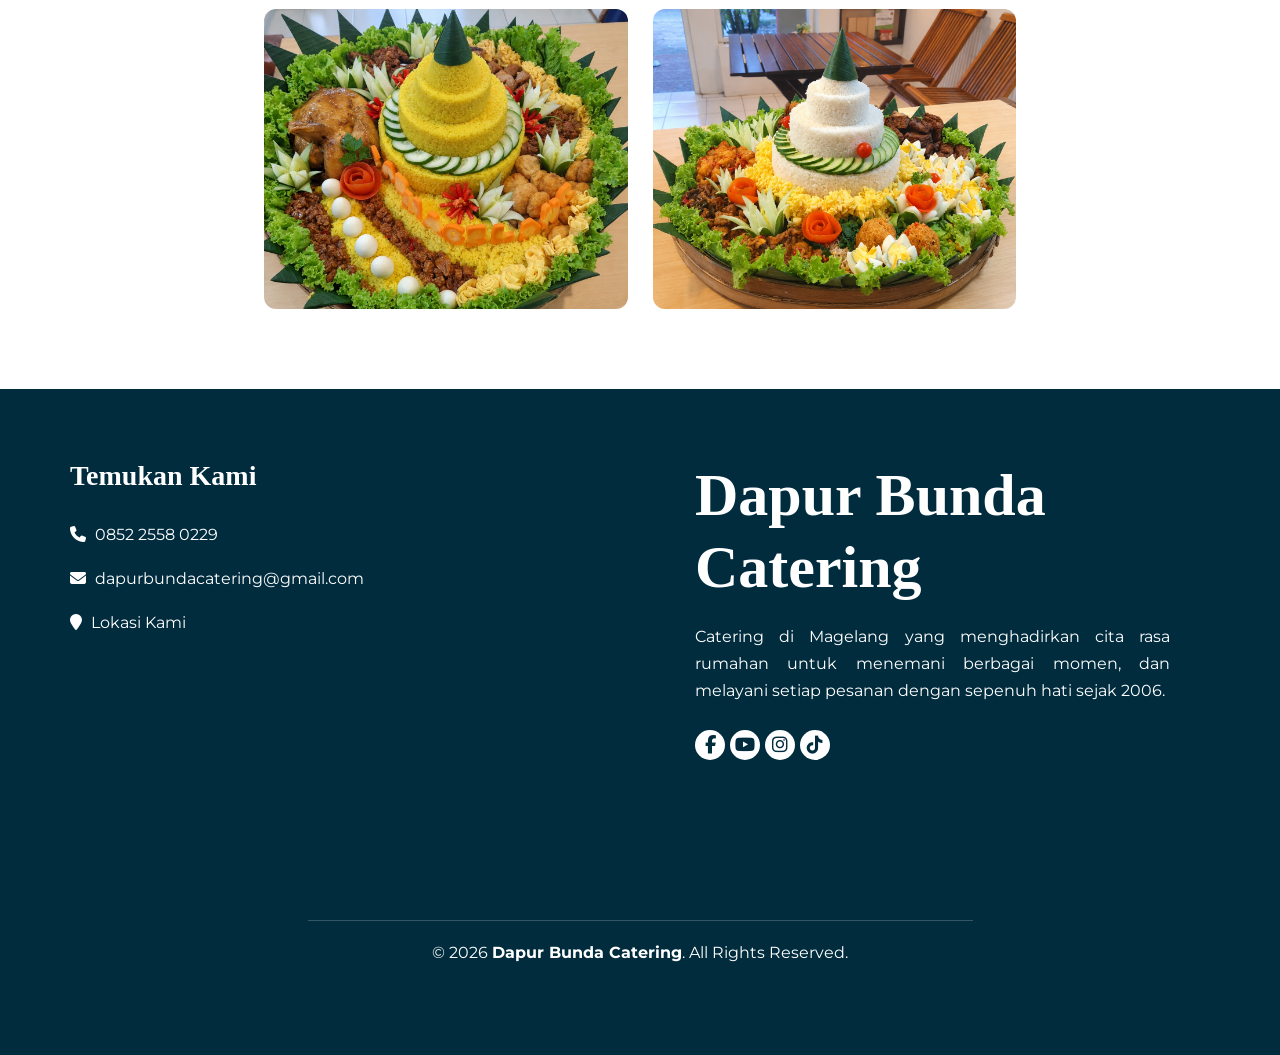
<file: tumpeng.html>
<!DOCTYPE html>
<html>

<head>
    <!-- Basic -->
    <meta charset="utf-8" />
    <meta http-equiv="X-UA-Compatible" content="IE=edge" />
    <!-- Mobile Metas -->
    <meta name="viewport" content="width=device-width, initial-scale=1, shrink-to-fit=no" />
    <!-- Site Metas -->
    <meta name="keywords" content="" />
    <meta name="description" content="" />
    <meta name="author" content="" />
    <link rel="shortcut icon" href="images/logoDBC.png" type="">
    <title>Tumpeng</title>
    <!-- bootstrap core css -->
    <link rel="stylesheet" type="text/css" href="css/bootstrap.css" />
    <!-- font awesome style -->
    <link rel="stylesheet" href="https://cdnjs.cloudflare.com/ajax/libs/font-awesome/6.5.2/css/all.min.css">
    <!-- Custom styles for this template -->
    <link href="css/style.css" rel="stylesheet" />
    <!-- responsive style -->
    <link href="css/responsive.css" rel="stylesheet" />
</head>

<body class="sub_page">
    <div class="hero_area">
        <!-- header section strats -->
        <header class="header_section">
            <div class="container">
                <nav class="navbar navbar-expand-lg custom_nav-container ">
                    <a class="navbar-brand" href="index.html"><img width="250" src="images/logoDBCheader.png"
                            alt="Dapur Bunda" /></a>
                    <button class="navbar-toggler" type="button" data-toggle="collapse"
                        data-target="#navbarSupportedContent" aria-controls="navbarSupportedContent"
                        aria-expanded="false" aria-label="Toggle navigation">
                        <span class=""> </span>
                    </button>
                    <div class="collapse navbar-collapse" id="navbarSupportedContent">
                        <ul class="navbar-nav">
                            <li class="nav-item">
                                <a class="nav-link" href="index.html">Beranda <span class="sr-only">(current)</span></a>
                            </li>

                            <li class="nav-item dropdown">
                                <a class="nav-link dropdown-toggle" href="#" id="paketDropdown" role="button"
                                    data-toggle="dropdown" aria-haspopup="true" aria-expanded="false">
                                    Paket Layanan
                                </a>

                                <div class="dropdown-menu custom-dropdown" aria-labelledby="paketDropdown">
                                    <a class="dropdown-item" href="nasikotakborobudur.html">
                                        <div>
                                            <strong>NASI KOTAK BOROBUDUR</strong>
                                            <!-- <small>Nasi Kotak Borobudur</small> -->
                                        </div>
                                    </a>

                                    <a class="dropdown-item" href="prasmanantradisional.html">
                                        <div>
                                            <strong>PRASMANAN TRADISIONAL</strong>
                                        </div>
                                    </a>

                                    <a class="dropdown-item" href="tumpeng.html">
                                        <div>
                                            <strong>TUMPENG</strong>
                                        </div>
                                    </a>

                                    <a class="dropdown-item" href="paketaqiqah.html">
                                        <div>
                                            <strong>PAKET AQIQAH</strong>
                                        </div>
                                    </a>

                                    <a class="dropdown-item" href="bento.html">
                                        <div>
                                            <strong>BENTO</strong>
                                        </div>
                                    </a>

                                    <a class="dropdown-item" href="snackenak.html">
                                        <div>
                                            <strong>SNACK ENAK</strong>
                                        </div>
                                    </a>
                                </div>
                            </li>
                            <li class="nav-item">
                                <a class="nav-link" href="ceritaDBC.html" aria-haspopup="true" aria-expanded="true">
                                    <span class="nav-label">Cerita DBC
                                        <span class="caret"></span></a>
                            </li>

                            <a href="https://wa.me/6285225580229" class="btn btn-success my-2 my-sm-0" target="_blank">
                                <i class="fa-brands fa-whatsapp"></i> WhatsApp
                            </a>
                        </ul>
                    </div>
                </nav>
            </div>
        </header>
        <!-- end header section -->


        <!-- inner page section -->
        <section class="inner_page_head">
            <div class="container-fluid">
                <div class="col-md-12">
                    <div class="full">
                        <h3>TUMPENG</h3>
                    </div>
                </div>
            </div>
        </section>
        <!-- end inner page section -->


        <!-- Pilihan tumpeng Paket -->
        <section class="package-selection">
            <div class="container">

                <div class="heading_container heading_center">
                    <h2>Pilihan Tumpeng</h2>
                    <h5>Harga tumpeng belum termasuk ingkung</h5>
                </div>

                <div class="table-responsive">
                    <table class="package-table animate-menu">
                        <thead>
                            <tr>
                                <th>Ukuran</th>
                                <th>Porsi</th>
                                <th>Harga</th>
                            </tr>
                        </thead>
                        <tbody>
                            <tr>
                                <td><strong>Mini</strong></td>
                                <td><strong>1 orang</strong></td>
                                <td><strong>Rp35.000</strong></td>
                            </tr>
                            <tr>
                                <td><strong>Kecil</strong></td>
                                <td><strong>10 Orang</strong></td>
                                <td><strong>Rp300.000</strong></td>
                            </tr>
                            <tr>
                                <td><strong>Tanggung</strong></td>
                                <td><strong>15 orang</strong></td>
                                <td><strong>Rp450.000</strong></td>
                            </tr>
                            <tr>
                                <td><strong>Besar</strong></td>
                                <td><strong>20 orang</strong></td>
                                <td><strong>Rp750.000</strong></td>
                            </tr>
                            <tr>
                                <td><strong>Jumbo</strong></td>
                                <td><strong>25 orang</strong></td>
                                <td><strong>Rp900.000</strong></td>
                            </tr>
                        </tbody>
                    </table>
                </div>
            </div>
        </section>
        <!-- pilihan tumpeng section -->


        <!-- tambahan ingkung section -->
        <section class="product_section">
            <div class="container">
                <div class="heading_container heading_center" id="paket35">
                    <h2>Tambahan Ingkung</h2>
                </div>
                <div class="table-responsive">
                    <table class="package-table animate-menu">
                        <thead>
                            <tr>
                                <th>Pilihan</th>
                                <th>Harga</th>
                            </tr>
                        </thead>
                        <tbody>
                            <tr>
                                <td><strong>Ayam pejantan</strong></td>
                                <td><strong>Rp100.000</strong></td>
                            </tr>
                            <tr>
                                <td><strong>Ayam kampung jago</strong></td>
                                <td><strong>Rp200.000</strong></td>
                            </tr>
                        </tbody>
                    </table>
                </div>
            </div>
        </section>
        <!-- end tambahan ingkung section -->


        <!-- galeri section -->
        <section class="product_section gallery_section" style="padding-top: 60px;">
            <div class="container">
                <div class="heading_container heading_center" id="paket35">
                    <h2> Galeri Foto</h2>
                </div>
                <div class="gallery-grid animate-menu">
                    <div class="gallery-item">
                        <img src="images/tumpeng/Tumpeng1.png" alt="Menu Dapur Bunda">
                    </div>

                    <div class="gallery-item">
                        <img src="images/tumpeng/tumpeng2__.png" alt="Menu Dapur Bunda">
                    </div>

                    <div class="gallery-item">
                        <img src="images/tumpeng/tumpeng3__.png" alt="Menu Dapur Bunda">
                    </div>

                    <div class="gallery-item">
                        <img src="images/tumpeng/tumpeng4.png" alt="Menu Dapur Bunda">
                    </div>

                    <div class="gallery-item">
                        <img src="images/tumpeng/tumpeng5_.png" alt="Menu Dapur Bunda">
                    </div>
                </div>
            </div>
        </section>
        <!-- end galeri section -->


        <!-- footer section -->
        <footer class="footer_section">
            <div class="container">
                <div class="row">
                    <!-- KOLOM 1 CONTACT + MAP-->
                    <div class="col-md-6 footer-col">
                        <div class="footer_contact">
                            <h4>Temukan Kami</h4>
                            <div class="contact_link_box">
                                <!-- WhatsApp -->
                                <a href="https://wa.me/6285225580229" target="_blank" rel="noopener noreferrer">
                                    <i class="fa fa-phone" aria-hidden="true"></i>
                                    <span>0852 2558 0229</span>
                                </a>
                                <!-- Email -->
                                <a href="mailto:dapurbundacatering@gmail.com">
                                    <i class="fa fa-envelope" aria-hidden="true"></i>
                                    <span>dapurbundacatering@gmail.com</span>
                                </a>

                                <a href="https://www.google.com/maps/place/Dapur+Bunda+Catering/@-7.539438,110.2375574,17z/data=!3m1!4b1!4m6!3m5!1s0x2e7a894b6f131d91:0x3fb6bfedb5d56366!8m2!3d-7.539438!4d110.2375574!16s%2Fg%2F11g86l7gdg?entry=ttu&g_ep=EgoyMDI2MDkwOS4wIKXMDSoASAFQAw%3D%3D"
                                    target="_blank" rel="noopener noreferrer">
                                    <i class="fa fa-map-marker" aria-hidden="true"></i>
                                    <span>Lokasi Kami</span>
                                </a>
                            </div>

                            <!-- MAP -->
                            <div class="footer_map">
                                <div class="map_container">
                                    <iframe
                                        src="https://www.google.com/maps/embed?pb=!1m18!1m12!1m3!1d3955.3254725383376!2d110.2375574!3d-7.539438!2m3!1f0!2f0!3f0!3m2!1i1024!2i768!4f13.1!3m3!1m2!1s0x2e7a894b6f131d91%3A0x3fb6bfedb5d56366!2sDapur%20Bunda%20Catering!5e0!3m2!1sen!2sid!4v1789222920767!5m2!1sen!2sid"
                                        width="600" height="450" style="border:0;" allowfullscreen="" loading="lazy"
                                        referrerpolicy="strict-origin-when-cross-origin"></iframe>
                                    </iframe>
                                </div>
                            </div>
                        </div>
                    </div>

                    <!-- KOLOM 2ABOUT + SOCIAL MEDIA-->
                    <div class="col-md-6 footer-col">
                        <div class="footer_detail">
                            <a href="index.html" class="footer-logo">
                                Dapur Bunda Catering
                            </a>
                            <p>
                                Catering di Magelang yang menghadirkan cita rasa rumahan untuk menemani berbagai momen,
                                dan melayani setiap pesanan dengan sepenuh hati sejak 2006.
                            </p>

                            <!-- Social Media -->
                            <div class="footer_social">
                                <!-- Facebook -->
                                <a href="https://www.facebook.com/indaworo" target="_blank" rel="noopener noreferrer"
                                    aria-label="Facebook">
                                    <i class="fa-brands fa-facebook-f"></i>
                                </a>
                                <!-- YouTube -->
                                <a href="https://www.youtube.com/@javanesecuisine8271" target="_blank"
                                    rel="noopener noreferrer" aria-label="YouTube">
                                    <i class="fa-brands fa-youtube"></i>
                                </a>
                                <!-- Instagram -->
                                <a href="https://www.instagram.com/dapurbundacatering_" target="_blank"
                                    rel="noopener noreferrer" aria-label="Instagram">
                                    <i class="fa-brands fa-instagram"></i>
                                </a>
                                <!-- TikTok -->
                                <a href="https://www.tiktok.com/@dapurbundactrg" target="_blank"
                                    rel="noopener noreferrer" aria-label="TikTok">
                                    <i class="fa-brands fa-tiktok"></i>
                                </a>
                            </div>
                        </div>
                    </div>
                </div>

                <!-- COPYRIGHT -->
                <div class="footer-info">

                    <div class="col-lg-7 mx-auto px-0">
                        <p>
                            &copy; <span id="displayYear"></span>
                            <strong>Dapur Bunda Catering</strong>.
                            All Rights Reserved.
                        </p>
                    </div>
                </div>
            </div>
        </footer>
        <!-- footer section -->


        <!-- jQery -->
        <script src="js/jquery-3.4.1.min.js"></script>
        <!-- popper js -->
        <script src="js/popper.min.js"></script>
        <!-- bootstrap js -->
        <script src="js/bootstrap.js"></script>
        <!-- custom js -->
        <script src="js/custom.js"></script>

        <script>
            document.addEventListener("DOMContentLoaded", function () {

                const menuBoxes = document.querySelectorAll(".animate-menu");

                const observer = new IntersectionObserver((entries) => {
                    entries.forEach((entry) => {

                        if (entry.isIntersecting) {

                            const box = entry.target;
                            const boxes = [...menuBoxes];

                            const index = boxes.indexOf(box);

                            setTimeout(() => {
                                box.classList.add("show");
                            }, (index % 4) * 150);

                            observer.unobserve(box);
                        }

                    });
                }, {
                    threshold: 0.15
                });

                menuBoxes.forEach((box) => {
                    observer.observe(box);
                });

            });
        </script>
</body>

</html>
</file>
<file: css/style.css>
@import url('https://fonts.googleapis.com/css2?family=Montserrat:ital,wght@0,100;0,200;0,300;0,400;0,500;0,600;0,700;0,800;0,900;1,100;1,200;1,300;1,400;1,500;1,600;1,700;1,800;1,900&display=swap');

* {
  box-sizing: border-box;
}

body {
  font-family: 'Montserrat', sans-serif;
  color: #0c0c0c;
  padding-top: 90px;
  background-color: #ffffff;
  overflow-x: hidden;
}

.layout_padding {
  padding: 70px 0;
}

.layout_padding2 {
  padding: 75px 0;
}

.layout_padding2-top {
  padding-top: 75px;
}

.layout_padding2-bottom {
  padding-bottom: 75px;
}

.layout_padding-top {
  padding-top: 90px;
}

.layout_padding-bottom {
  padding-bottom: 90px;
}

h1,
h2 {
  font-family: 'Playfair Display', serif;
}

.heading_container {
  display: -webkit-box;
  display: -ms-flexbox;
  display: flex;
  -webkit-box-orient: vertical;
  -webkit-box-direction: normal;
  -ms-flex-direction: column;
  flex-direction: column;
  -webkit-box-align: start;
  -ms-flex-align: start;
  align-items: flex-start;
  margin-bottom: 20px;
}

.heading_container h2 {
  position: relative;
  margin-bottom: 0;
  font-size: 3.5rem;
  font-weight: bold;
}

.heading_container h2::after {
  content: "";
  display: block;
  width: 70px;
  height: 5px;
  background: #cd0909;
  margin: 10px auto 10px;
}

.heading_container h2 span {
  color: #cd0909;
}

.heading_container p {
  margin-top: 10px;
  margin-bottom: 0;
}

.heading_container.heading_center {
  -webkit-box-align: center;
  -ms-flex-align: center;
  align-items: center;
  text-align: center;
}

a,
a:hover,
a:focus {
  text-decoration: none;
}

a:hover,
a:focus {
  color: initial;
}

.btn,
.btn:focus {
  outline: none !important;
  -webkit-box-shadow: none;
  box-shadow: none;
}

/*header section*/
.hero_area {
  position: relative;
  min-height: 100vh;
  display: -webkit-box;
  display: -ms-flexbox;
  display: flex;
  -webkit-box-orient: vertical;
  -webkit-box-direction: normal;
  -ms-flex-direction: column;
  flex-direction: column;
}

.sub_page .hero_area {
  min-height: auto;
  -webkit-box-shadow: 0 0 5px 0 rgba(0, 0, 0, 0.25);
  box-shadow: 0 0 5px 0 rgba(0, 0, 0, 0.25);
}

.header_section {
  padding: 15px 0;
  position: fixed;
  top: 0;
  left: 0;
  width: 100%;
  z-index: 999;
  background-color: #ffffff;
  /* penting biar konten di bawahnya ga numpuk transparan */
  transition: all 0.3s ease;
}

.header_section .container-fluid {
  padding-right: 25px;
  padding-left: 25px;
}

.navbar-brand img {
  max-width: 280px;
  /* atur sesuai selera, ini contoh ukuran wajar */
  width: 100%;
  height: auto;
  object-fit: contain;
}

.navbar-brand {
  font-family: 'Playfair Display', serif;
}

.navbar-brand span {
  font-weight: bold;
  font-size: 32px;
  color: #000000;
}

.custom_nav-container {
  padding: 0;
}

.custom_nav-container .navbar-nav {
  margin-left: auto;
}

.custom_nav-container .navbar-nav .nav-item .nav-link {
  padding: 5px 20px;
  color: #131313;
  text-align: center;
  text-transform: uppercase;
  border-radius: 5px;
  -webkit-transition: all 0.3s;
  transition: all 0.3s;
  font-weight: 700;
}

.custom_nav-container .navbar-nav .nav-item .nav-link svg {
  width: 17px;
  height: auto;
  fill: #000000;
  margin-bottom: 2px;
}

.custom_nav-container .navbar-nav .nav-item:hover .nav-link,
.custom_nav-container .navbar-nav .nav-item.active .nav-link {
  color: #cd0909;
}

.custom_nav-container .navbar-nav .nav-item:hover .nav-link svg,
.custom_nav-container .navbar-nav .nav-item.active .nav-link svg {
  fill: #cd0909;
}

.custom_nav-container .nav_search-btn {
  width: 35px;
  height: 35px;
  padding: 0;
  border: none;
  color: #000000;
}

.custom_nav-container .nav_search-btn:hover {
  color: #cd0909;
}

.custom_nav-container .navbar-toggler {
  outline: none;
}

.custom_nav-container .navbar-toggler {
  padding: 0;
  width: 37px;
  height: 42px;
  -webkit-transition: all 0.3s;
  transition: all 0.3s;
}

.custom_nav-container .navbar-toggler span {
  display: block;
  width: 35px;
  height: 4px;
  background-color: #000000;
  margin: 7px 0;
  position: relative;
  border-radius: 5px;
  -webkit-transition: all 0.3s;
  transition: all 0.3s;
}

.custom_nav-container .navbar-toggler span::before,
.custom_nav-container .navbar-toggler span::after {
  content: "";
  position: absolute;
  left: 0;
  height: 100%;
  width: 100%;
  background-color: #000000;
  top: -10px;
  border-radius: 5px;
  -webkit-transition: all 0.3s;
  transition: all 0.3s;
}

.custom_nav-container .navbar-toggler span::after {
  top: 10px;
}

.custom_nav-container .navbar-toggler[aria-expanded="true"] {
  -webkit-transform: rotate(360deg);
  transform: rotate(360deg);
}

.custom_nav-container .navbar-toggler[aria-expanded="true"] span {
  -webkit-transform: rotate(45deg);
  transform: rotate(45deg);
}

.custom_nav-container .navbar-toggler[aria-expanded="true"] span::before,
.custom_nav-container .navbar-toggler[aria-expanded="true"] span::after {
  -webkit-transform: rotate(90deg);
  transform: rotate(90deg);
  top: 0;
}

/* opsional: biar header dapat shadow pas discroll */
.header_section.scrolled {
  box-shadow: 0 2px 10px rgba(0, 0, 0, 0.1);
}

/* Custom Dropdown */
.custom-dropdown {
  min-width: 250px;
  padding: 10px;
  border: none;
  border-radius: 12px;
  box-shadow: 0 8px 25px rgba(0, 0, 0, 0.12);
  background: #ffffff;
}

.custom-dropdown .dropdown-item {
  display: flex;
  align-items: center;
  gap: 12px;
  padding: 12px;
  border-radius: 8px;
  color: #333;
  transition: all 0.2s ease;
}

.custom-dropdown .dropdown-item:hover {
  background-color: #f8f1e8;
  color: #b57a45;
}

.dropdown-icon {
  width: 38px;
  height: 38px;
  display: flex;
  align-items: center;
  justify-content: center;
  background: #f8f1e8;
  border-radius: 8px;
  font-size: 20px;
  flex-shrink: 0;
}

.custom-dropdown .dropdown-item strong {
  display: block;
  font-size: 14px;
  font-weight: 600;
}

.custom-dropdown .dropdown-item small {
  display: block;
  margin-top: 2px;
  font-size: 11px;
  color: #888;
}

/*end header section*/


/* =========================================
      SLIDER SECTION 
=========================================*/
.slider_section {
  position: relative;
  display: flex;
  align-items: center;
  width: 100%;
  min-height: 650px;
  padding: 90px 0 75px;
  overflow: hidden;
}

/* BACKGROUND IMAGE - DESKTOP Tetap overlay di laptop/desktop*/
.slider_section .slider_bg_box {
  position: absolute;
  top: 0;
  left: 0;
  z-index: 0;
  width: 100%;
  height: 100%;
  overflow: hidden;
}

.slider_section .slider_bg_box img {
  position: absolute;
  top: 0;
  left: 0;
  display: block;
  width: 100%;
  height: 100%;
  max-width: none;
  object-fit: cover;
  object-position: top right;
}

/* CAROUSEL */
.slider_section #customCarousel1 {
  position: relative;
  z-index: 2;
  width: 100%;
  min-height: 485px;
}

.slider_section .carousel-item {
  min-height: 485px;
}

/* CONTAINER */
.slider_section .container {
  position: relative;
  z-index: 3;
}

/* ROW */
.slider_section .row {
  display: flex;
  align-items: center;
}

/* DETAIL BOX */
.slider_section .detail-box {
  position: relative;
  z-index: 4;
}

/* TITLE */
.slider_section .detail-box h1 {
  margin-bottom: 15px;
  font-size: 4.5rem;
  font-weight: bold;
  line-height: 70px;
  color: #ffce51 !important;
  -webkit-text-stroke: 3px rgb(254, 248, 248) !important;
  paint-order: stroke fill;
}

.slider_section .detail-box h1 span {
  color: #cd0909 !important;
  -webkit-text-stroke: 3px rgb(254, 250, 250) !important;
  paint-order: stroke fill;
}

/* DESCRIPTION */
.slider_section .detail-box p {
  margin-top: 20px;
  margin-bottom: 1.5rem;
  font-size: 16px;
  line-height: 1.6;
}

/* BUTTON */
.slider_section .detail-box .btn-box {
  margin-top: 10px;
}

.slider_section .detail-box .btn-box a {
  display: inline-block;
  padding: 12px 45px;
  background-color: #1b623a;
  border: 1px solid #1b623a;
  border-radius: 0;
  color: #ffffff;
  font-weight: 700;
  text-decoration: none;
  transition: all 0.3s;
}

.slider_section .detail-box .btn-box a:hover {
  background-color: transparent;
  color: #1b623a;
}

/* CAROUSEL INDICATORS - DESKTOP */
.slider_section .carousel-item .carousel-indicators {
  position: relative !important;
  top: auto !important;
  right: auto !important;
  bottom: auto !important;
  left: auto !important;
  display: flex !important;
  align-items: center !important;
  justify-content: flex-start !important;
  width: auto !important;
  height: auto !important;
  margin: 22px 0 0 0 !important;
  padding: 0 !important;
  transform: none !important;
  z-index: 20 !important;
}

.slider_section .carousel-item .carousel-indicators li {
  width: 12px !important;
  height: 12px !important;
  margin: 0 8px 0 0 !important;
  padding: 0 !important;
  background-color: #ffffff !important;
  border: 0 !important;
  border-radius: 50% !important;
  opacity: 1 !important;
  cursor: pointer;
}

.slider_section .carousel-item .carousel-indicators li.active {
  width: 20px !important;
  height: 20px !important;

  background-color: #cd0909 !important;
}

/* TABLET MAX WIDTH: 1199px */
@media (max-width: 1199px) {
  .slider_section #customCarousel1 .carousel-indicators {
    position: relative !important;
    top: auto !important;
    right: auto !important;
    bottom: auto !important;
    left: auto !important;
    margin: 22px 0 0 0 !important;
    transform: none !important;
  }
}


/* TABLET / SPLIT SCREEN MAX WIDTH: 991px */
@media (max-width: 991px) {
  .slider_section {
    position: relative !important;
    display: block !important;
    width: 100% !important;
    min-height: auto !important;
    height: auto !important;
    padding: 0 !important;
    overflow: visible !important;
    background-color: #ffffff;
  }

  .slider_section .slider_bg_box {
    position: relative !important;
    top: auto !important;
    left: auto !important;
    width: 100% !important;
    height: 360px !important;
    overflow: hidden !important;
    z-index: 1 !important;
  }

  .slider_section .slider_bg_box img {
    position: relative !important;
    top: auto !important;
    left: auto !important;
    display: block !important;
    width: 100% !important;
    height: 100% !important;
    max-width: none !important;
    object-fit: cover !important;
    object-position: center !important;
  }

  .slider_section #customCarousel1 {
    position: relative !important;
    width: 100% !important;
    min-height: auto !important;
    height: auto !important;
    z-index: 2 !important;
  }

  .slider_section .carousel-inner {
    width: 100% !important;
    height: auto !important;
  }

  .slider_section .carousel-item {
    position: relative !important;
    min-height: auto !important;
    height: auto !important;
    padding: 45px 0 45px !important;
  }

  .slider_section .container {
    position: relative !important;
    width: 100% !important;
    max-width: 100% !important;
    margin: 0 !important;
    padding-right: 30px !important;
    padding-left: 30px !important;
  }

  .slider_section .row {
    display: block !important;
    width: 100% !important;
    margin: 0 !important;
  }

  .slider_section .row>[class*="col-"] {
    width: 100% !important;
    max-width: 100% !important;
    margin: 0 !important;
    padding-right: 0 !important;
    padding-left: 0 !important;
  }

  .slider_section .detail-box {
    position: relative !important;
    display: block !important;
    width: 100% !important;
    padding: 0 !important;
    text-align: left !important;
  }

  .slider_section .detail-box h1 {
    margin-top: 0 !important;
    margin-bottom: 15px !important;
    font-size: 3.5rem !important;
    line-height: 1.15 !important;
  }

  .slider_section .detail-box p {
    margin-top: 15px !important;
    margin-bottom: 20px !important;
    font-size: 15px !important;
    line-height: 1.7 !important;
    color: #333333;
  }

  .slider_section .detail-box .btn-box {
    display: block !important;
    margin-top: 15px !important;
    position: relative !important;
  }

  .slider_section .detail-box .btn-box a {
    display: inline-block !important;
    padding: 11px 30px !important;
    font-size: 14px !important;
  }

  /* DOT WAJIB RELATIVE AGAR BERADA DI BAWAH BUTTON */
  .slider_section .carousel-item .carousel-indicators,
  .slider_section .detail-box .carousel-indicators {
    position: relative !important;
    top: auto !important;
    right: auto !important;
    bottom: auto !important;
    left: auto !important;
    display: flex !important;
    align-items: center !important;
    justify-content: flex-start !important;
    width: 100% !important;
    height: auto !important;
    margin: 20px 0 0 0 !important;
    padding: 0 !important;
    transform: none !important;
    z-index: 10 !important;
  }

  .slider_section .carousel-item .carousel-indicators li,
  .slider_section .detail-box .carousel-indicators li {
    width: 12px !important;
    height: 12px !important;
    margin: 0 8px 0 0 !important;
    padding: 0 !important;
    background-color: #cccccc !important;
    border: 0 !important;
    border-radius: 50% !important;
    opacity: 1 !important;
  }


  .slider_section .carousel-item .carousel-indicators li.active,
  .slider_section .detail-box .carousel-indicators li.active {
    width: 20px !important;
    height: 20px !important;
    background-color: #cd0909 !important;
  }
}

/* MOBILE MAX WIDTH: 767px */
@media (max-width: 767px) {
  .slider_section .slider_bg_box {
    width: 100% !important;
    height: 300px !important;
  }

  .slider_section .slider_bg_box img {
    width: 100% !important;
    height: 100% !important;
    object-fit: cover !important;
    object-position: center !important;
  }

  .slider_section .carousel-item {
    min-height: auto !important;
    height: auto !important;
    padding: 35px 0 40px !important;
  }

  .slider_section .container {
    width: 100% !important;
    max-width: 100% !important;
    padding-right: 20px !important;
    padding-left: 20px !important;
  }

  .slider_section .detail-box {
    width: 100% !important;
    padding: 0 !important;
    text-align: left !important;
  }

  .slider_section .detail-box h1 {
    margin-top: 0 !important;
    margin-bottom: 15px !important;
    font-size: 2.5rem !important;
    line-height: 1.15 !important;
    -webkit-text-stroke: 2px rgb(254, 248, 248) !important;
  }

  .slider_section .detail-box h1 span {
    -webkit-text-stroke: 2px rgb(254, 250, 250) !important;
  }

  .slider_section .detail-box p {
    margin-top: 15px !important;
    margin-bottom: 20px !important;
    font-size: 14px !important;
    line-height: 1.7 !important;
    color: #333333 !important;
  }

  .slider_section .detail-box .btn-box {
    margin-top: 15px !important;
  }

  .slider_section .detail-box .btn-box a {
    display: inline-block !important;
    padding: 11px 30px !important;
    font-size: 14px !important;
  }

  .slider_section .carousel-item .carousel-indicators,
  .slider_section .detail-box .carousel-indicators {
    position: relative !important;
    top: auto !important;
    right: auto !important;
    bottom: auto !important;
    left: auto !important;
    display: flex !important;
    align-items: center !important;
    justify-content: flex-start !important;
    width: 100% !important;
    height: auto !important;
    margin: 20px 0 0 0 !important;
    padding: 0 !important;
    transform: none !important;
    z-index: 10 !important;
  }

  .slider_section .carousel-item .carousel-indicators li,
  .slider_section .detail-box .carousel-indicators li {
    width: 10px !important;
    height: 10px !important;
    margin: 0 7px 0 0 !important;
    padding: 0 !important;
    background-color: #cccccc !important;
    border: 0 !important;
    border-radius: 50% !important;
    opacity: 1 !important;
  }


  .slider_section .carousel-item .carousel-indicators li.active,
  .slider_section .detail-box .carousel-indicators li.active {
    width: 18px !important;
    height: 18px !important;
    background-color: #cd0909 !important;
  }
}


/*  HP KECIL MAX WIDTH: 576px */
@media (max-width: 576px) {
  .slider_section .slider_bg_box {
    height: 240px !important;
  }

  .slider_section .carousel-item {
    padding: 30px 0 35px !important;
  }

  .slider_section .container {
    padding-right: 20px !important;
    padding-left: 20px !important;
  }

  .slider_section .detail-box h1 {
    font-size: 2.2rem !important;
    line-height: 1.15 !important;
  }

  .slider_section .detail-box p {
    font-size: 13px !important;
    line-height: 1.7 !important;
  }

  .slider_section .carousel-item .carousel-indicators,
  .slider_section .detail-box .carousel-indicators {
    position: relative !important;
    top: auto !important;
    right: auto !important;
    bottom: auto !important;
    left: auto !important;
    margin: 20px 0 0 0 !important;
    transform: none !important;
  }
}



/* =========================================
    TENTANG KAMI  
    =========================================*/
.why_section {
  background: #ffffff;
  padding: 70px 0;
}

.why_section .box {
  text-align: center;
  margin-top: 45px;
  background-color: #ffce51;
  padding: 45px 50px;
  border-radius: 5px;
  color: #ffffff;
}

.detail-box h5 {
  font-size: 21px;
  font-weight: 700;
}

.remove_line_bt h2::after {
  display: none;
}


/* HEADING TENTANG KAMI Mengikuti ukuran heading Paket Layanan */
.why_section .heading_container {
  margin-bottom: 45px;
}

.why_section .heading_container h2 {
  position: relative;
  margin-bottom: 0;
  font-weight: bold;
  color: #222222;
  line-height: 1.2;
}

/* WARNA "KAMI" */
.why_section .heading_container h2 span {
  color: #cd0909;
  position: relative;
  display: inline-block;
}

.why_section .heading_container h2::after {
  display: none;
}


/* GARIS HANYA DI BAWAH "KAMI" */
.why_section .heading_container h2 span::after {
  content: "";
  display: block;
  width: 70px;
  height: 5px;
  background: #cd0909;
  margin: 10px auto 10px;
}

/*DESKRIPSI TENTANG KAMI*/
.why_section .heading_container p {
  max-width: 650px;
  margin: 10px auto 0;
  color: #777777;
  font-size: 16px;
  line-height: 1.7;
}

/* CARD TENTANG KAMI */
.about_card {
  position: relative;
  width: 100%;
  height: 100%;
  padding: 40px 30px;
  text-align: center;
  background: #ffffff;
  border-radius: 20px;
  border: 1px solid #eeeeee;
  box-shadow: 0 8px 25px rgba(0, 0, 0, 0.06);
  transition:
    transform 0.3s ease,
    box-shadow 0.3s ease,
    border-color 0.3s ease;
  overflow: hidden;
}


/* GARIS MERAH DI ATAS CARD */
.about_card::before {
  content: "";
  position: absolute;
  top: 0;
  left: 50%;
  width: 0;
  height: 4px;
  background: #f7444e;
  transform: translateX(-50%);
  transition: width 0.3s ease;
}


/* HOVER CARD */
.about_card:hover {
  transform: translateY(-10px);
  box-shadow: 0 18px 40px rgba(0, 0, 0, 0.10);
  border-color: #f7444e;
}


/* HOVER GARIS CARD */
.about_card:hover::before {
  width: 100%;
}


/*ICON */
.about_icon {
  width: 85px;
  height: 85px;
  margin: 0 auto 25px;
  display: flex;
  align-items: center;
  justify-content: center;
  border-radius: 50%;
  background: #fff1f2;
  color: #f7444e;
  font-size: 34px;
  transition: all 0.3s ease;
}

/* HOVER ICON */
.about_card:hover .about_icon {
  background: #f7444e;
  color: #ffffff;
  transform: scale(1.08) rotate(3deg);
}

/* JUDUL CARD */
.about_content h5 {
  font-size: 21px;
  font-weight: 700;
  color: #222222;
  margin-bottom: 15px;
}

/* DESKRIPSI CARD */
.about_content p {
  margin: 0;
  color: #777777;
  font-size: 15px;
  line-height: 1.7;
}


/* RESPONSIVE TABLET */
@media (max-width: 991px) {

  .about_card {
    padding: 35px 20px;
  }

}

/* RESPONSIVE MOBILE */
@media (max-width: 767px) {

  .why_section {
    padding: 60px 0;
  }

  .why_section .heading_container {
    margin-bottom: 30px;
  }

  .about_card {
    margin-bottom: 20px;
  }

}

/*RESPONSIVE HP KECIL */
@media (max-width: 576px) {

  .why_section {
    padding: 50px 0;
  }

  .why_section .heading_container {
    margin-bottom: 25px;
  }

  .about_card {
    padding: 30px 20px;
  }

  .about_icon {
    width: 75px;
    height: 75px;
    font-size: 30px;
    margin-bottom: 20px;
  }

  .about_content h5 {
    font-size: 19px;
  }

  .about_content p {
    font-size: 14px;
    line-height: 1.7;
  }

}



/* =========================================
   ARRIVAL / SERTIFIKAT HALAL
========================================= */

.arrival_section {
  background-color: #d4ced0;
}

.arrival_section .box {
  position: relative;
  min-height: 450px;
  padding: 80px 45px;
  overflow: hidden;
}

/* GAMBAR - DESKTOP */
.arrival_section .arrival_bg_box {
  position: absolute;
  top: 0;
  left: 0;
  width: 50%;
  height: 100%;
  overflow: hidden;
  z-index: 1;
}

.arrival_section .arrival_bg_box img {
  width: 100%;
  height: 100%;
  display: block;

  /* SELURUH FOTO TERLIHAT */
  object-fit: contain;
  object-position: center;
}

/* KONTEN - DESKTOP */
.arrival_section .box .row {
  position: relative;
  z-index: 2;
}

.arrival_section .box .row .col-md-6 {
  position: relative;
  z-index: 3;
}

.arrival_section .heading_container {
  color: #002c3e;
  margin-bottom: 10px;
}

.arrival_section .heading_container h2 {
  font-size: 3rem;
}

.arrival_section .box p {
  line-height: 1.7;
}

/* BUTTON */
.arrival_section a {
  display: inline-block;
  padding: 10px 45px;
  background-color: #f7444e;
  border: 1px solid #f7444e;
  color: #ffffff;
  border-radius: 0;
  transition: all 0.3s;
}

.arrival_section a:hover {
  background-color: transparent;
  color: #f7444e;
}

/* TABLET */

@media (max-width: 991px) {

  /* Sertifikat Halal */
  .arrival_section .box {
    min-height: auto;
    padding: 40px 30px;
  }

  .arrival_section .arrival_bg_box {
    position: relative;
    width: 100%;
    height: auto;
    margin-bottom: 30px;
  }

  .arrival_section .arrival_bg_box img {
    width: 100%;
    height: auto;
    display: block;
    object-fit: contain;
  }

  .arrival_section .row {
    margin: 0;
  }

  .arrival_section .col-md-6 {
    width: 100%;
    max-width: 100%;
    flex: 0 0 100%;
    margin-left: 0 !important;
  }

  .arrival_section .heading_container {
    position: relative;
    margin-top: 0;
  }

  .arrival_section p {
    position: relative;
    margin-top: 15px !important;
  }
}

/* MOBILE FOTO DI ATAS KONTEN DI BAWAH */

@media (max-width: 767px) {

  .arrival_section {
    padding: 0;
  }

  .arrival_section .container {
    width: 100%;
    max-width: 100%;
    padding: 0;
    margin: 0;
  }

  /* BOX MENJADI VERTIKAL */
  .arrival_section .box {
    min-height: auto;
    width: 100%;
    padding: 0;
    display: flex;
    flex-direction: column;
    overflow: hidden;
    background-color: #ffffff;
  }

  /* FOTO DI ATAS */
  .arrival_section .arrival_bg_box {
    position: relative;
    top: auto;
    left: auto;
    width: 100%;
    height: auto;
    overflow: hidden;
    z-index: 1;
  }

  .arrival_section .arrival_bg_box img {
    position: relative;
    width: 100%;
    height: auto;
    display: block;
    object-fit: contain;
    object-position: center;
  }


  /* KONTEN DI BAWAH FOTO*/
  .arrival_section .box .row {
    position: relative;
    width: 100%;
    margin: 0;
    padding: 0;
    display: block;
    z-index: 2;
  }

  .arrival_section .box .row>div {
    width: 100%;
    max-width: 100%;
    margin: 0;
    padding: 30px 25px 35px;
  }


  /* JUDUL */

  .arrival_section .heading_container {
    margin-bottom: 15px;
    align-items: flex-start;
  }

  .arrival_section .heading_container h2 {
    font-size: 2rem;
    line-height: 1.2;
    margin-bottom: 0;
  }


  /* DESKRIPSI*/
  .arrival_section .box p {
    margin-top: 15px !important;
    margin-bottom: 20px !important;
    font-size: 14px;
    line-height: 1.7;
  }
}


/*HP KECIL*/
@media (max-width: 576px) {

  .arrival_section .arrival_bg_box {
    width: 100%;
    height: auto;
  }

  .arrival_section .arrival_bg_box img {
    width: 100%;
    height: auto;

    object-fit: contain;
  }

  .arrival_section .box .row>div {
    padding: 25px 20px 30px;
  }

  .arrival_section .heading_container h2 {
    font-size: 1.8rem;
  }

  .arrival_section .box p {
    font-size: 14px;
    line-height: 1.65;
  }
}

#paketlayanan {
  padding-top: 45px !important;
} 

/* PACKAGE CARD*/
.package-selection {
  padding: 60px 15px;
}

.package-selection .container {
  padding-left: 15px;
  padding-right: 15px;
}

.package-selection .row {
  margin-left: -15px;
  margin-right: -15px;
}

.package-selection .row>[class*="col-"] {
  padding-left: 15px;
  padding-right: 15px;
}


/* CARD PAKET */
.package-card {
  display: block;
  width: 100%;
  background: #ffffff;
  border: 1px solid #e5e5e5;
  border-radius: 18px;
  box-shadow: 0 6px 20px rgba(0, 0, 0, 0.10);
  overflow: hidden;
  margin: 0;
  text-decoration: none !important;
  color: #333;
  height: 100%;
  transition: all 0.3s ease;
}

/* Efek hover */
.package-card:hover {
  transform: translateY(-8px);
  border-color: #d4a373;
  box-shadow: 0 12px 30px rgba(0, 0, 0, 0.16);
}

/* TOMBOL PAKET */
.package-buttons {
  display: flex;
  justify-content: center;
  gap: 10px;
  margin-top: 15px;
}

.package-buttons a {
  display: inline-block;
  padding: 9px 16px;
  border-radius: 6px;
  text-decoration: none;
  font-size: 14px;
  font-weight: 600;
  transition: all 0.3s ease;
}

/* Tombol Selengkapnya */
.btn-detail {
  background-color: #f9b22e;
  color: #fff;
}

.btn-detail:hover {
  background-color: #a97a20;
  color: #fff;
}

/* Tombol Beli Sekarang */

.btn-buy {
  background-color: #1b623a;
  color: #fff;
}

.btn-buy:hover {
  background-color: #154d2e;
  color: #fff;
}


/* FOTO CARD */
.package-image {
  width: 100%;
  height: 220px;
  overflow: hidden;
}

.package-image img {
  width: 100%;
  height: 100%;
  object-fit: cover;
  transition: transform 0.5s ease;
}

.package-card:hover .package-image img {
  transform: scale(1.08);
}

/* FIX GAP CARD PAKET LAYANAN */
#paketlayanan .row.justify-content-center {
  display: flex !important;
  flex-wrap: wrap !important;
  row-gap: 30px !important;
}

#paketlayanan .row.justify-content-center>[class*="col-"] {
  margin-bottom: 0 !important;
}

#paketlayanan .package-card {
  margin: 0 !important;
}

/* ISI CARD */
.package-content {
  padding: 25px 20px;
  text-align: center;
}

.package-content h4 {
  margin-bottom: 10px;
  font-weight: 600;
  color: #333;
}

.package-content p {
  color: #777;
  font-size: 14px;
  line-height: 1.6;
  margin-bottom: 15px;
}

.package-content span {
  font-weight: 600;
  color: #b57a45;
}

.table-responsive {
  width: 100%;
  overflow-x: auto;
  -webkit-overflow-scrolling: touch;
}

.package-table {
  width: 100%;
  max-width: 900px;
  margin: 0 auto;
  border-collapse: collapse;
  background: #fff;
  box-shadow: 0 5px 20px rgba(0, 0, 0, 0.1);
}

.package-table th,
.package-table td {
  padding: 15px 20px;
  text-align: center;
  border: 1px solid #ddd;
}

.package-table th {
  background-color: #cd0909;
  color: #fff;
}

/* RESPONSIVE TABLE */
@media (max-width: 767px) {

  .table-responsive {
    width: 100%;
    overflow-x: auto;
    padding: 0 5px;
  }

  .package-table {
    width: 100%;
    min-width: 0;
    margin: 0 auto;
    font-size: 14px;
  }

  .package-table th,
  .package-table td {
    padding: 12px 8px;
  }
}

/* SCROLL POSITION */
#paket35 {
  scroll-margin-top: 100px;
}

#paket15 {
  scroll-margin-top: 100px;
}

#paketkantoran {
  scroll-margin-top: 100px;
}

/* CARD PAKET LAYANAN */
.menu-boxes {
  padding: 5px 10px 40px;
  display: flex;
  flex-wrap: wrap;
  row-gap: 30px;
}

/* Jarak antar card menu */
.menu-boxes>[class*="col-"] {
  margin-bottom: 30px;
}

/* Jarak antar card pilihan paket */
.package-selection .row>[class*="col-"] {
  margin-bottom: 30px;
}

.menu-3-2 .menu-image {
  height: 220px;
}

.menu-3-2 .menu-image img {
  width: 100%;
  height: 100%;
  object-fit: cover;
}

/*UKURAN KOLOM */
.col-sm-6.col-md-3 {
  margin-bottom: 0;
}

/* MENU BOX / CARD*/
.menu-box {
  background-color: #ffffff;
  padding: 20px 20px;
  width: 100%;
  height: 100%;
  border-radius: 8px;
  box-shadow: 0 5px 20px rgba(0, 0, 0, 0.1);
  border: 1px solid #eee;
}

.menu-box h4 {
  font-weight: 700;
  color: #1e2a38;
  margin-bottom: 15px;
  font-size: 22px;
}

.menu-box hr {
  border: none;
  border-top: 1px solid #ddd;
  margin-bottom: 20px;
}

.menu-box:hover {
  transform: translateY(-8px);
  box-shadow: 0 10px 25px rgba(0, 0, 0, 0.15);
}


/* FOTO MENU*/
.menu-image {
  width: 100%;
  height: 180px;
  overflow: hidden;
}

.menu-image img {
  width: 100%;
  height: 100%;
  object-fit: cover;
  display: block;
  transition: transform 0.4s ease;
}

.menu-box:hover .menu-image img {
  transform: scale(1.08);
}


/* -ISI MENU- */
.menu-content {
  padding: 10px;
}

.menu-content h4,
.menu-content h6 {
  text-align: center;
  margin-bottom: 10px;
}

.menu-content .menu-list {
  list-style-position: outside;
  padding-left: 20px;
  margin-left: -15px;
  margin-top: 15px;
  text-align: left;
}

.menu-list li {
  color: #444;
  font-size: 15px;
  line-height: 1.6;
  margin-bottom: 3px;
  padding-left: 4px;
}


/* TOMBOL MENU */
.menu-buttons {
  display: flex;
  gap: 10px;
  margin-top: 20px;
}

.menu-buttons a {
  flex: 1;
  text-align: center;
  padding: 10px 0;
  border-radius: 5px;
  font-weight: 600;
  font-size: 14px;
  text-decoration: none;
  transition: all 0.3s;
}

.menu-buttons .option1 {
  background-color: #f1f1f1;
  color: #333;
}

.menu-buttons .option1:hover {
  background-color: #ddd;
}

.menu-buttons .option2 {
  background-color: #c9922b;
  color: #fff;
}

.menu-buttons .option2:hover {
  background-color: #a97a20;
}


/* ANIMASI MENU */

.animate-menu {
  opacity: 0;
  transform: translateY(40px);
}

.animate-menu.show {
  animation: menuFadeUp 0.7s ease forwards;
}

@keyframes menuFadeUp {
  from {
    opacity: 0;
    transform: translateY(40px);
  }

  to {
    opacity: 1;
    transform: translateY(0);
  }
}


/* =========================================
   GALLERY
========================================= */

.gallery_section {
  padding-bottom: 80px;
}

.gallery-grid {
  display: grid;
  grid-template-columns: repeat(6, 1fr);
  gap: 25px;
  justify-items: center;
}

.gallery-item {
  width: 100%;
  overflow: hidden;
  border-radius: 12px;
  cursor: pointer;
  transition: transform 0.3s ease, box-shadow 0.3s ease;
}

/* Foto 1–3 */
.gallery-item:nth-child(1),
.gallery-item:nth-child(2),
.gallery-item:nth-child(3) {
  grid-column: span 2;
}

/* Foto 4–5 di tengah */
.gallery-item:nth-child(4) {
  grid-column: 2 / span 2;
}

.gallery-item:nth-child(5) {
  grid-column: 4 / span 2;
}

.gallery-item img {
  width: 100%;
  height: 300px;
  object-fit: cover;
  display: block;
  transition: transform 0.5s ease;
}

.single-gallery {
  display: flex;
  justify-content: center;
}

.single-gallery .gallery-item {
  width: 100%;
  max-width: 600px;
  overflow: hidden;
  border-radius: 12px;
}

.single-gallery .gallery-item img {
  width: 100%;
  height: 300px;
  object-fit: cover;
  display: block;
}

/* Animasi zoom */
.gallery-item:hover img {
  transform: scale(1.08);
}

/* Sedikit efek naik + shadow */
.gallery-item:hover {
  transform: translateY(-5px);
  box-shadow: 0 10px 25px rgba(0, 0, 0, 0.18);
}

/* RESPONSIVE GALLERY */

/* Tablet */
@media (max-width: 991px) {
  .gallery-grid {
    grid-template-columns: repeat(2, 1fr);
    gap: 20px;
  }

  .gallery-item:nth-child(1),
  .gallery-item:nth-child(2),
  .gallery-item:nth-child(3),
  .gallery-item:nth-child(4),
  .gallery-item:nth-child(5) {
    grid-column: span 1;
  }

  .gallery-item img {
    height: 280px;
  }
}

/* Mobile */
@media (max-width: 576px) {
  .gallery-grid {
    grid-template-columns: 1fr;
    gap: 20px;
  }

  .gallery-item:nth-child(1),
  .gallery-item:nth-child(2),
  .gallery-item:nth-child(3),
  .gallery-item:nth-child(4),
  .gallery-item:nth-child(5) {
    grid-column: auto;
  }

  .gallery-item {
    width: 100%;
  }

  .gallery-item img {
    width: 100%;
    height: 250px;
    object-fit: cover;
  }
}


/* =========================================
   CERITA DBC - GAMBAR PERSEGI PANJANG
========================================= */

/* Area gambar */
#carouselExample3Controls .img_container {
  width: 100% !important;
  display: flex !important;
  justify-content: center !important;
  align-items: center !important;
  margin-bottom: 15px !important;
}

/* =========================
   CERITA DBC - VIDEO
========================= */

.client_section .img_box-inner video {
    width: 100%;
    height: 100%;
    object-fit: cover;
    display: block;
}

/* Kotak utama gambar */
#carouselExample3Controls .img-box {
  width: 520px !important;
  max-width: 90% !important;
  height: 280px !important;
  margin: 0 auto !important;
  padding: 0 !important;
  overflow: hidden !important;
  /* INI YANG MEMBUAT PERSEGI PANJANG */
  border-radius: 10px !important;
  background: transparent !important;
}


/* Inner gambar */
#carouselExample3Controls .img_box-inner {
  width: 100% !important;
  height: 100% !important;
  margin: 0 !important;
  padding: 0 !important;
  overflow: hidden !important;
  border-radius: 10px !important;
}

/* Foto */
#carouselExample3Controls .img_box-inner img {
  width: 100% !important;
  height: 100% !important;
  display: block !important;
  object-fit: cover !important;
  object-position: center !important;
  margin: 0 !important;
  padding: 0 !important;
  border-radius: 10px !important;
}

/* DETAIL / TEKS */

#carouselExample3Controls .detail-box {
  text-align: center !important;
  width: 100% !important;
  max-width: 850px !important;
  margin: 0 auto !important;
}


#carouselExample3Controls .detail-box h5 {
  font-size: 24px !important;
  font-weight: 700 !important;
  color: #111 !important;
  margin-top: 10px !important;
  margin-bottom: 10px !important;
}


#carouselExample3Controls .detail-box p {
  font-size: 16px !important;
  line-height: 1.6 !important;
  color: #555 !important;
  margin: 0 auto !important;
}


/* TOMBOL KIRI & KANAN */
#carouselExample3Controls .carousel-control-prev,
#carouselExample3Controls .carousel-control-next {
  width: 55px !important;
  height: 55px !important;
  top: 50% !important;
  transform: translateY(-50%) !important;
  background-color: #ff4757 !important;
  border-radius: 50% !important;
  opacity: 1 !important;
}

/* Tombol kiri */
#carouselExample3Controls .carousel-control-prev {
  left: 12% !important;
}

/* Tombol kanan */
#carouselExample3Controls .carousel-control-next {
  right: 12% !important;
}

/* MOBILE*/
@media (max-width: 767px) {

  #carouselExample3Controls .img-box {
    width: 90% !important;
    max-width: 350px !important;
    height: 200px !important;
  }

  #carouselExample3Controls .img_box-inner {
    width: 100% !important;
    height: 100% !important;
  }

  #carouselExample3Controls .img_box-inner img {
    width: 100% !important;
    height: 100% !important;
    object-fit: cover !important;
  }

  #carouselExample3Controls .detail-box {
    padding: 0 20px !important;
  }

  #carouselExample3Controls .detail-box h5 {
    font-size: 21px !important;
  }

  #carouselExample3Controls .detail-box p {
    font-size: 14px !important;
  }

  #carouselExample3Controls .carousel-control-prev,
  #carouselExample3Controls .carousel-control-next {
    width: 45px !important;
    height: 45px !important;
  }

  #carouselExample3Controls .carousel-control-prev {
    left: 3% !important;
  }

  #carouselExample3Controls .carousel-control-next {
    right: 3% !important;
  }

}

.client_section .box {
  display: -webkit-box;
  display: -ms-flexbox;
  display: flex;
  -webkit-box-orient: vertical;
  -webkit-box-direction: normal;
  -ms-flex-direction: column;
  flex-direction: column;
  -webkit-box-align: center;
  -ms-flex-align: center;
  align-items: center;
  text-align: center;
  margin-top: 55px;
}

.client_section .box .img_container {
  width: auto;
  height: auto;
  border-radius: 100%;
  display: -webkit-box;
  display: -ms-flexbox;
  display: flex;
  -webkit-box-pack: end;
  -ms-flex-pack: end;
  justify-content: flex-end;
  -webkit-box-align: center;
  -ms-flex-align: center;
  align-items: center;
  background-color: transparent;
}

.client_section .box .img_container .img-box {
  width: auto;
  height: auto;
  border-radius: 100%;
  display: -webkit-box;
  display: -ms-flexbox;
  display: flex;
  -webkit-box-pack: center;
  -ms-flex-pack: center;
  justify-content: center;
  -webkit-box-align: center;
  -ms-flex-align: center;
  align-items: center;
  background-color: #ffffff;
  margin-right: -1px;
}

.client_section .box .img_container .img-box .img_box-inner {
  width: 150px;
  height: 150px;
  border-radius: 100%;
  display: -webkit-box;
  display: -ms-flexbox;
  display: flex;
  -webkit-box-pack: center;
  -ms-flex-pack: center;
  justify-content: center;
  -webkit-box-align: center;
  -ms-flex-align: center;
  align-items: center;
  overflow: hidden;
}


.client_section .box .img_container .img-box .img_box-inner img {
  width: 100%;
}

.client_section .box .detail-box {
  margin-top: 25px;
}

.client_section .box .detail-box h5 {
  font-size: 20px;
  font-weight: 600;
}

.client_section .box .detail-box h6 {
  font-size: 15px;
  color: #999998;
}

.client_section .carousel-control-prev,
.client_section .carousel-control-next {
  top: 43%;
  -webkit-transform: translateY(-50%);
  transform: translateY(-50%);
  opacity: 1;
  width: auto;
  margin: 0 5px;
  width: 50px;
  height: 50px;
  opacity: 1;
  color: #ffffff;
  background-color: #f7444e;
  border-radius: 100%;
}

.client_section .carousel-control-prev:hover,
.client_section .carousel-control-next:hover {
  background-color: #212121;
}

.client_section .carousel-control-prev {
  left: 25%;
}

.client_section .carousel-control-next {
  right: 25%;
}

/* =========================
   CERITA DBC - VIDEO
========================= */

.client_section .img_box-inner video {
    width: 100%;
    height: 100%;
    object-fit: cover;
    display: block;
}

/* =========================================================
   FOOTER SECTION
========================================================= */

.footer_section {
    background-color: #002c3e;
    color: #ffffff;
    padding-top: 70px;
    text-align: left;
}

/* =========================
   HEADING
========================= */

.footer_section h4 {
    font-size: 28px;
    font-weight: 600;
    margin-bottom: 20px;
    font-family: 'Playfair Display', serif;
    text-align: left;
}

/* =========================
   COLUMN
========================= */

.footer_section .footer-col {
    margin-bottom: 30px;
}

/* =========================
   CONTACT
========================= */

.footer_section .footer_contact {
    text-align: left;
}

.footer_section .footer_contact .contact_link_box {
    display: flex;
    flex-direction: column;
}

.footer_section .footer_contact .contact_link_box a {
    margin: 10px 0;
    color: #ffffff;
    text-decoration: none;
}

.footer_section .footer_contact .contact_link_box a i {
    margin-right: 5px;
}

.footer_section .footer_contact .contact_link_box a:hover {
    color: #f7444e;
}

/* =========================
   MAP
========================= */

.footer_section .footer_map {
    width: 100%;
    margin-top: 30px;
}

.footer_section .footer_map .map_container {
    width: 80%;
    height: 190px;
    overflow: hidden;
    border-radius: 6px;
    margin: 0;
}

.footer_section .footer_map .map_container iframe {
    display: block;
    width: 100%;
    height: 100%;
    border: 0;
}


/* =========================
   MOBILE / INSPECT
========================= */

@media (max-width: 767px) {

    .footer_section .footer_map {
        display: flex;
        justify-content: center;
    }

    .footer_section .footer_map .map_container {
        width: 100%;
        height: 220px;
        margin: 0 auto;
    }
}

@media (max-width: 576px) {

    .footer_section .footer_map .map_container {
        width: 100%;
        height: 190px;
    }
}

/* =========================
   RIGHT COLUMN
========================= */

.footer_section .footer_detail {
    padding: 0 40px;
    text-align: left;
}

.footer_section .footer_detail .footer-logo {
    display: block;
    font-weight: bold;
    font-size: 60px;
    line-height: 1.2;
    color: #ffffff;
    margin-bottom: 20px;
    font-family: 'Playfair Display', serif;
    text-align: left;
    text-decoration: none;
}

.footer_section .footer_detail p {
    color: #ffffff;
    text-align: justify;
    margin-bottom: 20px;
    line-height: 1.7;
}

/* =========================
   SOCIAL
========================= */

.footer_section .footer_social {
    display: flex;
    justify-content: flex-start;
    align-items: center;
    margin-top: 25px;
    margin-bottom: 10px;
}

.footer_section .footer_social a {
    display: flex;
    justify-content: center;
    align-items: center;
    color: #002c3e;
    width: 30px;
    height: 30px;
    border-radius: 100%;
    background-color: #ffffff;
    margin: 0 5px 0 0;
    font-size: 18px;
    text-decoration: none;
}

.footer_section .footer_social a:hover {
    color: #f7444e;
}

/* =========================
   COPYRIGHT
========================= */

.footer_section .footer-info {
    text-align: center;
    margin-top: 25px;
}

.footer_section .footer-info p {
    color: #ffffff;
    margin: 0;
    padding: 20px 0;
    border-top: 1px solid rgba(255, 255, 255, 0.2);
    text-align: center;
}

/* =========================
   INFORMATION
========================= */

.information_f p a {
    color: #000000 !important;
    text-decoration: none !important;
}

.information_f p a:hover {
    color: #000000 !important;
    text-decoration: none !important;
}

.information_f p a:visited {
    color: #000000 !important;
}

/* =========================================================
   TABLET
========================================================= */

@media (max-width: 991px) {

    .footer_section .footer_detail {
        padding: 0 20px;
    }

    .footer_section .footer_detail .footer-logo {
        font-size: 32px;
    }

    .footer_section h4 {
        font-size: 24px;
    }
}

/* =========================================================
   MOBILE
========================================================= */

@media (max-width: 767px) {

    .footer_section {
        padding-top: 50px;
    }

    .footer_section .footer_contact {
        text-align: left;
    }

    .footer_section .footer_contact h4 {
        text-align: left;
        font-size: 24px;
    }

    .footer_section .footer_map {
        margin-top: 30px;
        width: 100%;
        display: flex;
        justify-content: center;
    }

    .footer_section .footer_map .map_container {
        width: 100%;
        height: 220px;
        margin: 0 auto;
    }

    .footer_section .footer_detail {
        padding: 30px 0 20px 0;
        text-align: left;
    }

    .footer_section .footer_detail .footer-logo {
        font-size: 30px;
        line-height: 1.2;
        text-align: left;
    }

    .footer_section .footer_detail p {
        text-align: left;
        margin-left: 0;
        margin-right: 0;
    }

    .footer_section .footer_social {
        justify-content: flex-start !important;
    }

    .footer_section .footer-info {
        text-align: center;
    }

    .footer_section .footer-info p {
        text-align: center;
    }
}

/* =========================================================
   SMALL MOBILE
========================================================= */

@media (max-width: 576px) {

    .footer_section h4 {
        font-size: 22px;
    }

    .footer_section .footer_map .map_container {
        height: 190px;
    }

    .footer_section .footer_detail {
        padding: 30px 0 25px 0;
    }

    .footer_section .footer_detail .footer-logo {
        font-size: 26px;
    }
}

/*# sourceMappingURL=style.css.map */

.heading_container.heading_center h3 {
  position: relative;
  margin-bottom: 15px;
  font-size: 2.5rem;
  font-weight: bold;
  font-family: 'Playfair Display', serif;
}

li.nav-item ul {
  background: #fff;
  border: solid #000 2px;
  border-radius: 0;
  padding: 10px 20px;
  margin-left: 10px;
  margin-top: 10px;
  box-shadow: 4px 4px 0px 0 #000;
  width: 190px;
}

li.nav-item ul li {
  float: left;
  width: 100%;
  margin: 6px 0;
}

li.nav-item ul li a {
  color: #212529;
  font-size: 16px;
  font-weight: 500;
  letter-spacing: 0.2px;
  margin-top: 10px;
  transition: ease all 0.5s;
}

li.nav-item ul li a:hover,
li.nav-item ul li a:focus {
  color: #f7444e;
}

.inner_page_head {
  background: #ffbe4e !important;
  text-align: center;
  color: #fff;
  padding-top: 50px;
  padding-bottom: 40px;
}

.inner_page_head h3 {
  font-size: 42px;
  font-weight: 800;
}

/* ==============================
   INNER PAGE HEADER
============================== */

section.inner_page_head {
  background-color: #ffbe4e !important;
  background: #ffbe4e !important;
}

section.inner_page_head .full {
  background-color: transparent !important;
}

section.inner_page_head h3 {
  color: #ffffff !important;
}


/** footer **/

footer {
  background: #f8f8f8;
  padding: 90px 0 70px;
}

.logo_footer {
  margin-bottom: 30px;
}

.information_f p {
  margin-bottom: 1.2rem;
  line-height: 25px;
  font-size: 15px;
}

.widget_menu h3 {
  font-size: 18px;
  font-weight: 700;
  text-transform: uppercase;
  letter-spacing: 0.2px;
  margin-bottom: 25px;
}

.widget_menu ul {
  list-style: none;
  padding: 0;
  margin: 0;
}

.widget_menu ul li {
  float: left;
  width: 100%;
}

.widget_menu ul li a {
  font-size: 15px;
  color: #000;
  margin-bottom: 0;
  float: left;
  width: 100%;
  margin-top: 5px;
}

.field {
  display: flex;
}

.widget_menu {
  float: left;
  width: 100%;
}

div.form_sub .field input[type="email"],
div.form_sub .field input[type="email"]:hover,
div.form_sub .field input[type="email"]:focus {
  padding: 10px 110px 10px 15px;
  border-radius: 0;
  border: solid #ccc 1px;
  font-size: 14px;
  position: relative;
  box-shadow: none;
  width: 100%;
  height: 48px;
}



/** cpy **/

.cpy_ {
  background: #222;
  text-align: center;
  padding: 20px 0;
}

.cpy_ p {
  margin: 0;
  color: #fff;
  font-size: 15px;
  font-weight: 400;
}

.cpy_ p a {
  margin: 0;
  color: #f7444e;
  font-size: 15px;
  font-weight: 400;
}
</file>
<file: css/responsive.css>
@media (max-width: 1300px) {}

@media (max-width: 1120px) {}

@media (max-width: 992px) {
  .hero_area {
    min-height: auto;
  }

  .custom_nav-container .navbar-nav {
    padding-top: 15px;
    align-items: center;
  }


  .custom_nav-container .navbar-nav .nav-item .nav-link {
    padding: 5px 25px;
    margin: 5px 0;
  }

  .slider_section .carousel-indicators {
    margin-top: 45px;
  }

  .client_section .carousel-control-prev {
    left: 15%;
  }

  .client_section .carousel-control-next {
    right: 15%;
  }

}

@media (max-width: 767px) {

  .slider_bg_box img {
    -o-object-position: top center;
    object-position: top center;
  }

  .arrival_section .arrival_bg_box img {
    -o-object-position: top right;
    object-position: top right;
  }

  .client_section .carousel-control-prev {
    left: 5%;
  }

  .client_section .carousel-control-next {
    right: 5%;
  }

  .slider_section .detail-box,
  .about_section .detail-box {
    margin-bottom: 45px;
  }

  .about_section .row {
    flex-direction: column-reverse;
  }

  .subscribe_section .box,
  .arrival_section .box {
    padding: 75px 25px;
  }

  .subscribe_section .subscribe_form form button {
    margin-top: 15px;
  }
}

@media (max-width: 576px) {
  .heading_container h2 {
    font-size: 2.2rem;
  }
}

@media (max-width: 480px) {
  .heading_container h2 {
    font-size: 2rem;
  }

  .carousel_btn_box {
    display: flex;
    justify-content: center;
    margin-top: 25px;
  }

  .client_section .carousel-control-prev,
  .client_section .carousel-control-next {
    position: unset;
    transform: none;
  }
}

@media (max-width: 420px) {}

@media (max-width: 376px) {
  .slider_section .detail-box h1 {
    font-size: 3rem;
  }
}

@media (min-width: 1200px) {
  .container {
    max-width: 1170px;
  }
}
</file>
